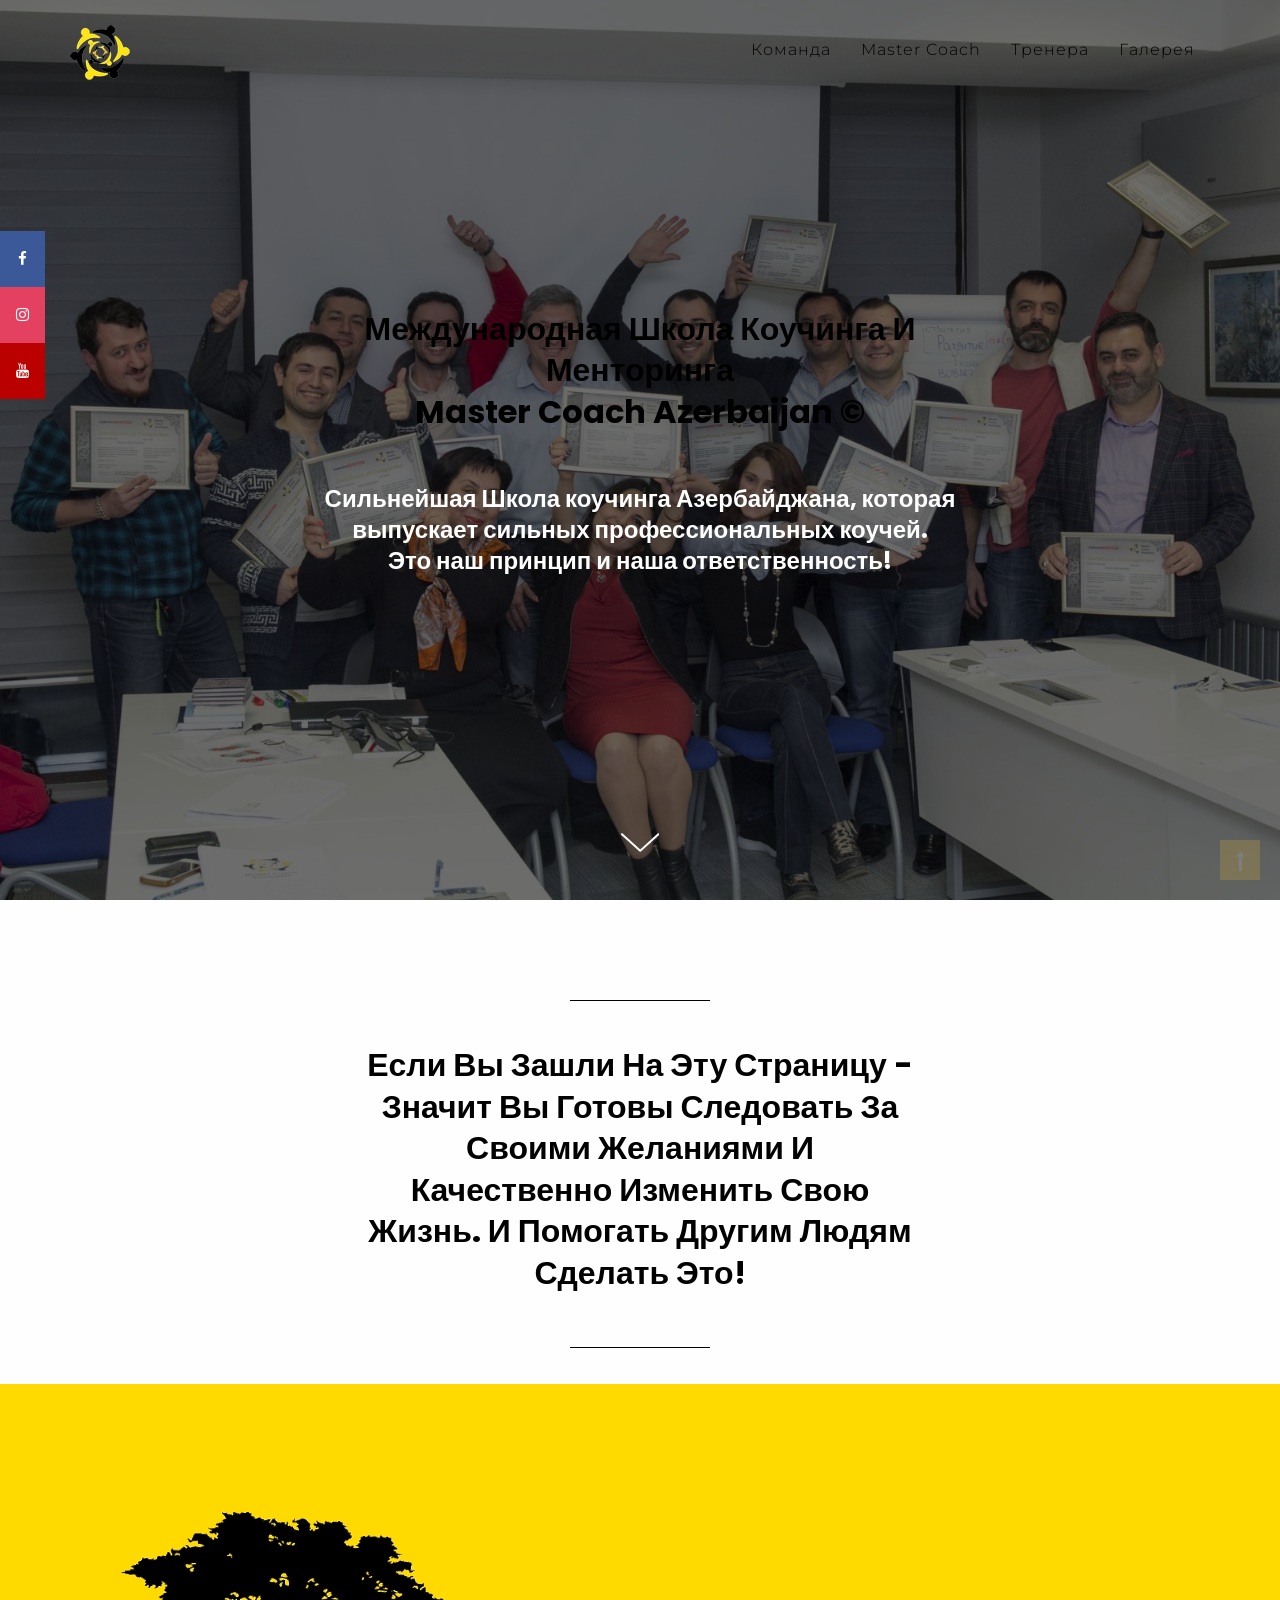
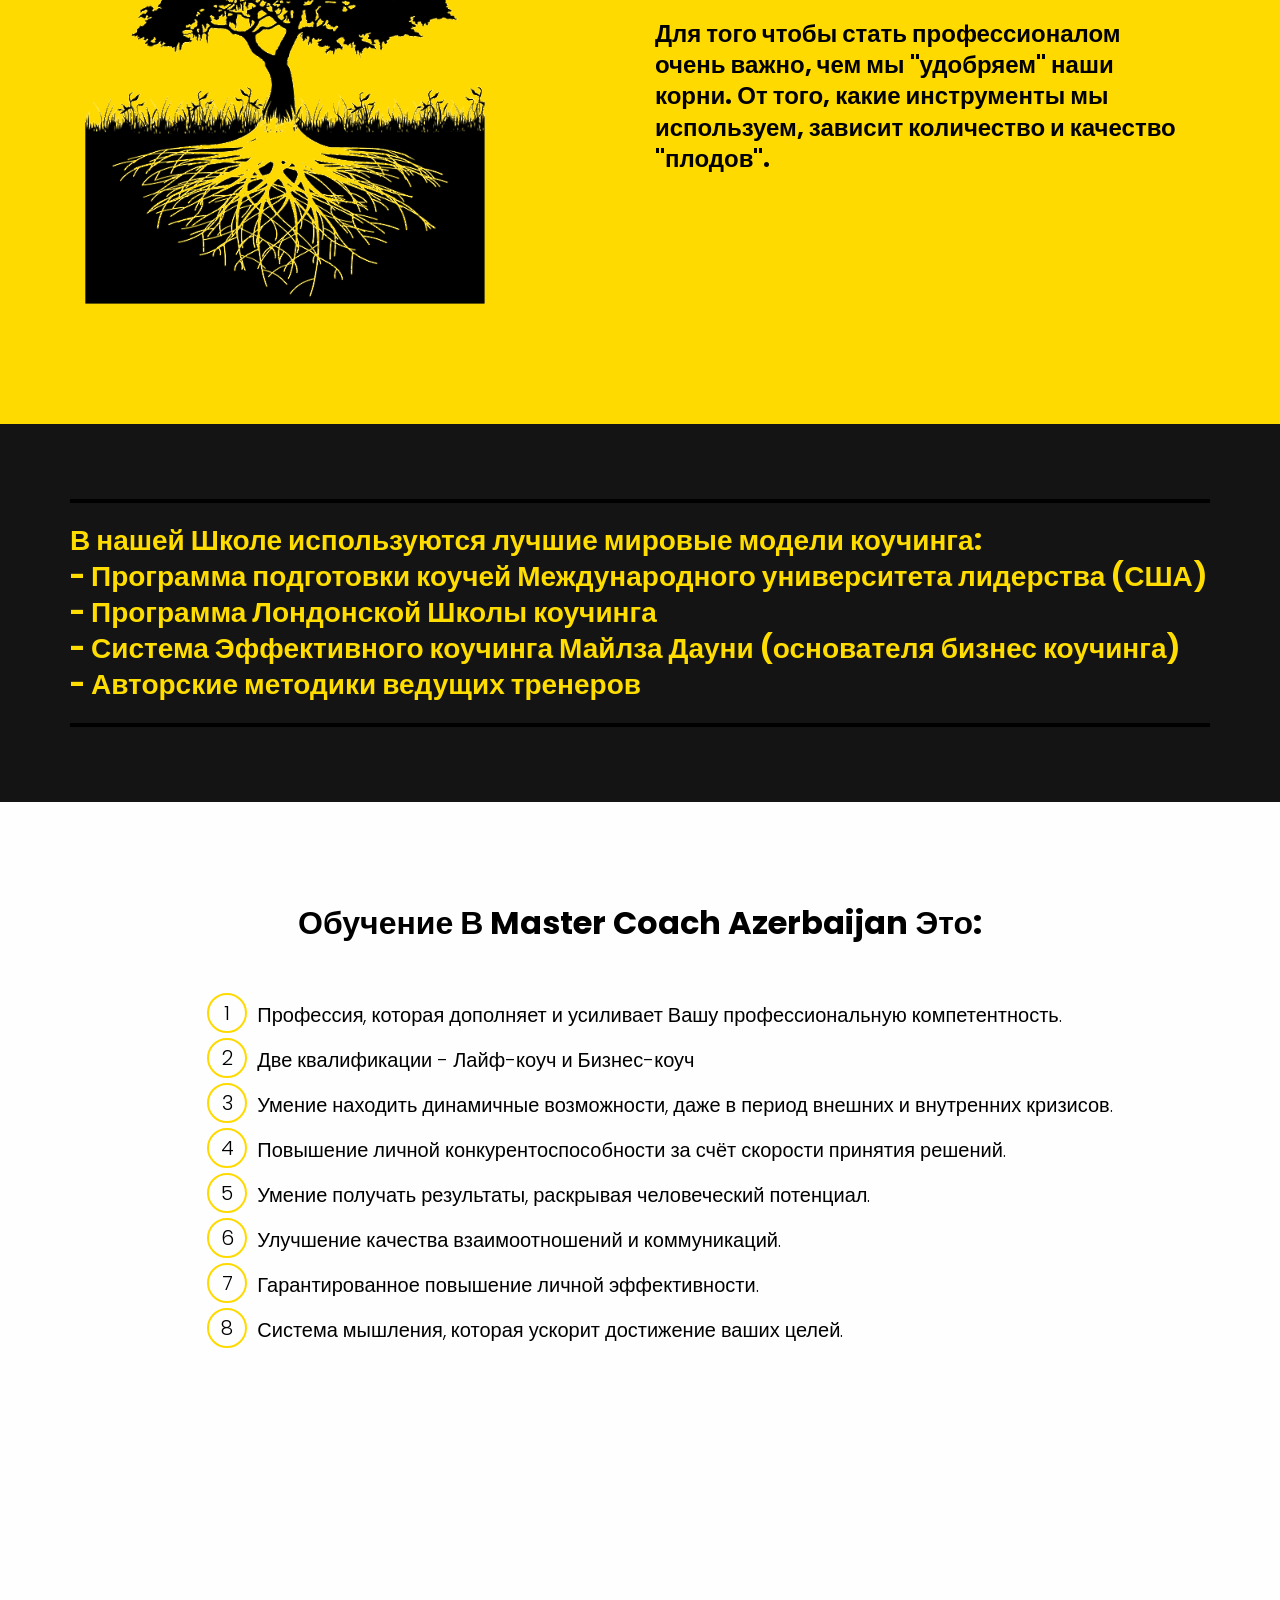
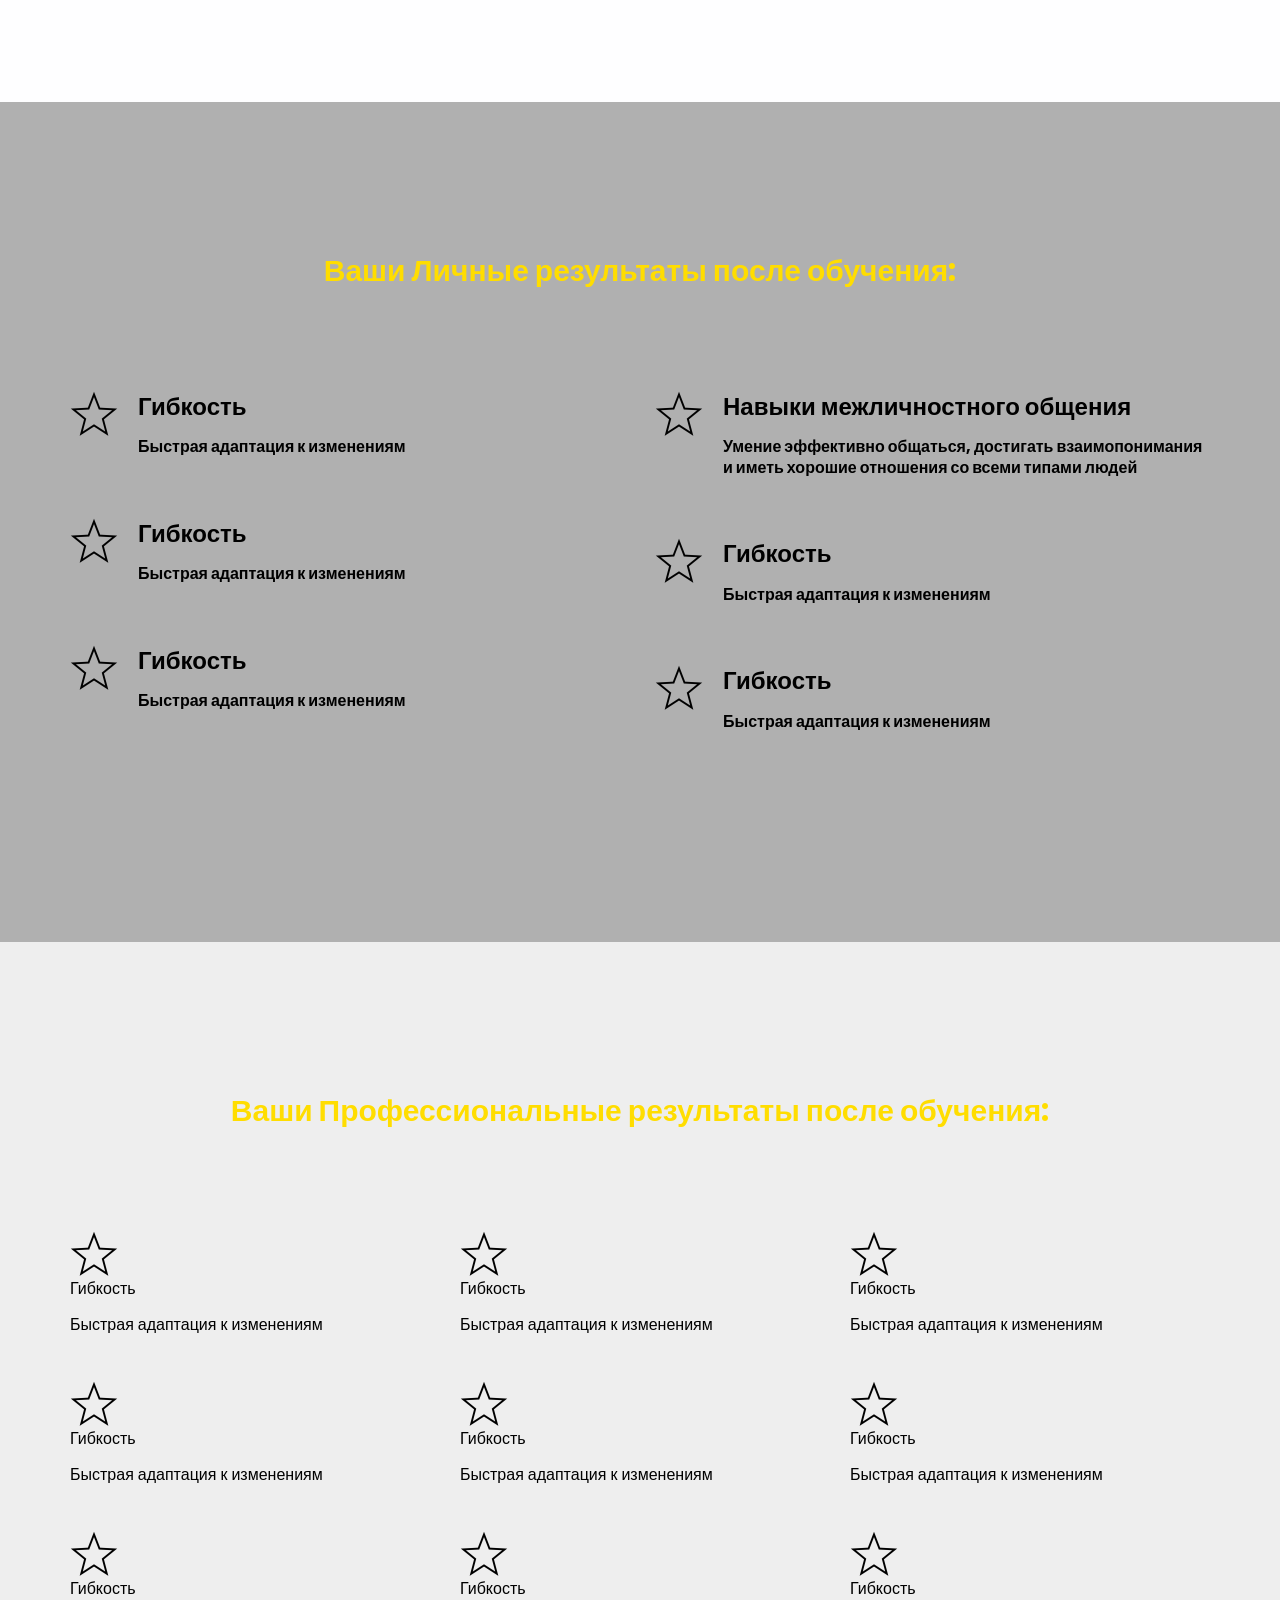
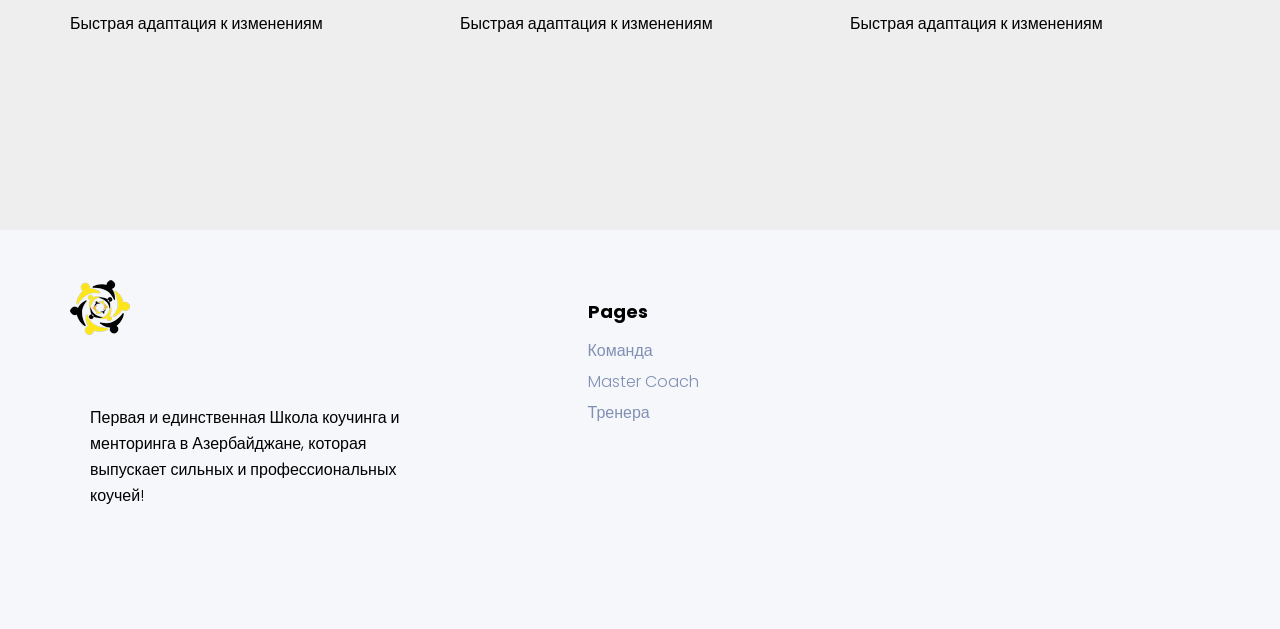
<file: about.html>
<!doctype html>
<html class="no-js" lang="zxx">
<head>
    <!--====== USEFULL META ======-->
    <meta charset="UTF-8">
    <meta http-equiv="X-UA-Compatible" content="IE=edge">
	<meta name="viewport" content="width=device-width, user-scalable=no" />
    <meta name="viewport" content="width=device-width, initial-scale=1">
    <meta name="description" content="Master Coach Azerbaijan" />
    <meta name="keywords" content="Master Coach Azerbaijan" />

    <!--====== TITLE TAG ======-->
    <title>Master Coach Azerbaijan</title>

    <!--====== FAVICON ICON =======-->
    <link rel="shortcut icon" type="image/ico" href="assets/img/favicon.png" />

    <!--====== STYLESHEETS ======-->
    <link type="text/css" rel="stylesheet" href="about-us.css" >
    <link type="text/css" rel="stylesheet" href="assets/css/plugins.css" >
    <link type="text/css" rel="stylesheet" href="assets/css/plugins/bx-slider.css" >
    <link type="text/css" rel="stylesheet" href="assets/css/theme.css" >
    <link type="text/css" rel="stylesheet" href="assets/css/icons.css" >

    <!--====== MAIN STYLESHEETS ======-->
    <link type="text/css" rel="stylesheet" href="style.css" >
    <link type="text/css" rel="stylesheet" href="assets/css/materialdesignicons.min.css">
    <link type="text/css" rel="stylesheet" href="assets/css/responsive.css" >

    <script src="assets/js/vendor/modernizr-2.8.3.min.js"></script>
    <!--[if lt IE 9]>
        <script src="//oss.maxcdn.com/html5shiv/3.7.2/html5shiv.min.js"></script>
        <script src="//oss.maxcdn.com/respond/1.4.2/respond.min.js"></script>
        <![endif]-->
</head>

<body class="home-two" data-spy="scroll" data-target=".mainmenu-area" data-offset="90">

    <!--[if lt IE 8]>
        <p class="browserupgrade">You are using an <strong>outdated</strong> browser. Please <a href="http://browsehappy.com/">upgrade your browser</a> to improve your experience.</p>
    <![endif]-->

    <!--- PRELOADER -->
    <div class="preeloader">
        <div class="preloader-spinner"></div>
    </div>

    <!--SCROLL TO TOP-->
    <a href="#scroolup" class="scrolltotop"><i class="fa fa-long-arrow-up"></i></a>

    <!--START TOP AREA-->
    <header class="top-area" id="home">
        <div class="header-top-area" id="scroolup">
            <!--MAINMENU AREA-->
            <div class="mainmenu-area" id="mainmenu-area">
                <div class="mainmenu-area-bg"></div>
                <nav class="navbar">
                    <div class="container">
                        <div class="navbar-header">
                            <a href="index.html" class="navbar-brand"><img src="assets/img/logo.png" alt="logo"></a>
                        </div>
                        <div class="mainmenu-and-right-button">
                            <div id="main-nav" class="stellarnav">
                                <ul id="nav" class="nav navbar-nav">
                                    <li><a href="team.html">Команда</a></li>
                                    <li><a href="master-coach.html">Master Coach</a></li>
                                    <li><a href="trainer.html">Тренера</a></li>
                                    <li><a href="gallery.html">Галерея</a></li>
                                </ul>
                            </div>
                        </div>
                    </div>
                </nav>
            </div>
            <!--END MAINMENU AREA END-->
        </div>
        
    </header>
    <!-- SLIDER BLOCK START-->
    

    <!-- SOCIAL ICONS -->
    <div class="icon-bar">
        <a href="#" class="facebook"><i class="fa fa-facebook"></i></a> 
        <a href="#" class="instagram"><i class="fa fa-instagram" aria-hidden="true"></i></a> 
        <a href="#" class="youtube"><i class="fa fa-youtube"></i></a> 
    </div>
    <!-- SOCIAL ICONS END -->
    <!-- SLIDER BLOCK END-->
    

 <!-- ==================================================
							vision-area
      ================================================== -->
	  <section class="vision-area">
          <div class="bg-image">
                <div class="area-title text-center">
                    <h2>Международная школа коучинга и менторинга<br>Master Coach Azerbaijan ©</h2>
                    <h4>Сильнейшая Школа коучинга Азербайджана, которая выпускает сильных профессиональных коучей. <br>Это наш принцип и наша ответственность!</h4>
                </div>
                <svg class="t-cover__arrow-svg arrow-bottom scroller" style="fill:#ffffff;" x="0px" y="0px" width="38.417px" height="18.592px" viewBox="0 0 38.417 18.592"><g><path d="M19.208,18.592c-0.241,0-0.483-0.087-0.673-0.261L0.327,1.74c-0.408-0.372-0.438-1.004-0.066-1.413c0.372-0.409,1.004-0.439,1.413-0.066L19.208,16.24L36.743,0.261c0.411-0.372,1.042-0.342,1.413,0.066c0.372,0.408,0.343,1.041-0.065,1.413L19.881,18.332C19.691,18.505,19.449,18.592,19.208,18.592z"></path></g></svg>
                <div class="container">
                    <div class="row">
                        <div class="col-md-12">
                            <div class="vision-dots">
                                <div class="main-block-vision owl-carousel">

                                </div>
                            </div>
                        </div>
                    </div>  
                </div>
          </div>
        
	  </section>
	  <!-- ==================================================
							End vision-area
      ================================================== -->
    <!--FEATURES TOP AREA-->
     


   <!--TESTMONIAL AREA TWO-->
   <section class="testimonials-style-two padding-100-40"  id="team">
        <div class="container">
            <div class="row">
                <div class="col-md-6 col-lg-6 col-md-offset-3 col-lg-offset-3 col-sm-12 col-xs-12">
                    <div class="area-title text-center">
                        <h2 class="about-titled">Если Вы зашли на эту страницу - значит Вы готовы следовать за своими желаниями и качественно изменить свою жизнь.
                             И помогать другим людям сделать это!</h2>
                    </div>
                </div>
            </div>
        </div>
    </section>
    <!--TESTMONIAL AREA TWO END-->

    <!--Team AREA Start-->
	<section class="team-area padding-top wow fadeIn tree-area">
        <div class="container">
            
            <div class="row  no-margin"  id="main-yellow">
                <div class="col-sm-12 col-md-6">
                    <img src="assets/img/tree.png" />
                </div>
                <div class="col-sm-12 col-md-6" style="height: inherit;">
                    <h4 style="font-size: 24px;">Для того чтобы стать профессионалом
                        очень важно, чем мы "удобряем" наши корни.
                        
                        От того, какие инструменты мы используем, зависит количество и качество "плодов".</h4>
                </div>
            </div>
            
        </div>
    </section>
    <!--Team AREA END-->

    <!--BLOG AREA-->
    <section class="blog-area wow fadeIn" id="news" style="background-color: #141414;">
        <div class="container">
            <div class="row">
                <div class="col-md-12 col-lg-12">
                    <div class="text-left">
                        В нашей Школе используются лучшие мировые модели коучинга:
                        <br>
                        - Программа подготовки коучей Международного университета лидерства (США)
                        <br>
                        - Программа Лондонской Школы коучинга
                        <br>
                        - Система Эффективного коучинга Майлза Дауни (основателя бизнес коучинга)
                        <br>
                        - Авторские методики ведущих тренеров
                    </div>
                </div>
            </div>
            
        </div>
    </section>
    <!--BLOG AREA END-->
    <!--BLOG AREA-->
    <section class="vision-area padding-100-40">
        <div class="area-title text-center">
            <h2>Обучение в Master Coach Azerbaijan это:</h2>
        </div>
        <div class="container">
            <div class="row">
                <div class="col-md-12">
                    <div class="vision-dots">
                        <div class="main-block-list">
                            <ol>
                                <li>Профессия, которая дополняет и усиливает Вашу профессиональную компетентность.</li>
                                <li>Две квалификации - Лайф-коуч и Бизнес-коуч</li>
                                <li>Умение находить динамичные возможности, даже в период внешних и внутренних кризисов.</li>
                                <li>Повышение личной конкурентоспособности за счёт скорости принятия решений.</li>
                                <li>Умение получать результаты, раскрывая человеческий потенциал.</li>
                                <li>Улучшение качества взаимоотношений и коммуникаций.</li>
                                <li>Гарантированное повышение личной эффективности.</li>
                                <li>Система мышления, которая ускорит достижение ваших целей.</li>
                            </ol>
                        </div>
                    </div>
                </div>
            </div>  
        </div>
    </section>
    <!--BLOG AREA END-->
     <!--BLOG AREA END-->
    <!--BLOG AREA-->
    <section class="coach-area">
        <div class="area-title-coach text-center">
            <h2>Ваши Личные результаты после обучения:</h2>
        </div>
        <div class="container">
            <div class="row">
                <div class="col-sm-12 col-md-6">
                    <div class="icon-block flex align-item-start">
                        <img src="assets/img/icon/starr.png" alt="">
                        <div class="icon-text">
                            <h3>Гибкость</h3>
                            <h4>Быстрая адаптация к изменениям </h4>
                        </div>
                    </div>
                    <div class="icon-block flex align-item-start">
                        <img src="assets/img/icon/starr.png" alt="">
                        <div class="icon-text">
                            <h3>Гибкость</h3>
                            <h4>Быстрая адаптация к изменениям </h4>
                        </div>
                    </div>
                    <div class="icon-block flex align-item-start">
                        <img src="assets/img/icon/starr.png" alt="">
                        <div class="icon-text">
                            <h3>Гибкость</h3>
                            <h4>Быстрая адаптация к изменениям </h4>
                        </div>
                    </div>
                </div>
                <div class="col-sm-12 col-md-6">
                    <div class="icon-block flex align-item-start">
                        <img src="assets/img/icon/starr.png" alt="">
                        <div class="icon-text">
                            <h3>Навыки межличностного общения</h3>
                            <h4>Умение эффективно общаться, достигать взаимопонимания и иметь хорошие отношения со всеми типами людей </h4>
                        </div>
                    </div>
                    <div class="icon-block flex align-item-start">
                        <img src="assets/img/icon/starr.png" alt="">
                        <div class="icon-text">
                            <h3>Гибкость</h3>
                            <h4>Быстрая адаптация к изменениям </h4>
                        </div>
                    </div>
                    <div class="icon-block flex align-item-start">
                        <img src="assets/img/icon/starr.png" alt="">
                        <div class="icon-text">
                            <h3>Гибкость</h3>
                            <h4>Быстрая адаптация к изменениям </h4>
                        </div>
                    </div>
                </div>
            </div>  
        </div>
    </section>
    <!--BLOG AREA END-->

    

    <!--BLOG AREA-->
    <section class="coach-area-sec">
        <div class="area-title-coach text-center">
            <h2>Ваши Профессиональные результаты после обучения:</h2>
        </div>
        <div class="container">
            <div class="row">
                <div class="col-sm-12 col-md-4">
                    <div class="icon-block">
                        <img src="assets/img/icon/starr.png" alt="">
                        <div class="icon-text-coach">
                            <h3>Гибкость</h3>
                            <h4>Быстрая адаптация к изменениям </h4>
                        </div>
                    </div>
                    <div class="icon-block">
                        <img src="assets/img/icon/starr.png" alt="">
                        <div class="icon-text-coach">
                            <h3>Гибкость</h3>
                            <h4>Быстрая адаптация к изменениям </h4>
                        </div>
                    </div>
                    <div class="icon-block">
                        <img src="assets/img/icon/starr.png" alt="">
                        <div class="icon-text-coach">
                            <h3>Гибкость</h3>
                            <h4>Быстрая адаптация к изменениям </h4>
                        </div>
                    </div>
                </div>
                <div class="col-sm-12 col-md-4">
                    <div class="icon-block">
                        <img src="assets/img/icon/starr.png" alt="">
                        <div class="icon-text-coach">
                            <h3>Гибкость</h3>
                            <h4>Быстрая адаптация к изменениям </h4>
                        </div>
                    </div>
                    <div class="icon-block">
                        <img src="assets/img/icon/starr.png" alt="">
                        <div class="icon-text-coach">
                            <h3>Гибкость</h3>
                            <h4>Быстрая адаптация к изменениям </h4>
                        </div>
                    </div>
                    <div class="icon-block">
                        <img src="assets/img/icon/starr.png" alt="">
                        <div class="icon-text-coach">
                            <h3>Гибкость</h3>
                            <h4>Быстрая адаптация к изменениям </h4>
                        </div>
                    </div>
                </div>
                <div class="col-sm-12 col-md-4">
                    <div class="icon-block">
                        <img src="assets/img/icon/starr.png" alt="">
                        <div class="icon-text-coach">
                            <h3>Гибкость</h3>
                            <h4>Быстрая адаптация к изменениям </h4>
                        </div>
                    </div>
                    <div class="icon-block">
                        <img src="assets/img/icon/starr.png" alt="">
                        <div class="icon-text-coach">
                            <h3>Гибкость</h3>
                            <h4>Быстрая адаптация к изменениям </h4>
                        </div>
                    </div>
                    <div class="icon-block">
                        <img src="assets/img/icon/starr.png" alt="">
                        <div class="icon-text-coach">
                            <h3>Гибкость</h3>
                            <h4>Быстрая адаптация к изменениям </h4>
                        </div>
                    </div>
                </div>
            </div>  
        </div>
    </section>
    <!--BLOG AREA END-->

    <!--FOOER AREA-->
    <footer class="footer-area sky-gray-bg padding-bottom padding-top-50 relative wow fadeIn">
        <div class="footer-bottom-area">
            <div class="container">
                <div class="row">
                    <div class="col-md-4 col-xs-12 sm-center xs-center sm-mb50 xs-mb50">
                        <div class="footer-logo mb50">
                            <a href="#"><img src="assets/img/logo.png" alt=""></a>
                        </div>
                        <div class="footer-about">
                            <p>Первая и единственная Школа коучинга и менторинга в 
                                Азербайджане, которая выпускает сильных и 
                                профессиональных коучей!</p>
                        </div>
                    </div>
                    <div class="col-md-7 col-md-offset-1 col-xs-12">
                        <div class="row">
                            <div class="col-md-12 col-sm-12 col-xs-12">
                                <div class="single-footer-widget">
                                    <h4>Pages</h4>
                                    <ul>
                                        <li><a href="#">Команда</a></li>
                                        <li><a href="#">Master Coach</a></li>
                                        <li><a href="trainer.html">Тренера</a></li>
                                    </ul>
                                </div>
                            </div>
                        </div>
                    </div>
                </div>
                
            </div>
        </div>
    </footer>
    <!--FOOER AREA END-->


    <!--====== SCRIPTS JS ======-->
    <script src="assets/js/plugins.js"></script>
    <script src="assets/js/main.js"></script>
    <script src="assets/js/about.js"></script>
</body>


<!-- Mirrored from www.bongobeyond.net/html/aimee/seoplus/index.html by HTTrack Website Copier/3.x [XR&CO'2014], Mon, 11 Feb 2019 16:35:33 GMT -->
</html>
</file>
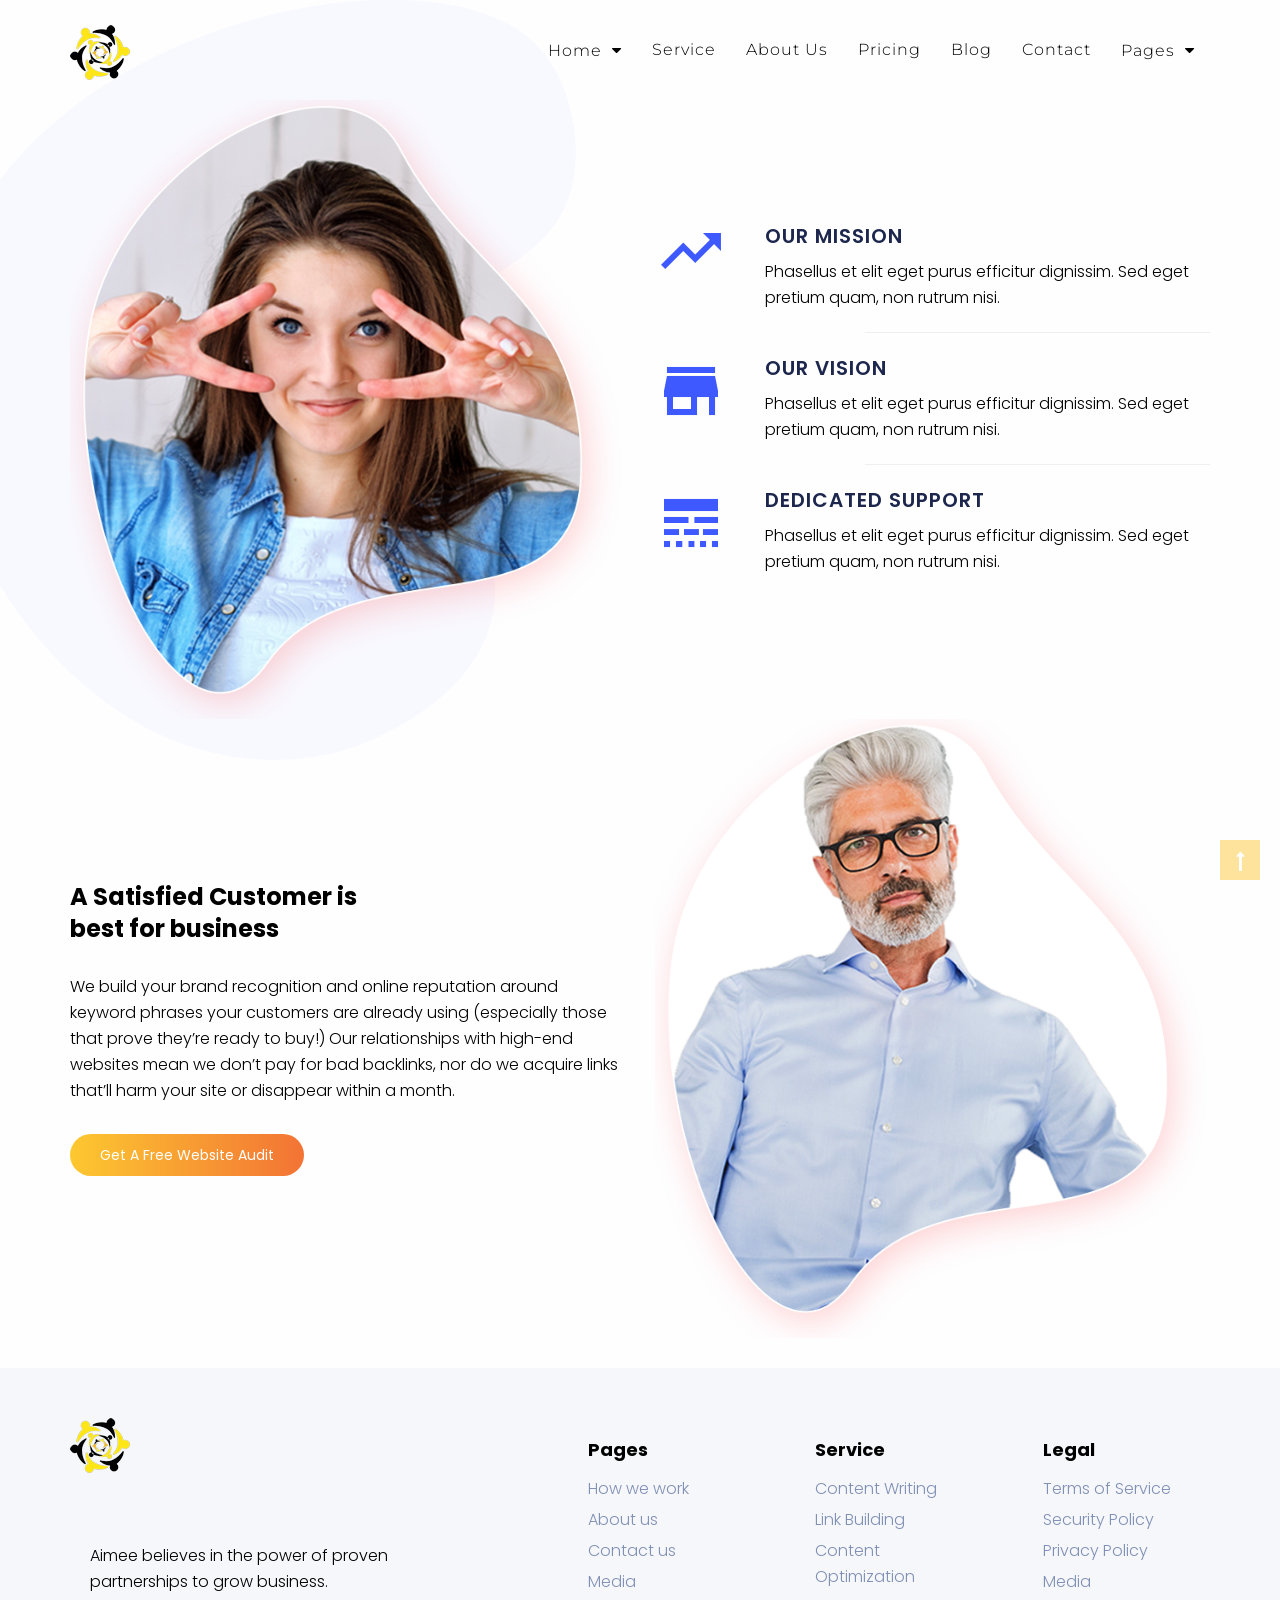
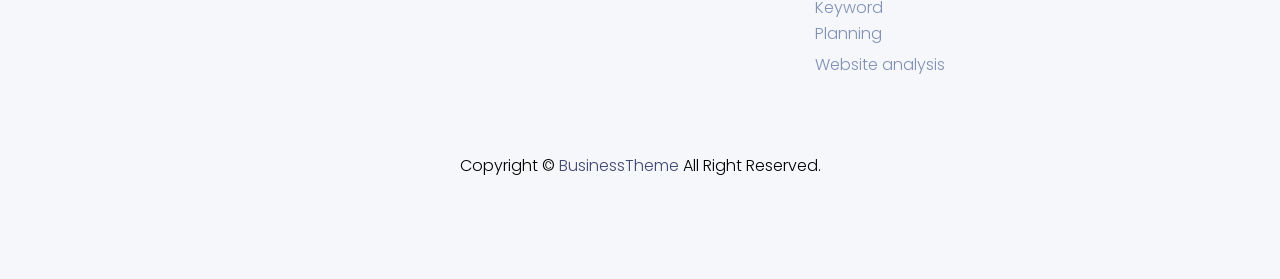
<file: aboutus.html>
<!doctype html>
<html class="no-js" lang="zxx">
<head>
    <!--====== USEFULL META ======-->
    <meta charset="UTF-8">
    <meta http-equiv="X-UA-Compatible" content="IE=edge">
	<meta name="viewport" content="width=device-width, user-scalable=no" />
    <meta name="viewport" content="width=device-width, initial-scale=1">
    <meta name="description" content="Aimee HTML5 Template is a simple SEO and Digital marketing Template" />
    <meta name="keywords" content="App, Landing, Business, Onepage, Html, Business" />

    <!--====== TITLE TAG ======-->
    <title>Aimee - Digital Marketing & SEO Template</title>

    <!--====== FAVICON ICON =======-->
    <link rel="shortcut icon" type="image/ico" href="assets/img/favicon.png" />

    <!--====== STYLESHEETS ======-->
    <link href="assets/css/plugins.css" rel="stylesheet">
    <link href="assets/css/plugins/bx-slider.css" rel="stylesheet">
    <link href="assets/css/theme.css" rel="stylesheet">
    <link href="assets/css/icons.css" rel="stylesheet">

    <!--====== MAIN STYLESHEETS ======-->
    <link href="style.css" rel="stylesheet">
    <link rel="stylesheet" href="assets/css/materialdesignicons.min.css">
    <link href="assets/css/responsive.css" rel="stylesheet">

    <script src="assets/js/vendor/modernizr-2.8.3.min.js"></script>
    <!--[if lt IE 9]>
        <script src="//oss.maxcdn.com/html5shiv/3.7.2/html5shiv.min.js"></script>
        <script src="//oss.maxcdn.com/respond/1.4.2/respond.min.js"></script>
        <![endif]-->
</head>

<body class="home-two" data-spy="scroll" data-target=".mainmenu-area" data-offset="90">

    <!--[if lt IE 8]>
        <p class="browserupgrade">You are using an <strong>outdated</strong> browser. Please <a href="http://browsehappy.com/">upgrade your browser</a> to improve your experience.</p>
    <![endif]-->

    <!--- PRELOADER -->
    <div class="preeloader">
        <div class="preloader-spinner"></div>
    </div>

    <!--SCROLL TO TOP-->
    <a href="#scroolup" class="scrolltotop"><i class="fa fa-long-arrow-up"></i></a>

    <!--START TOP AREA-->
    <header class="top-area" id="home">
        <div class="header-top-area" id="scroolup">
            <!--MAINMENU AREA-->
            <div class="mainmenu-area" id="mainmenu-area">
                <div class="mainmenu-area-bg"></div>
                <nav class="navbar">
                    <div class="container">
                        <div class="navbar-header">
                            <a href="index.html" class="navbar-brand"><img src="assets/img/logo.png" alt="logo"></a>
                        </div>
                        <div class="mainmenu-and-right-button">
                            <div id="main-nav" class="stellarnav">
                                <ul id="nav" class="nav navbar-nav">
                                    <li class="active"><a href="#home">Home</a>
                                        <ul>
                                            <li><a href="index.html"> Home Version 1</a></li>
                                            <li><a href="index-2.html"> Home Version 2</a></li>
                                        </ul>
                                    </li>
                                    <li><a href="#features">Service</a></li>
                                    <li><a href="#about">About Us</a></li>
                                    <li><a href="#pricing">Pricing</a></li>
                                    <li><a href="#news">Blog</a></li>
                                    <li><a href="#contact">Contact</a></li>
                                    <li><a href="#">Pages</a>
                                        <ul>
                                            <li><a href="blog.html">BLog</a></li>
                                            <li><a href="single-blog.html">Single Blog</a></li>
                                        </ul>
                                    </li>
                                </ul>
                            </div>
                        </div>
                    </div>
                </nav>
            </div>
            <!--END MAINMENU AREA END-->
        </div>
        
    </header>





    <!--ABOUT AREA-->

    <!--ABOUT AREA-->
    <section class="about-area sky-gray-bg padding-100-30 relative wow fadeIn" id="about">
        <div class="area-bg"></div>
        <div class="container">
            <div class="row flex-v-center">
                <div class="col-md-6 col-lg-6 col-sm-12 col-xs-12">
                    <div class="about-mockup right xs-mb50">
                        <img src="assets/img/about/about-2.png" alt="">
                    </div>
                </div>
                <div class="col-md-6 col-lg-6 col-sm-12 col-xs-12">
                    <div class="about-content">
                        <div class="single_goal pos_relative">
                            <i class="material-icons icon-round mdi mdi-trending-up"></i>

                            <h5 class="color_grad box-title">Our mission</h5>
                            <p>Phasellus et elit eget purus efficitur dignissim. Sed eget pretium quam, non rutrum nisi.</p>
                        </div>

                        <div class="single_goal pos_relative">
                            <i class="material-icons icon-round mdi mdi-store"></i>
                            <h5 class="color_grad box-title">Our vision</h5>
                            <p>Phasellus et elit eget purus efficitur dignissim. Sed eget pretium quam, non rutrum nisi.</p>
                        </div>

                        <div class="single_goal pos_relative">
                            <i class="material-icons icon-round mdi mdi-format-line-style"></i>
                            <h5 class="color_grad box-title">Dedicated support</h5>
                            <p>Phasellus et elit eget purus efficitur dignissim. Sed eget pretium quam, non rutrum nisi.</p>
                        </div>
                    </div>
                </div>
            </div>
            <div class="row flex-v-center">
                <div class="col-md-6 col-lg-6 col-sm-12 col-xs-12">
                    <div class="about-content xs-mb50">
                        <h3 class="mb30">A Satisfied Customer is best for business</h3>
                        <p>We build your brand recognition and online reputation around keyword phrases your customers are already using (especially those that prove they’re ready to buy!) Our relationships with high-end websites mean we don’t pay for bad backlinks, nor do we acquire links that’ll harm your site or disappear within a month.</p>
                        <a href="#" class="read-more mt30 inline-block">Get a Free Website Audit</a>
                    </div>
                </div>
                <div class="col-md-6 col-lg-6 col-sm-12 col-xs-12">
                    <div class="about-mockup">
                        <img src="assets/img/about/about-5.png" alt="">
                    </div>
                </div>
            </div>
        </div>
    </section>
    <!--ABOUT AREA END-->



   



 


    <!--FOOER AREA-->
    <footer class="footer-area sky-gray-bg padding-bottom padding-top-50 relative wow fadeIn">
        <div class="footer-bottom-area">
            <div class="container">
                <div class="row">
                    <div class="col-md-4 col-xs-12 sm-center xs-center sm-mb50 xs-mb50">
                        <div class="footer-logo mb50">
                            <a href="#"><img src="assets/img/logo.png" alt=""></a>
                        </div>
                        <div class="footer-about">
                            <p>Aimee believes in the power of proven partnerships to grow business.</p>
                        </div>
                    </div>
                    <div class="col-md-7 col-md-offset-1 col-xs-12">
                        <div class="row">
                            <div class="col-md-4 col-sm-4 col-xs-12">
                                <div class="single-footer-widget">
                                    <h4>Pages</h4>
                                    <ul>
                                        <li><a href="#">How we work</a></li>
                                        <li><a href="#">About us</a></li>
                                        <li><a href="#">Contact us</a></li>
                                        <li><a href="#">Media</a></li>
                                    </ul>
                                </div>
                            </div>
                            <div class="col-md-4 col-sm-4 col-xs-12">
                                <div class="single-footer-widget">
                                    <h4>Service</h4>
                                    <ul>
                                        <li><a href="#">Content Writing</a></li>
                                        <li><a href="#">Link Building</a></li>
                                        <li><a href="#">Content Optimization</a></li>
                                        <li><a href="#">Keyword Planning</a></li>
                                        <li><a href="#">Website analysis</a></li>
                                    </ul>
                                </div>
                            </div>
                            <div class="col-md-4 col-sm-4 col-xs-12">
                                <div class="single-footer-widget">
                                    <h4>Legal</h4>
                                    <ul>
                                        <li><a href="#">Terms of Service</a></li>
                                        <li><a href="#">Security Policy</a></li>
                                        <li><a href="#">Privacy Policy</a></li>
                                        <li><a href="#">Media</a></li>
                                    </ul>
                                </div>
                            </div>
                        </div>
                    </div>
                </div>
                <div class="row">
                    <div class="col-md-12">
                        <div class="footer-copyright mt50 center">
                            <p>Copyright &copy; <a href="#">BusinessTheme</a> All Right Reserved.</p>
                        </div>
                    </div>
                </div>
            </div>
        </div>
    </footer>
    <!--FOOER AREA END-->


    <!--====== SCRIPTS JS ======-->
    <script src="assets/js/plugins.js"></script>
    <script src="assets/js/main.js"></script>
</body>


<!-- Mirrored from www.bongobeyond.net/html/aimee/seoplus/index.html by HTTrack Website Copier/3.x [XR&CO'2014], Mon, 11 Feb 2019 16:35:33 GMT -->
</html>
</file>
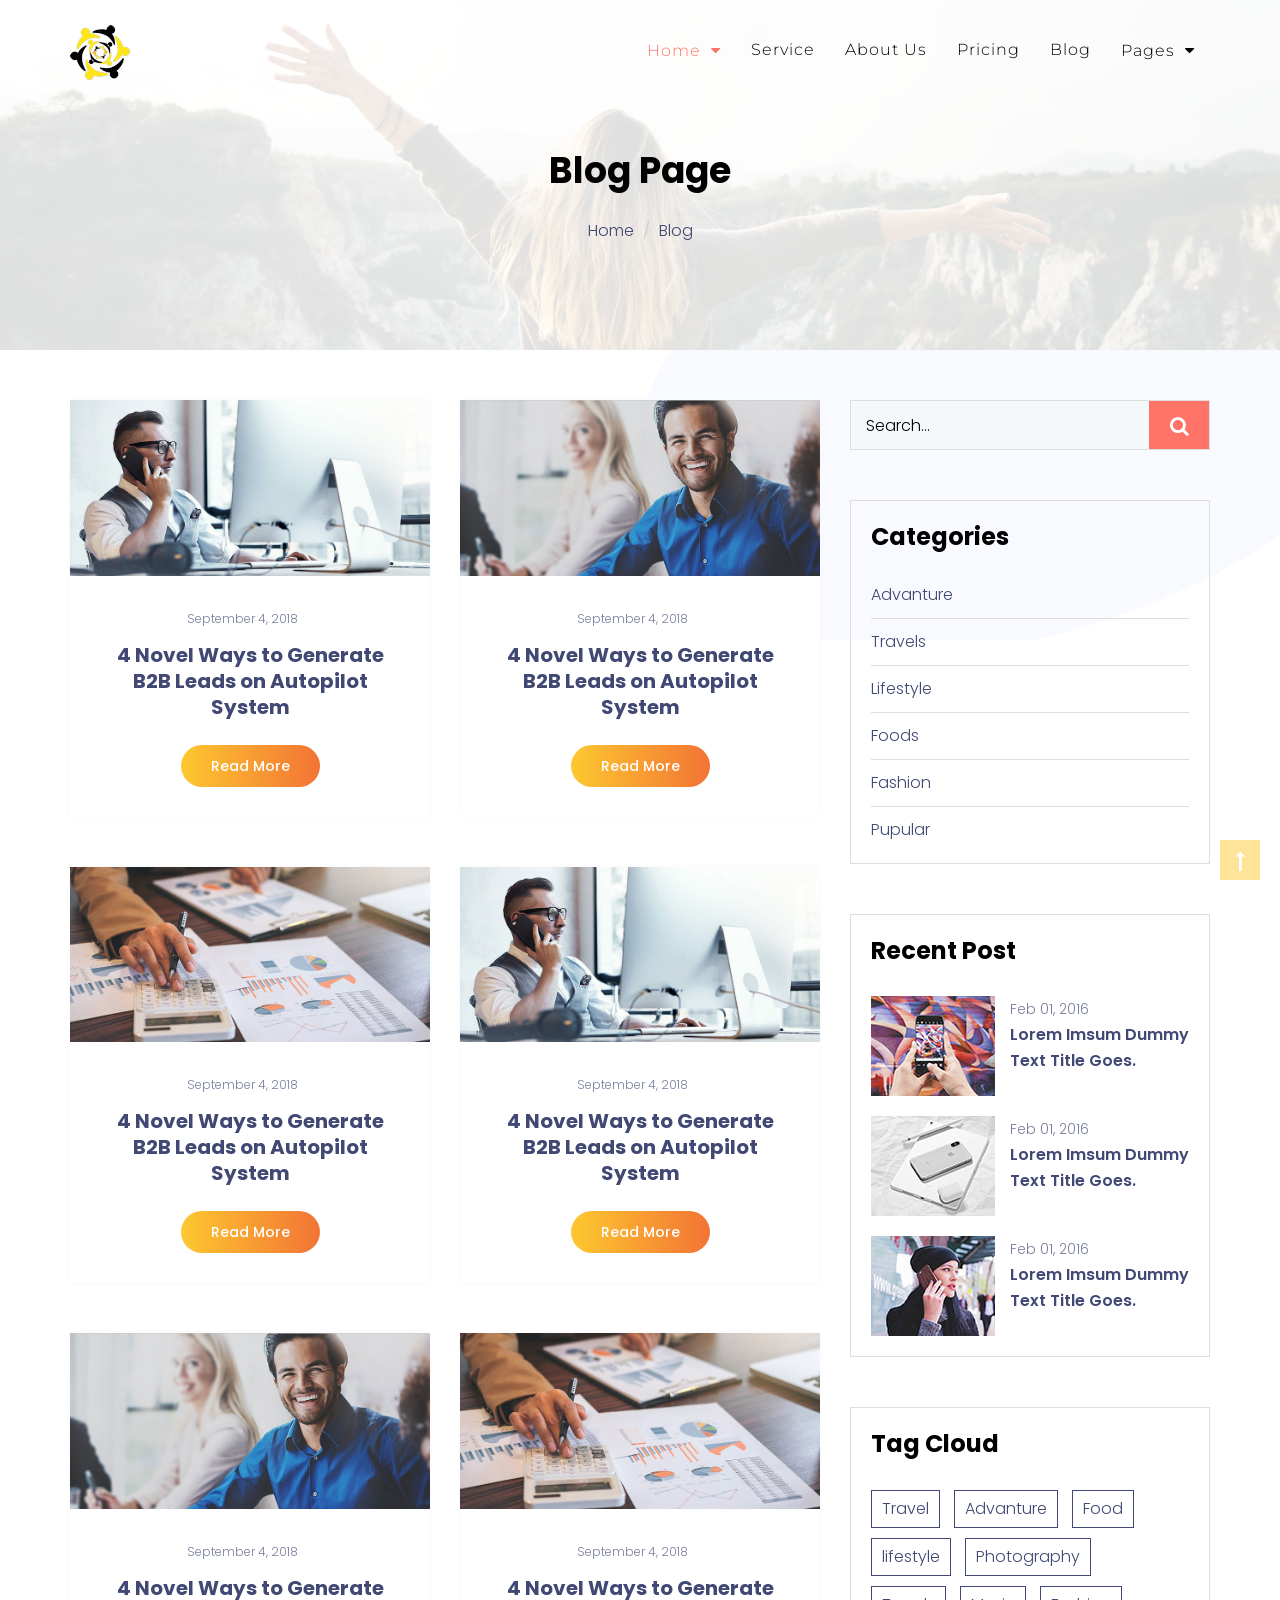
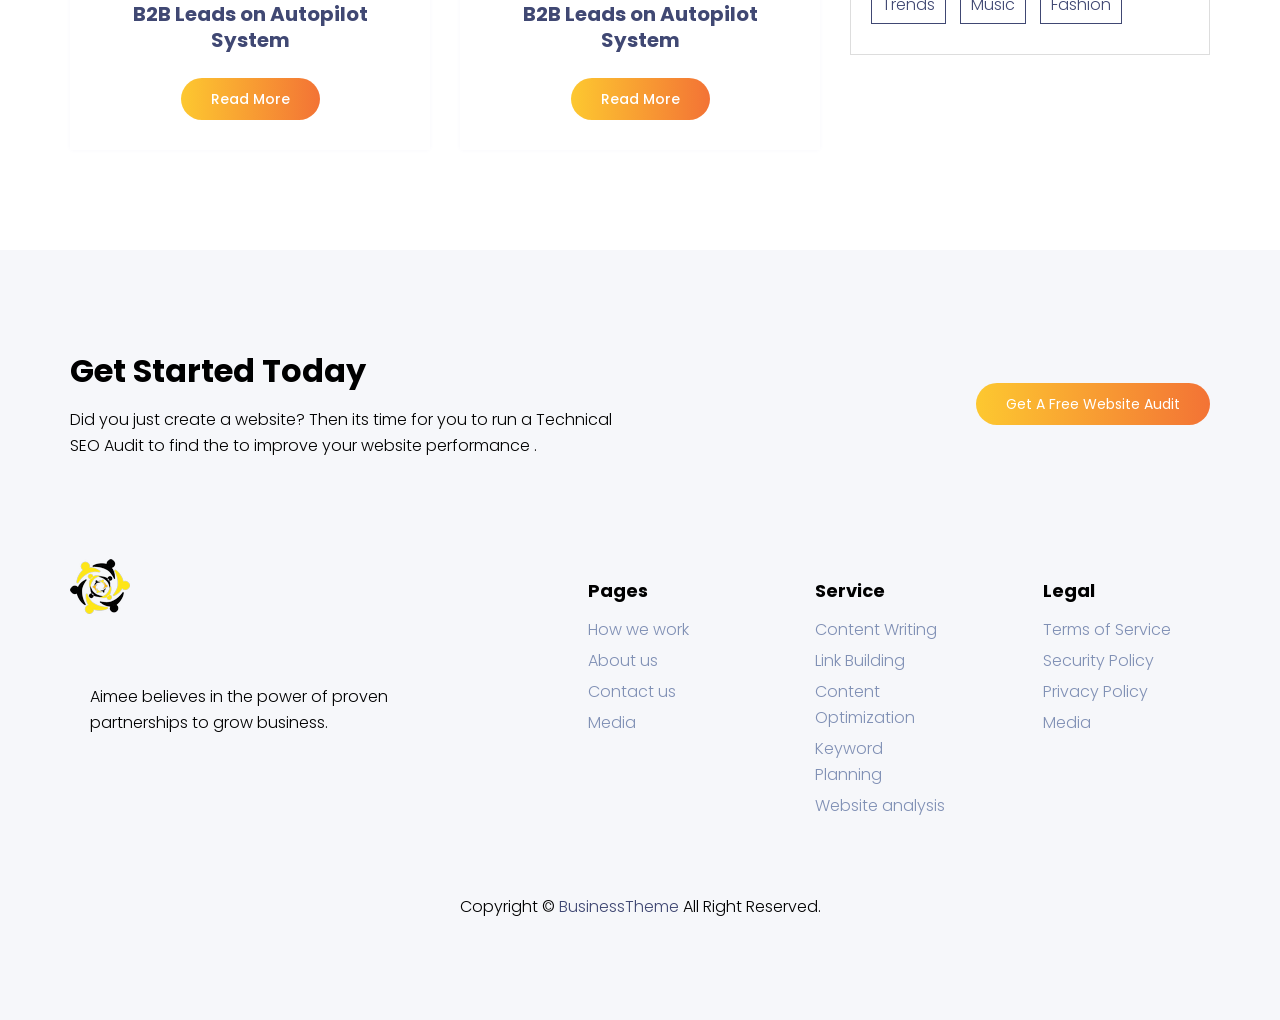
<file: blog.html>
<!doctype html>
<html lang="zxx">

<!-- Mirrored from www.bongobeyond.net/html/aimee/seoplus/blog.html by HTTrack Website Copier/3.x [XR&CO'2014], Mon, 11 Feb 2019 16:38:12 GMT -->
<head>
    <!--====== USEFULL META ======-->
    <meta charset="UTF-8">
    <meta http-equiv="X-UA-Compatible" content="IE=edge">
    <meta name="viewport" content="width=device-width, initial-scale=1">
    <meta name="description" content="Aimee HTML5 Template is a simple SEO and Digital marketing Template" />
    <meta name="keywords" content="App, Landing, Business, Onepage, Html, Business" />

    <!--====== TITLE TAG ======-->
    <title>Aimee -  Digital Marketing & SEO Template</title>

    <!--====== FAVICON ICON =======-->
    <link rel="shortcut icon" type="image/ico" href="assets/img/favicon.png" />

    <!--====== STYLESHEETS ======-->
    <link href="assets/css/plugins.css" rel="stylesheet">
    <link href="assets/css/theme.css" rel="stylesheet">
    <link href="assets/css/icons.css" rel="stylesheet">

    <!--====== MAIN STYLESHEETS ======-->
    <link href="style.css" rel="stylesheet">
    <link href="assets/css/responsive.css" rel="stylesheet">

    <script src="assets/js/vendor/modernizr-2.8.3.min.js"></script>
    <!--[if lt IE 9]>
        <script src="//oss.maxcdn.com/html5shiv/3.7.2/html5shiv.min.js"></script>
        <script src="//oss.maxcdn.com/respond/1.4.2/respond.min.js"></script>
        <![endif]-->
</head>

<body class="single-page" data-spy="scroll" data-target=".mainmenu-area" data-offset="90">

    <!--[if lt IE 8]>
        <p class="browserupgrade">You are using an <strong>outdated</strong> browser. Please <a href="http://browsehappy.com/">upgrade your browser</a> to improve your experience.</p>
    <![endif]-->

    <!--- PRELOADER -->
    <div class="preeloader">
        <div class="preloader-spinner"></div>
    </div>

    <!--SCROLL TO TOP-->
    <a href="#scroolup" class="scrolltotop"><i class="fa fa-long-arrow-up"></i></a>

    <!--START TOP AREA-->
    <header class="top-area single-page" id="home">
        <div class="header-top-area" id="scroolup">
            <!--MAINMENU AREA-->
            <div class="mainmenu-area" id="mainmenu-area">
                <div class="mainmenu-area-bg"></div>
                <nav class="navbar">
                    <div class="container">
                        <div class="navbar-header">
                            <a href="index.html" class="navbar-brand"><img src="assets/img/logo.png" alt="logo"></a>
                        </div>
                        <div class="mainmenu-and-right-button">
                            <div id="main-nav" class="stellarnav">
                                <ul id="nav" class="nav navbar-nav">
                                    <li class="active"><a href="index.html#home">Home</a>
                                        <ul>
                                            <li><a href="index.html"> Home Version 1</a></li>
                                            <li><a href="index-2.html"> Home Version 2</a></li>
                                        </ul>
                                    </li>
                                    <li><a href="index.html#features">Service</a></li>
                                    <li><a href="index.html#about">About Us</a></li>
                                    <li><a href="index.html#pricing">Pricing</a></li>
                                    <li><a href="index.html#news">Blog</a></li>
                                    <li><a href="index.html#">Pages</a>
                                        <ul>
                                            <li><a href="blog.html">BLog</a></li>
                                            <li><a href="single-blog.html">Single Blog</a></li>
                                        </ul>
                                    </li>
                                </ul>
                            </div>
                        </div>
                    </div>
                </nav>
            </div>
            <!--END MAINMENU AREA END-->
        </div>
        <div class="page-barner-area">
			<!--<img src="assets/img/banner.jpg" alt="">--->
            <div class="area-bg"></div>
            <div class="container">
                <div class="row">
                    <div class="col-md-12 col-lg-12 col-sm-12 col-xs-12">
                        <div class="barner-text mt50 center">
                            <h1>Blog Page</h1>
                            <ul class="breadcrumb no-bg mb0">
                                <li><a href="index.html">Home</a></li>
                                <li class="active"><a href="blog.html">Blog</a></li>
                            </ul>
                        </div>
                    </div>
                </div>
            </div>
        </div>
    </header>
    <!--END TOP AREA-->

    <!--BLOG AREA-->
    <section class="blog-feed-area padding-50-50" id="news">
        <div class="container">
            <div class="row">
                <div class="col-md-8 col-lg-8 col-sm-12 col-xs-12">
                    <div class="row">
                        <div class="col-md-6 col-lg-6 col-sm-6 col-xs-12">
                            <div class="single-blog-item mb50 wow fadeIn shadow">
                                <div class="blog-thumb">
                                    <a href="blog.html"><img src="assets/img/blog/blog-1.jpg" alt=""></a>
                                </div>
                                <div class="blog-details padding30">
                                    <p class="blog-meta font12"><a href="#">September 4, 2018 </a></p>
                                    <h3 class="blog-title mt10"><a href="blog.html">4 Novel Ways to Generate B2B Leads on Autopilot System</a></h3>
                                    <a class="read-more" href="blog.html">Read More</a>
                                </div>
                            </div>
                        </div>
                        <div class="col-md-6 col-lg-6 col-sm-6 col-xs-12">
                            <div class="single-blog-item mb50 wow fadeIn shadow">
                                <div class="blog-thumb">
                                    <a href="blog.html"><img src="assets/img/blog/blog-2.jpg" alt=""></a>
                                </div>
                                <div class="blog-details padding30">
                                    <p class="blog-meta font12"><a href="#">September 4, 2018 </a></p>
                                    <h3 class="blog-title mt10"><a href="blog.html">4 Novel Ways to Generate B2B Leads on Autopilot System</a></h3>
                                    <a class="read-more" href="blog.html">Read More</a>
                                </div>
                            </div>
                        </div>
                        <div class="col-md-6 col-lg-6 col-sm-6 col-xs-12">
                            <div class="single-blog-item mb50 wow fadeIn shadow">
                                <div class="blog-thumb">
                                    <a href="blog.html"><img src="assets/img/blog/blog-3.jpg" alt=""></a>
                                </div>
                                <div class="blog-details padding30">
                                    <p class="blog-meta font12"><a href="#">September 4, 2018 </a></p>
                                    <h3 class="blog-title mt10"><a href="blog.html">4 Novel Ways to Generate B2B Leads on Autopilot System</a></h3>
                                    <a class="read-more" href="blog.html">Read More</a>
                                </div>
                            </div>
                        </div>
                        <div class="col-md-6 col-lg-6 col-sm-6 col-xs-12">
                            <div class="single-blog-item mb50 wow fadeIn shadow">
                                <div class="blog-thumb">
                                    <a href="blog.html"><img src="assets/img/blog/blog-1.jpg" alt=""></a>
                                </div>
                                <div class="blog-details padding30">
                                    <p class="blog-meta font12"><a href="#">September 4, 2018 </a></p>
                                    <h3 class="blog-title mt10"><a href="blog.html">4 Novel Ways to Generate B2B Leads on Autopilot System</a></h3>
                                    <a class="read-more" href="blog.html">Read More</a>
                                </div>
                            </div>
                        </div>
                        <div class="col-md-6 col-lg-6 col-sm-6 col-xs-12">
                            <div class="single-blog-item mb50 wow fadeIn shadow">
                                <div class="blog-thumb">
                                    <a href="blog.html"><img src="assets/img/blog/blog-2.jpg" alt=""></a>
                                </div>
                                <div class="blog-details padding30">
                                    <p class="blog-meta font12"><a href="#">September 4, 2018 </a></p>
                                    <h3 class="blog-title mt10"><a href="blog.html">4 Novel Ways to Generate B2B Leads on Autopilot System</a></h3>
                                    <a class="read-more" href="blog.html">Read More</a>
                                </div>
                            </div>
                        </div>
                        <div class="col-md-6 col-lg-6 col-sm-6 col-xs-12">
                            <div class="single-blog-item mb50 wow fadeIn shadow">
                                <div class="blog-thumb">
                                    <a href="blog.html"><img src="assets/img/blog/blog-3.jpg" alt=""></a>
                                </div>
                                <div class="blog-details padding30">
                                    <p class="blog-meta font12"><a href="#">September 4, 2018 </a></p>
                                    <h3 class="blog-title mt10"><a href="blog.html">4 Novel Ways to Generate B2B Leads on Autopilot System</a></h3>
                                    <a class="read-more" href="blog.html">Read More</a>
                                </div>
                            </div>
                        </div>
                    </div>
                </div>
                <div class="col-md-4 col-lg-4 col-sm-12 col-xs-12">
                    <div class="widgets-area wow fadeIn">
                        <div class="single-sidebar-widget widget_search mb50">
                            <form class="search-form" action="#">
                                <input name="s" id="search" placeholder="Search..." type="search">
                                <button type="submit"><i class="fa fa-search"></i></button>
                            </form>
                        </div>
                        <div class="single-sidebar-widgets widget_categories padding20 mb50 border">
                            <h3>Categories</h3>
                            <ul>
                                <li><a href="#">Advanture</a></li>
                                <li><a href="#">Travels</a></li>
                                <li><a href="#">Lifestyle</a></li>
                                <li><a href="#">Foods</a></li>
                                <li><a href="#">Fashion</a></li>
                                <li><a href="#">Pupular</a></li>
                            </ul>
                        </div>
                        <div class="single-sidebar-widgets widget_recent_entries padding20 mb50 border">
                            <h3>Recent Post</h3>
                            <ul>
                                <li>
                                    <a href="single-blog.html" class="alignleft"><img src="assets/img/blog/thumb-1.jpg" alt=""></a>
                                    <p class="blog-meta font14 mb0"><a href="#">Feb 01, 2016 </a></p>
                                    <p class="font600"><a href="single-blog.html">Lorem Imsum Dummy Text Title Goes.</a></p>
                                </li>
                                <li>
                                    <a href="single-blog.html" class="alignleft"><img src="assets/img/blog/thumb-2.jpg" alt=""></a>
                                    <p class="blog-meta font14 mb0"><a href="#">Feb 01, 2016 </a></p>
                                    <p class="font600"><a href="single-blog.html">Lorem Imsum Dummy Text Title Goes.</a></p>
                                </li>
                                <li>
                                    <a href="single-blog.html" class="alignleft"><img src="assets/img/blog/thumb-3.jpg" alt=""></a>
                                    <p class="blog-meta font14 mb0"><a href="#">Feb 01, 2016 </a></p>
                                    <p class="font600"><a href="single-blog.html">Lorem Imsum Dummy Text Title Goes.</a></p>
                                </li>
                            </ul>
                        </div>
                        <div class="single-sidebar-widgets tagcloud padding20 mb50 border">
                            <h3>Tag Cloud</h3>
                            <a href="#">Travel</a>
                            <a href="#">Advanture</a>
                            <a href="#">Food</a>
                            <a href="#">lifestyle</a>
                            <a href="#">Photography</a>
                            <a href="#">Trends</a>
                            <a href="#">Music</a>
                            <a href="#">Fashion</a>
                        </div>
                    </div>
                </div>
            </div>
            <div class="row">
            </div>
        </div>
    </section>
    <!--BLOG AREA END-->

    <!--FOOER AREA-->
    <footer class="footer-area sky-gray-bg section-padding relative">
        <div class="footer-top-area padding-bottom">
            <div class="container">
                <div class="row">
                    <div class="col-md-12">
                        <div class="call-to-action flex-v-center">
                            <div class="cta-content width50p xs-width100p">
                                <h3 class="font32 xs-font24">Get Started Today </h3>
                                <p>Did you just create a website? Then its time for you to run a Technical SEO Audit to find the to improve your website performance .</p>
                            </div>
                            <div class="cta-button width50p xs-width100p right xs-left xs-mt30"><a href="#" class="read-more">Get a Free Website Audit</a></div>
                        </div>
                    </div>
                </div>
            </div>
        </div>
        <div class="footer-bottom-area">
            <div class="container">
                <div class="row">
                    <div class="col-md-4 col-xs-12 sm-center xs-center sm-mb50 xs-mb50">
                        <div class="footer-logo mb50">
                            <a href="#"><img src="assets/img/logo.png" alt=""></a>
                        </div>
                        <div class="footer-about">
                            <p>Aimee believes in the power of proven partnerships to grow business.</p>
                        </div>
                    </div>
                    <div class="col-md-7 col-md-offset-1 col-xs-12">
                        <div class="row">
                            <div class="col-md-4 col-sm-4 col-xs-12">
                                <div class="single-footer-widget">
                                    <h4>Pages</h4>
                                    <ul>
                                        <li><a href="#">How we work</a></li>
                                        <li><a href="#">About us</a></li>
                                        <li><a href="#">Contact us</a></li>
                                        <li><a href="#">Media</a></li>
                                    </ul>
                                </div>
                            </div>
                            <div class="col-md-4 col-sm-4 col-xs-12">
                                <div class="single-footer-widget">
                                    <h4>Service</h4>
                                    <ul>
                                        <li><a href="#">Content Writing</a></li>
                                        <li><a href="#">Link Building</a></li>
                                        <li><a href="#">Content Optimization</a></li>
                                        <li><a href="#">Keyword Planning</a></li>
                                        <li><a href="#">Website analysis</a></li>
                                    </ul>
                                </div>
                            </div>
                            <div class="col-md-4 col-sm-4 col-xs-12">
                                <div class="single-footer-widget">
                                    <h4>Legal</h4>
                                    <ul>
                                        <li><a href="#">Terms of Service</a></li>
                                        <li><a href="#">Security Policy</a></li>
                                        <li><a href="#">Privacy Policy</a></li>
                                        <li><a href="#">Media</a></li>
                                    </ul>
                                </div>
                            </div>
                        </div>
                    </div>
                </div>
                <div class="row">
                    <div class="col-md-12">
                        <div class="footer-copyright mt50 center">
                            <p>Copyright &copy; <a href="#"> BusinessTheme</a> All Right Reserved.</p>
                        </div>
                    </div>
                </div>
            </div>
        </div>
    </footer>
    <!--FOOER AREA END-->


    <!--====== SCRIPTS JS ======-->
    <script src="assets/js/plugins.js"></script>
    <script src="assets/js/main.js"></script>
</body>

<!-- Mirrored from www.bongobeyond.net/html/aimee/seoplus/blog.html by HTTrack Website Copier/3.x [XR&CO'2014], Mon, 11 Feb 2019 16:38:19 GMT -->
</html>
</file>
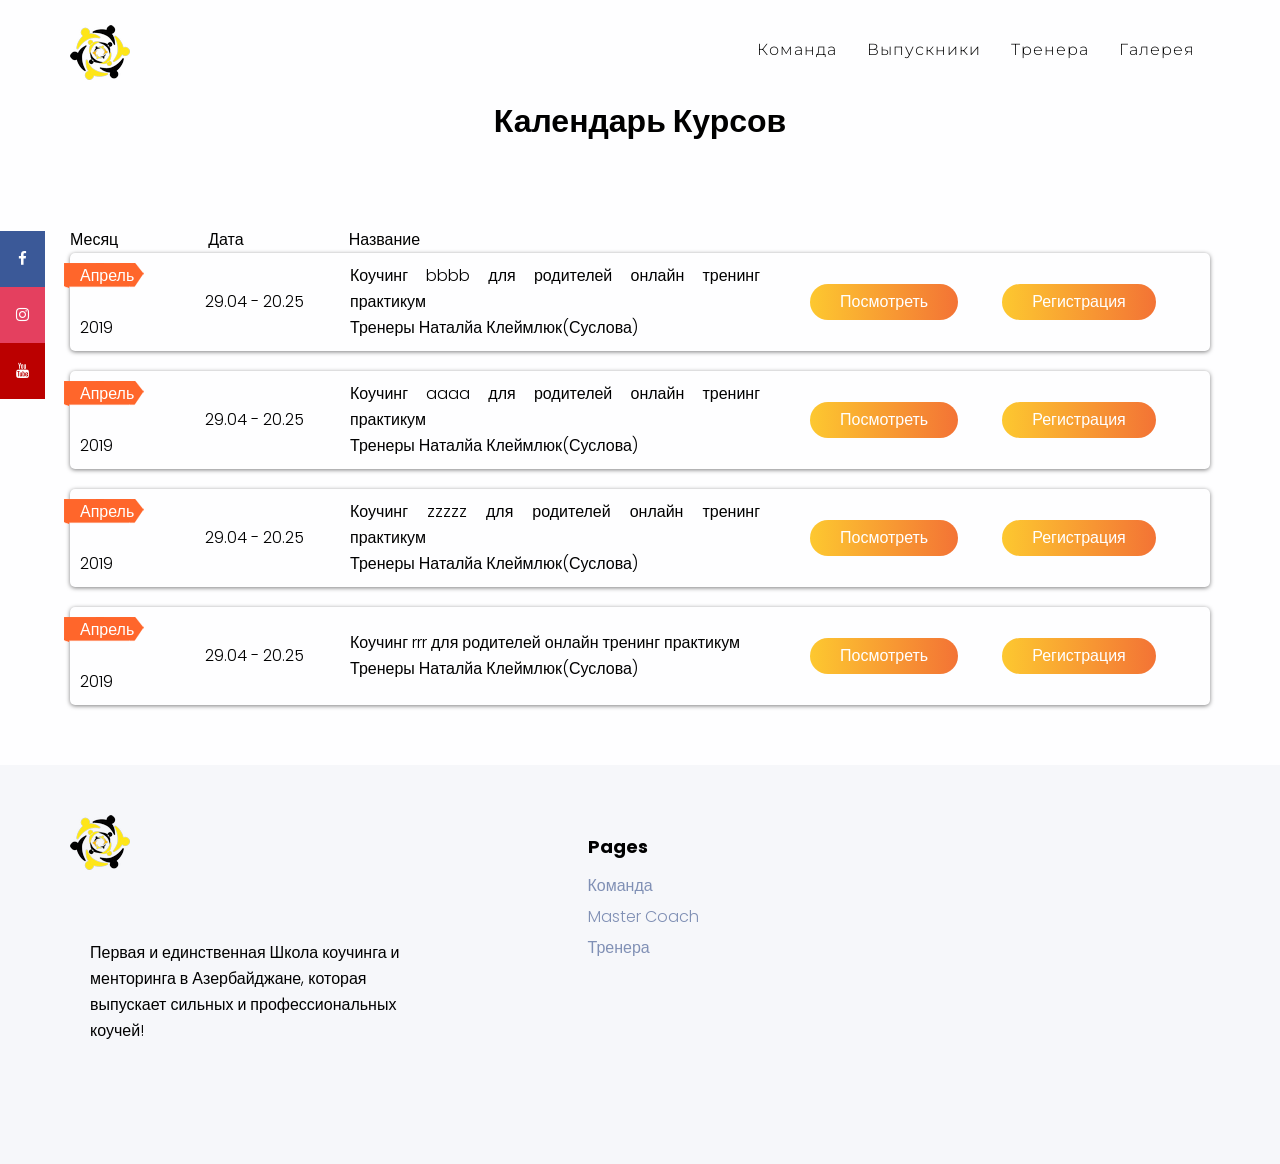
<file: calendar.html>
<!doctype html>
<html class="no-js" lang="zxx">
<head>
    <!--====== USEFULL META ======-->
    <meta charset="UTF-8">
    <meta http-equiv="X-UA-Compatible" content="IE=edge">
	<meta name="viewport" content="width=device-width, user-scalable=no" />
    <meta name="viewport" content="width=device-width, initial-scale=1">
    <meta name="description" content="Master Coach Azerbaijan" />
    <meta name="keywords" content="Master Coach Azerbaijan" />

    <!--====== TITLE TAG ======-->
    <title>Master Coach Azerbaijan</title>

    <!--====== FAVICON ICON =======-->
    <link rel="shortcut icon" type="image/ico" href="assets/img/favicon.png" />

    <!--====== STYLESHEETS ======-->
    <link type="text/css" rel="stylesheet" href="assets/css/plugins.css" >
    <link type="text/css" rel="stylesheet" href="assets/css/plugins/bx-slider.css" >
    <link type="text/css" rel="stylesheet" href="assets/css/theme.css" >
    <link type="text/css" rel="stylesheet" href="assets/css/icons.css" >
    <link type="text/css" rel="stylesheet" href="assets/css/calendar.css" >
    <!--====== MAIN STYLESHEETS ======-->
    <link type="text/css" rel="stylesheet" href="style.css" >
    <link type="text/css" rel="stylesheet" href="assets/css/materialdesignicons.min.css">
    <link type="text/css" rel="stylesheet" href="assets/css/responsive.css" >

    <script src="assets/js/vendor/modernizr-2.8.3.min.js"></script>
    <!--[if lt IE 9]>
        <script src="//oss.maxcdn.com/html5shiv/3.7.2/html5shiv.min.js"></script>
        <script src="//oss.maxcdn.com/respond/1.4.2/respond.min.js"></script>
        <![endif]-->
</head>

<body class="home-two" data-spy="scroll" data-target=".mainmenu-area" data-offset="90">

    <!--[if lt IE 8]>
        <p class="browserupgrade">You are using an <strong>outdated</strong> browser. Please <a href="http://browsehappy.com/">upgrade your browser</a> to improve your experience.</p>
    <![endif]-->

    <!--- PRELOADER -->
    <div class="preeloader">
        <div class="preloader-spinner"></div>
    </div>

    <!--SCROLL TO TOP-->
    <a href="#scroolup" class="scrolltotop"><i class="fa fa-long-arrow-up"></i></a>

    <!--START TOP AREA-->
    <header class="top-area" id="home">
        <div class="header-top-area" id="scroolup">
            <!--MAINMENU AREA-->
            <div class="mainmenu-area" id="mainmenu-area">
                <div class="mainmenu-area-bg"></div>
                <nav class="navbar">
                    <div class="container">
                        <div class="navbar-header">
                            <a href="index.html" class="navbar-brand"><img src="assets/img/logo.png" alt="logo"></a>
                        </div>
                        <div class="mainmenu-and-right-button">
                            <div id="main-nav" class="stellarnav">
                                <ul id="nav" class="nav navbar-nav">
                                    <li><a href="team.html">Команда</a></li>
                                    <li><a href="master-coach.html">Выпускники</a></li>
                                    <li><a href="trainer.html">Тренера</a></li>
                                    <li><a href="gallery.html">Галерея</a></li>
                                </ul>
                            </div>
                        </div>
                    </div>
                </nav>
            </div>
            <!--END MAINMENU AREA END-->
        </div>
        
    </header>
    <!-- SLIDER BLOCK START-->
    

    <!-- SOCIAL ICONS -->
    <div class="icon-bar">
        <a href="#" class="facebook"><i class="fa fa-facebook"></i></a> 
        <a href="#" class="instagram"><i class="fa fa-instagram" aria-hidden="true"></i></a> 
        <a href="#" class="youtube"><i class="fa fa-youtube"></i></a> 
    </div>
    <!-- SOCIAL ICONS END -->
    <!--ABOUT AREA-->

    <!-- Modal -->
    <div id="myModal" class="modal fade" role="dialog">
    <div class="modal-dialog">

        <!-- Modal content-->
        <div class="modal-content">
        <div class="modal-header">
            <button type="button" class="close" data-dismiss="modal">&times;</button>
            <h4 class="modal-title">Modal Header</h4>
        </div>
        <div class="modal-body">
            <form action="post">
                <input id="hidden-input" type="hidden" value="">
                <div class="form-group">
                    <label for="name">Name:</label>
                    <input type="text" id="name" name="name" placeholder="Имя">
                </div>
                <div class="form-group">
                    <label for="surname">Surname:</label>
                    <input type="text" id="surname" name="surname" placeholder="Фамилия">
                </div>
                <div class="form-group">
                    <label for="email">Surname:</label>
                    <input type="email" id="email" name="email" placeholder="Ваш Меил">
                </div>
                <div class="form-group">
                    <label for="phone">Surname:</label>
                    <input type="number" id="number" name="phone" placeholder="Номер">
                </div>
                <input type="submit" value="Отправить">
            </form>
        </div>
        <div class="modal-footer">
            <button type="button" class="btn btn-default" data-dismiss="modal">Close</button>
        </div>
        </div>

    </div>
    </div>
   
    

    <!--BLOG AREA-->
    <section class="blog-area padding-100-40 wow fadeIn" id="news">
        <div class="container">
            <div class="row">
                <div class="col-md-12 col-lg-12">
                    <div class="area-title text-center">
                        <h2>Календарь курсов</h2>
                    </div>
                </div>
            </div>
            <div class="row">
                <div class="col-md-12 col-lg-12 col-sm-12 col-xs-12">
                    <ul class="names">
                        <li>Месяц</li>
                        <li>Дата</li>
                        <li>Название</li>
                    </ul>
                    <ul class="list-graduates">
                        <li class="main-list">
                            
                            <span>
                                <div class="month">Апрель</div><br>2019</span>
                            <span>29.04 - 20.25</span>
                            <span class="inputtext">Коучинг bbbb для родителей онлайн тренинг практикум<br>
                                Тренеры Наталйа Клеймлюк(Суслова)</span>

                            <div class="anchors">
                                <a href="graduate.html"><button >Посмотреть</button></a>
                                <a href="javascript:void(0);"><button type="button"  data-toggle="modal" data-target="#myModal">Регистрация</button></a>
                            </div>
                        </li>
                        <li class="main-list">
                            
                            <span><div class="month">Апрель</div><br>2019</span>
                            <span>29.04 - 20.25</span>
                            <span class="inputtext">Коучинг aaaa для родителей онлайн тренинг практикум<br>
                                  Тренеры Наталйа Клеймлюк(Суслова)</span>
                            
                            <div class="anchors">
                                <a href="master-coach.html"><button>Посмотреть</button></a>
                                <a href="javascript:void(0);"><button type="button"  data-toggle="modal" data-target="#myModal">Регистрация</button></a>
                            </div>
                        </li>
                        <li class="main-list">
                              
                            <span><div class="month">Апрель</div><br>2019</span>
                            <span>29.04 - 20.25</span>
                            <span class="inputtext">Коучинг zzzzz для родителей онлайн тренинг практикум<br>
                                Тренеры Наталйа Клеймлюк(Суслова)</span>
                            
                            <div class="anchors">
                                <a href="master-coach.html"><button>Посмотреть</button></a>
                                <a href="javascript:void(0);"><button type="button"  data-toggle="modal" data-target="#myModal">Регистрация</button></a>
                            </div>
                        </li>
                        <li class="main-list">
                              
                            <span><div class="month">Апрель</div><br>2019</span>
                            <span>29.04 - 20.25</span>
                            <span class="inputtext">Коучинг rrr для родителей онлайн тренинг практикум<br>
                                Тренеры Наталйа Клеймлюк(Суслова)</span>
                            <div class="anchors">
                                <a href="master-coach.html"><button>Посмотреть</button></a>
                                <a href="javascript:void(0);"><button type="button"  data-toggle="modal" data-target="#myModal">Регистрация</button></a>
                            </div>
                            
                        </li>
                    </ul>
                </div>
            </div>
        </div>
    </section>
    <!--BLOG AREA END-->
    

    <!--FOOER AREA-->
    <footer class="footer-area sky-gray-bg padding-bottom padding-top-50 relative wow fadeIn">
        <div class="footer-bottom-area">
            <div class="container">
                <div class="row">
                    <div class="col-md-4 col-xs-12 sm-center xs-center sm-mb50 xs-mb50">
                        <div class="footer-logo mb50">
                            <a href="#"><img src="assets/img/logo.png" alt=""></a>
                        </div>
                        <div class="footer-about">
                            <p>Первая и единственная Школа коучинга и менторинга в 
                                Азербайджане, которая выпускает сильных и 
                                профессиональных коучей!</p>
                        </div>
                    </div>
                    <div class="col-md-7 col-md-offset-1 col-xs-12">
                        <div class="row">
                            <div class="col-md-12 col-sm-12 col-xs-12">
                                <div class="single-footer-widget">
                                    <h4>Pages</h4>
                                    <ul>
                                        <li><a href="#">Команда</a></li>
                                        <li><a href="#">Master Coach</a></li>
                                        <li><a href="trainer.html">Тренера</a></li>
                                    </ul>
                                </div>
                            </div>
                        </div>
                    </div>
                </div>
                
            </div>
        </div>
    </footer>
    <!--FOOER AREA END-->


    <!--====== SCRIPTS JS ======-->
    <script src="assets/js/plugins.js"></script>
    <script src="assets/js/main.js"></script>
    <script src="assets/js/calendar.js"></script>
</body>


<!-- Mirrored from www.bongobeyond.net/html/aimee/seoplus/index.html by HTTrack Website Copier/3.x [XR&CO'2014], Mon, 11 Feb 2019 16:35:33 GMT -->
</html>
</file>
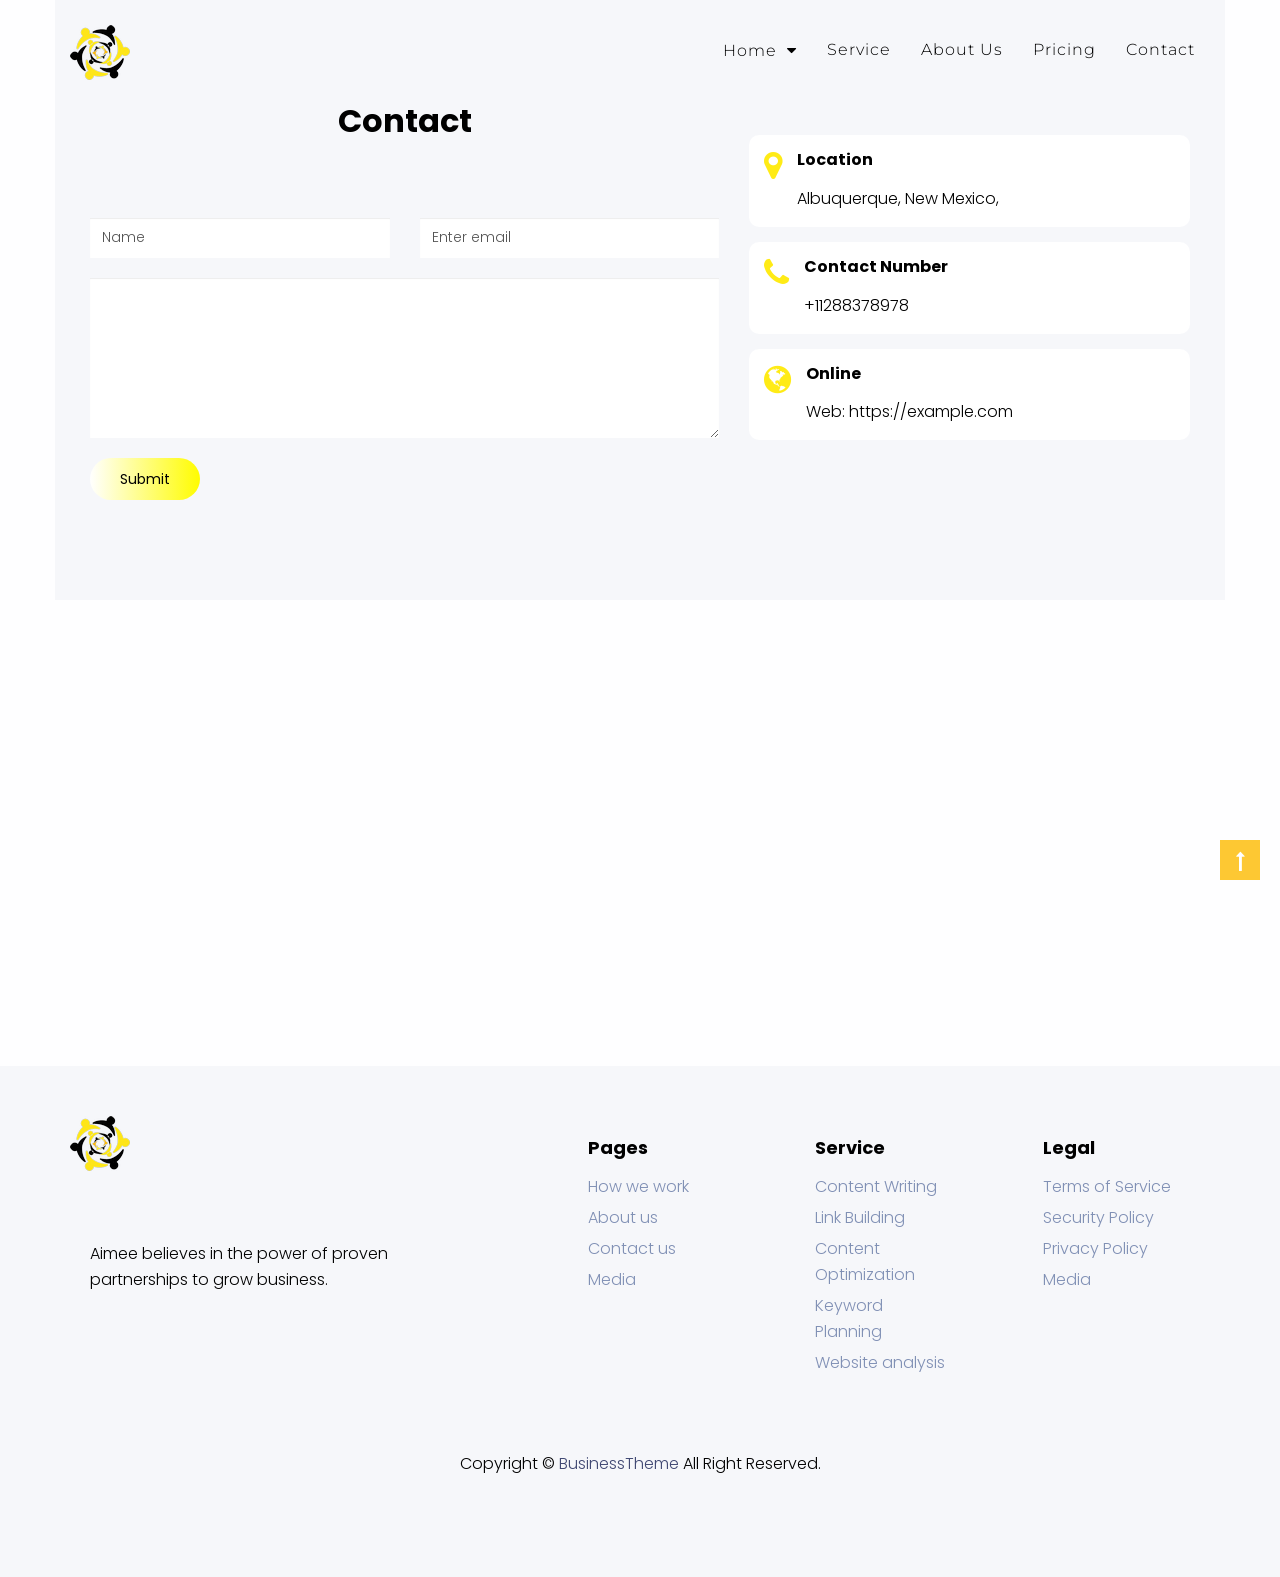
<file: contact.html>
<!doctype html>
<html class="no-js" lang="zxx">
<head>
    <!--====== USEFULL META ======-->
    <meta charset="UTF-8">
    <meta http-equiv="X-UA-Compatible" content="IE=edge">
	<meta name="viewport" content="width=device-width, user-scalable=no" />
    <meta name="viewport" content="width=device-width, initial-scale=1">
    <meta name="description" content="Aimee HTML5 Template is a simple SEO and Digital marketing Template" />
    <meta name="keywords" content="App, Landing, Business, Onepage, Html, Business" />

    <!--====== TITLE TAG ======-->
    <title>Aimee - Digital Marketing & SEO Template</title>

    <!--====== FAVICON ICON =======-->
    <link rel="shortcut icon" type="image/ico" href="assets/img/favicon.png" />

    <!--====== STYLESHEETS ======-->
    <link href="assets/css/plugins.css" rel="stylesheet">
    <link href="assets/css/plugins/bx-slider.css" rel="stylesheet">
    <link href="assets/css/theme.css" rel="stylesheet">
    <link href="assets/css/icons.css" rel="stylesheet">

    <!--====== MAIN STYLESHEETS ======-->
    <link href="contact.css" rel="stylesheet">
    <link href="style.css" rel="stylesheet">
    <link rel="stylesheet" href="assets/css/materialdesignicons.min.css">
    <link href="assets/css/responsive.css" rel="stylesheet">

    <script src="assets/js/vendor/modernizr-2.8.3.min.js"></script>
    <!--[if lt IE 9]>
        <script src="//oss.maxcdn.com/html5shiv/3.7.2/html5shiv.min.js"></script>
        <script src="//oss.maxcdn.com/respond/1.4.2/respond.min.js"></script>
        <![endif]-->
</head>

<body class="home-two" data-spy="scroll" data-target=".mainmenu-area" data-offset="90">

    <!--[if lt IE 8]>
        <p class="browserupgrade">You are using an <strong>outdated</strong> browser. Please <a href="http://browsehappy.com/">upgrade your browser</a> to improve your experience.</p>
    <![endif]-->

    <!--- PRELOADER -->
    <div class="preeloader">
        <div class="preloader-spinner"></div>
    </div>

    <!--SCROLL TO TOP-->
    <a href="#scroolup" class="scrolltotop"><i class="fa fa-long-arrow-up"></i></a>

    <!--START TOP AREA-->
    <header class="top-area" id="home">
        <div class="header-top-area" id="scroolup">
            <!--MAINMENU AREA-->
            <div class="mainmenu-area" id="mainmenu-area">
                <div class="mainmenu-area-bg"></div>
                <nav class="navbar">
                    <div class="container">
                        <div class="navbar-header">
                            <a href="index.html" class="navbar-brand"><img src="assets/img/logo.png" alt="logo"></a>
                        </div>
                        <div class="mainmenu-and-right-button">
                            <div id="main-nav" class="stellarnav">
                                <ul id="nav" class="nav navbar-nav">
                                    <li class="active"><a href="#home">Home</a>
                                        <ul>
                                            <li><a href="index.html"> Home Version 1</a></li>
                                            <li><a href="index-2.html"> Home Version 2</a></li>
                                        </ul>
                                    </li>
                                    <li><a href="#features">Service</a></li>
                                    <li><a href="#about">About Us</a></li>
                                    <li><a href="#pricing">Pricing</a></li>
                                    <li><a href="#contact">Contact</a></li>
                                </ul>
                            </div>
                        </div>
                    </div>
                </nav>
            </div>
            <!--END MAINMENU AREA END-->
        </div>
        
    </header>

    <!--Contact area Start -->

    <div class="container" id="contact">
        <div class="row contact-form">
            <div class="col-md-7">
                <div class="row">
                   <div class="col-md-12">
                        <div class="area-title text-center">
							<h2>Contact</h2>
						</div>
                       <br>
                   </div>
                    <div class="col-md-6">
                        <input class="form-control" type="text" placeholder="Name">
                    </div>
                    <div class="col-md-6">
                        <input type="email" class="form-control" placeholder="Enter email">
                    </div>
                    <div class="col-md-12">
                        <textarea class="form-control" id="exampleFormControlTextarea1" rows="3"></textarea>
                    </div>
                    <div class="col-md-12">
                        <button class="read-more" type="submit">Submit</button>
                    </div>
                </div>
            </div>
            <div class="col-md-5 contact_details">
                <div class="contact-address">
                    <i class="fa fa-map-marker fa-2x" aria-hidden="true"></i>
                    <h5>Location</h5>
                    <p>Albuquerque, New Mexico,<br>
                </div>
                <div class="contact-address">
                    <i class="fa fa-phone fa-2x"></i>
                    <h5>Contact Number</h5>
                    <p>+11288378978</p>
                </div>
                <div class="contact-address">
                    <i class="fa fa-globe fa-2x"></i>
                    <h5>Online</h5>
                    <p>Web: https://example.com</p>
                </div>
            </div>
        </div>
    </div>
    <!--CONTACT AREA END-->


    <div class="container p-0">
        <div style="overflow:hidden;width: 100%;height: 440px;">
            <iframe width="700" height="440" src="https://maps.google.com/maps?width=700&amp;height=440&amp;hl=en&amp;q=Azerbaijan%20%2C%20Baku+(Google%20Map)&amp;ie=UTF8&amp;t=&amp;z=10&amp;iwloc=B&amp;output=embed" frameborder="0" scrolling="no" marginheight="0" marginwidth="0"></iframe>
            <div><small><a href="http://www.googlemapsgenerator.com/ru/">googlemapsgen (ru)</a></small></div>
            <div><small><a href="http://eurodisneyaanbiedingen.nl/wat-kun-je-allemaal-doen-in-disneyland-parijs/">http://eurodisneyaanbiedingen.nl/wat-kun-je-allemaal-doen-in-disneyland-parijs/</a></small></div>
            <style>#gmap_canvas img{max-width:none!important;background:none!important}</style>
         </div>
         <br />
    </div>
    <!--FOOER AREA-->
    <footer class="footer-area sky-gray-bg padding-bottom padding-top-50 relative wow fadeIn">
        <div class="footer-bottom-area">
            <div class="container">
                <div class="row">
                    <div class="col-md-4 col-xs-12 sm-center xs-center sm-mb50 xs-mb50">
                        <div class="footer-logo mb50">
                            <a href="#"><img src="assets/img/logo.png" alt=""></a>
                        </div>
                        <div class="footer-about">
                            <p>Aimee believes in the power of proven partnerships to grow business.</p>
                        </div>
                    </div>
                    <div class="col-md-7 col-md-offset-1 col-xs-12">
                        <div class="row">
                            <div class="col-md-4 col-sm-4 col-xs-12">
                                <div class="single-footer-widget">
                                    <h4>Pages</h4>
                                    <ul>
                                        <li><a href="#">How we work</a></li>
                                        <li><a href="#">About us</a></li>
                                        <li><a href="#">Contact us</a></li>
                                        <li><a href="#">Media</a></li>
                                    </ul>
                                </div>
                            </div>
                            <div class="col-md-4 col-sm-4 col-xs-12">
                                <div class="single-footer-widget">
                                    <h4>Service</h4>
                                    <ul>
                                        <li><a href="#">Content Writing</a></li>
                                        <li><a href="#">Link Building</a></li>
                                        <li><a href="#">Content Optimization</a></li>
                                        <li><a href="#">Keyword Planning</a></li>
                                        <li><a href="#">Website analysis</a></li>
                                    </ul>
                                </div>
                            </div>
                            <div class="col-md-4 col-sm-4 col-xs-12">
                                <div class="single-footer-widget">
                                    <h4>Legal</h4>
                                    <ul>
                                        <li><a href="#">Terms of Service</a></li>
                                        <li><a href="#">Security Policy</a></li>
                                        <li><a href="#">Privacy Policy</a></li>
                                        <li><a href="#">Media</a></li>
                                    </ul>
                                </div>
                            </div>
                        </div>
                    </div>
                </div>
                <div class="row">
                    <div class="col-md-12">
                        <div class="footer-copyright mt50 center">
                            <p>Copyright &copy; <a href="#">BusinessTheme</a> All Right Reserved.</p>
                        </div>
                    </div>
                </div>
            </div>
        </div>
    </footer>
    <!--FOOER AREA END-->


    <!--====== SCRIPTS JS ======-->
    <script src="assets/js/plugins.js"></script>
    <script src="assets/js/main.js"></script>
</body>


<!-- Mirrored from www.bongobeyond.net/html/aimee/seoplus/index.html by HTTrack Website Copier/3.x [XR&CO'2014], Mon, 11 Feb 2019 16:35:33 GMT -->
</html>
</file>
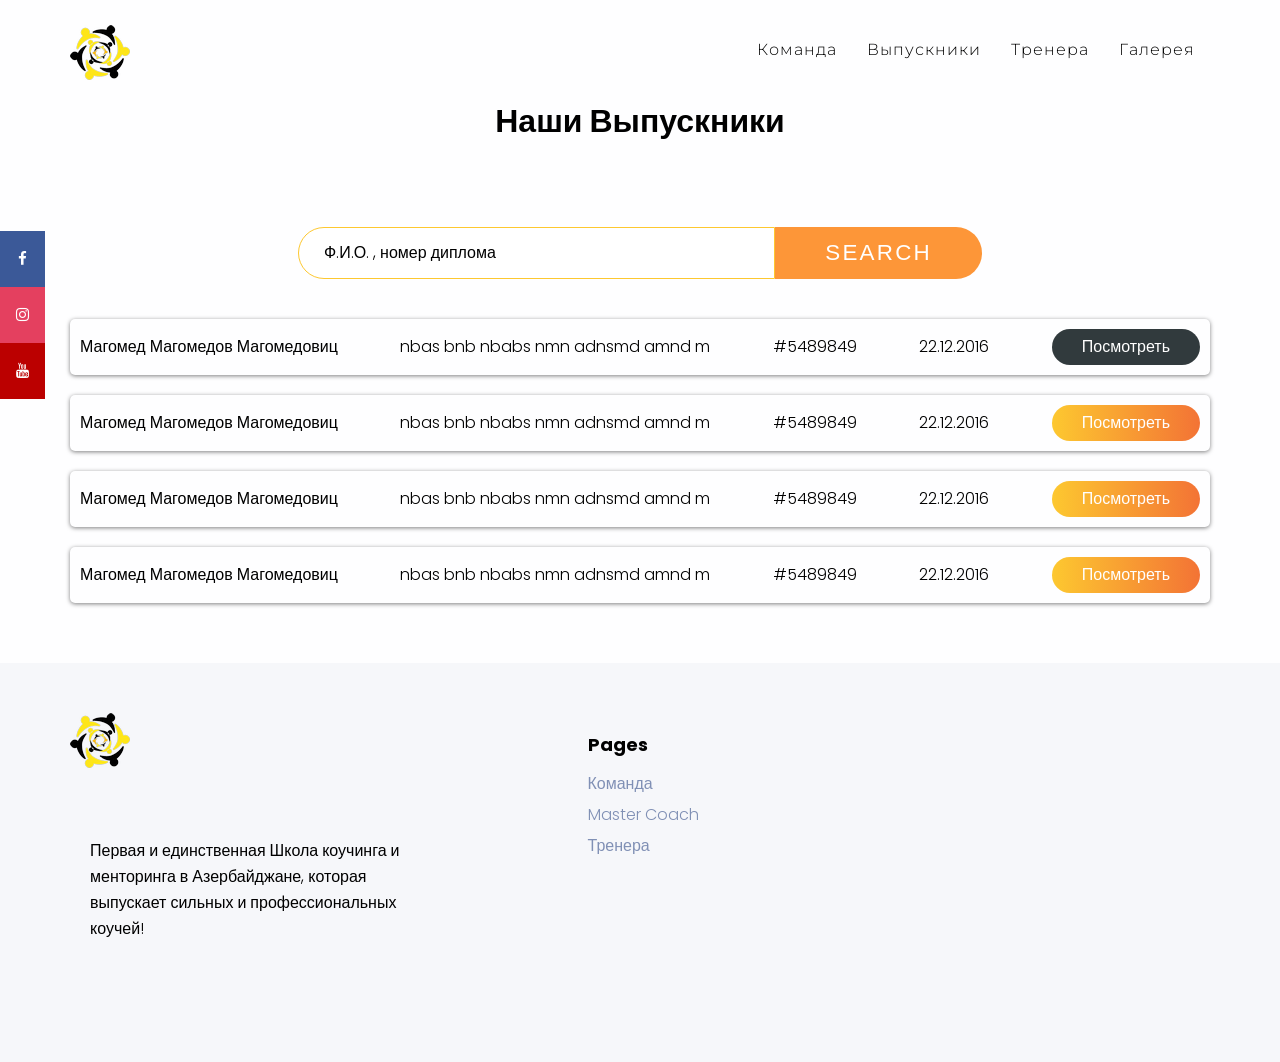
<file: graduates.html>
<!doctype html>
<html class="no-js" lang="zxx">
<head>
    <!--====== USEFULL META ======-->
    <meta charset="UTF-8">
    <meta http-equiv="X-UA-Compatible" content="IE=edge">
	<meta name="viewport" content="width=device-width, user-scalable=no" />
    <meta name="viewport" content="width=device-width, initial-scale=1">
    <meta name="description" content="Master Coach Azerbaijan" />
    <meta name="keywords" content="Master Coach Azerbaijan" />

    <!--====== TITLE TAG ======-->
    <title>Master Coach Azerbaijan</title>

    <!--====== FAVICON ICON =======-->
    <link rel="shortcut icon" type="image/ico" href="assets/img/favicon.png" />

    <!--====== STYLESHEETS ======-->
    <link type="text/css" rel="stylesheet" href="assets/css/plugins.css" >
    <link type="text/css" rel="stylesheet" href="assets/css/plugins/bx-slider.css" >
    <link type="text/css" rel="stylesheet" href="assets/css/theme.css" >
    <link type="text/css" rel="stylesheet" href="assets/css/icons.css" >
    <link type="text/css" rel="stylesheet" href="graduate.css" >
    <!--====== MAIN STYLESHEETS ======-->
    <link type="text/css" rel="stylesheet" href="style.css" >
    <link type="text/css" rel="stylesheet" href="assets/css/materialdesignicons.min.css">
    <link type="text/css" rel="stylesheet" href="assets/css/responsive.css" >

    <script src="assets/js/vendor/modernizr-2.8.3.min.js"></script>
    <!--[if lt IE 9]>
        <script src="//oss.maxcdn.com/html5shiv/3.7.2/html5shiv.min.js"></script>
        <script src="//oss.maxcdn.com/respond/1.4.2/respond.min.js"></script>
        <![endif]-->
</head>

<body class="home-two" data-spy="scroll" data-target=".mainmenu-area" data-offset="90">

    <!--[if lt IE 8]>
        <p class="browserupgrade">You are using an <strong>outdated</strong> browser. Please <a href="http://browsehappy.com/">upgrade your browser</a> to improve your experience.</p>
    <![endif]-->

    <!--- PRELOADER -->
    <div class="preeloader">
        <div class="preloader-spinner"></div>
    </div>

    <!--SCROLL TO TOP-->
    <a href="#scroolup" class="scrolltotop"><i class="fa fa-long-arrow-up"></i></a>

    <!--START TOP AREA-->
    <header class="top-area" id="home">
        <div class="header-top-area" id="scroolup">
            <!--MAINMENU AREA-->
            <div class="mainmenu-area" id="mainmenu-area">
                <div class="mainmenu-area-bg"></div>
                <nav class="navbar">
                    <div class="container">
                        <div class="navbar-header">
                            <a href="index.html" class="navbar-brand"><img src="assets/img/logo.png" alt="logo"></a>
                        </div>
                        <div class="mainmenu-and-right-button">
                            <div id="main-nav" class="stellarnav">
                                <ul id="nav" class="nav navbar-nav">
                                    <li><a href="team.html">Команда</a></li>
                                    <li><a href="master-coach.html">Выпускники</a></li>
                                    <li><a href="trainer.html">Тренера</a></li>
                                    <li><a href="gallery.html">Галерея</a></li>
                                </ul>
                            </div>
                        </div>
                    </div>
                </nav>
            </div>
            <!--END MAINMENU AREA END-->
        </div>
        
    </header>
    <!-- SLIDER BLOCK START-->
    

    <!-- SOCIAL ICONS -->
    <div class="icon-bar">
        <a href="#" class="facebook"><i class="fa fa-facebook"></i></a> 
        <a href="#" class="instagram"><i class="fa fa-instagram" aria-hidden="true"></i></a> 
        <a href="#" class="youtube"><i class="fa fa-youtube"></i></a> 
    </div>
    <!-- SOCIAL ICONS END -->
    

 
    

    <!--ABOUT AREA-->
    


    

   
    

    <!--BLOG AREA-->
    <section class="blog-area padding-100-40 wow fadeIn" id="news">
        <div class="container">
            <div class="row">
                <div class="col-md-12 col-lg-12">
                    <div class="area-title text-center">
                        <h2>Наши Выпускники</h2>
                    </div>
                </div>
            </div>
            <div class="row">
                <div class="col-md-12 col-lg-12 col-sm-12 col-xs-12">
                    <form action="post">
                        <input type="text" placeholder="Ф.И.О. , номер диплома" />
                        <input type="submit" value="search" />
                    </form>
                    <ul class="list-graduates">
                        <li>
                            <span>Магомед Магомедов Магомедовиц</span>
                            <span>nbas bnb  nbabs nmn adnsmd amnd m </span>
                            <span>#5489849</span>
                            <span>22.12.2016</span>
                            <a class="inactive" href="graduate.html"><button disabled>Посмотреть</button></a>
                        </li>
                        <li>
                            <span>Магомед Магомедов Магомедовиц</span>
                            <span>nbas bnb  nbabs nmn adnsmd amnd m </span>
                            <span>#5489849</span>
                            <span>22.12.2016</span>
                            <a href="graduate.html"><button>Посмотреть</button></a>
                        </li>
                        <li>
                            <span>Магомед Магомедов Магомедовиц</span>
                            <span>nbas bnb  nbabs nmn adnsmd amnd m </span>
                            <span>#5489849</span>
                            <span>22.12.2016</span>
                            <a href="graduate.html"><button>Посмотреть</button></a>
                        </li>
                        <li>
                            <span>Магомед Магомедов Магомедовиц</span>
                            <span>nbas bnb  nbabs nmn adnsmd amnd m </span>
                            <span>#5489849</span>
                            <span>22.12.2016</span>
                            <a href="graduate.html"><button>Посмотреть</button></a>
                        </li>
                    </ul>
                </div>
            </div>
        </div>
    </section>
    <!--BLOG AREA END-->
    

    <!--FOOER AREA-->
    <footer class="footer-area sky-gray-bg padding-bottom padding-top-50 relative wow fadeIn">
        <div class="footer-bottom-area">
            <div class="container">
                <div class="row">
                    <div class="col-md-4 col-xs-12 sm-center xs-center sm-mb50 xs-mb50">
                        <div class="footer-logo mb50">
                            <a href="#"><img src="assets/img/logo.png" alt=""></a>
                        </div>
                        <div class="footer-about">
                            <p>Первая и единственная Школа коучинга и менторинга в 
                                Азербайджане, которая выпускает сильных и 
                                профессиональных коучей!</p>
                        </div>
                    </div>
                    <div class="col-md-7 col-md-offset-1 col-xs-12">
                        <div class="row">
                            <div class="col-md-12 col-sm-12 col-xs-12">
                                <div class="single-footer-widget">
                                    <h4>Pages</h4>
                                    <ul>
                                        <li><a href="#">Команда</a></li>
                                        <li><a href="#">Master Coach</a></li>
                                        <li><a href="trainer.html">Тренера</a></li>
                                    </ul>
                                </div>
                            </div>
                        </div>
                    </div>
                </div>
                
            </div>
        </div>
    </footer>
    <!--FOOER AREA END-->


    <!--====== SCRIPTS JS ======-->
    <script src="assets/js/plugins.js"></script>
    <script src="assets/js/main.js"></script>
</body>


<!-- Mirrored from www.bongobeyond.net/html/aimee/seoplus/index.html by HTTrack Website Copier/3.x [XR&CO'2014], Mon, 11 Feb 2019 16:35:33 GMT -->
</html>
</file>
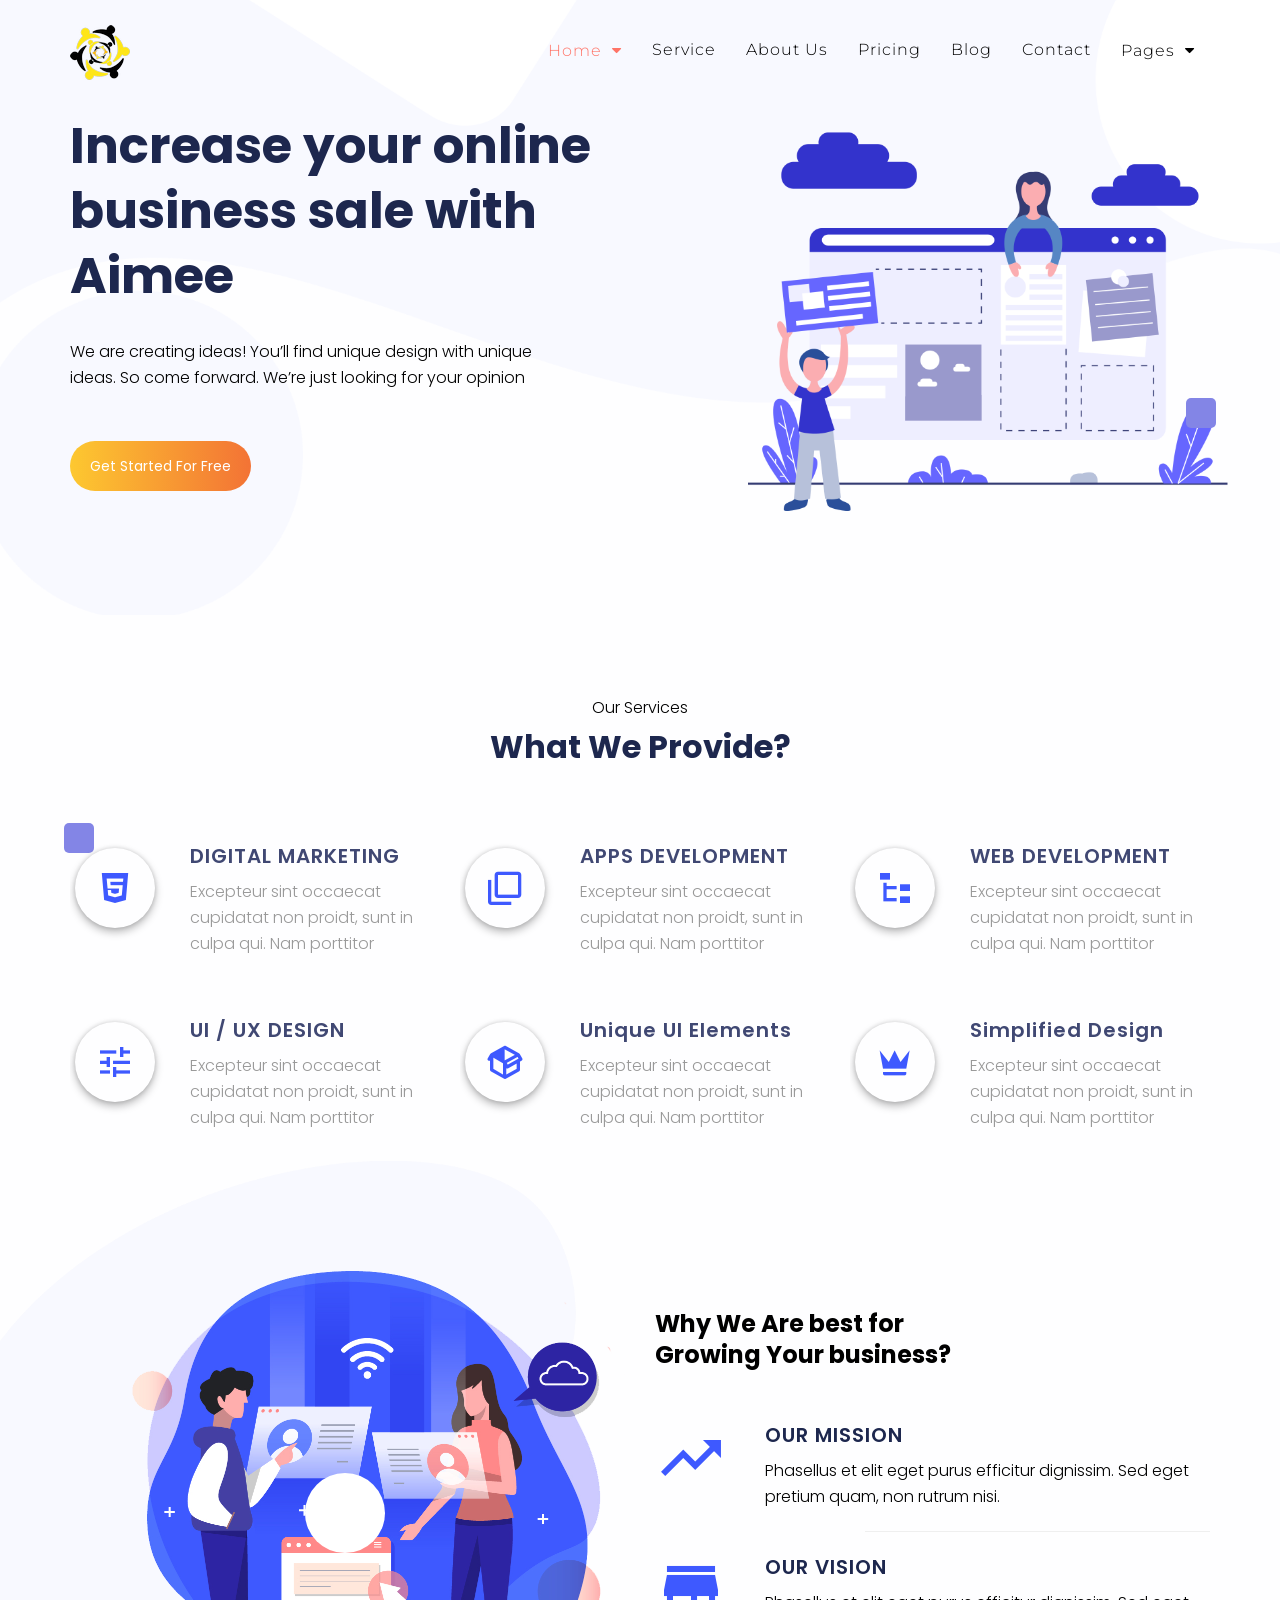
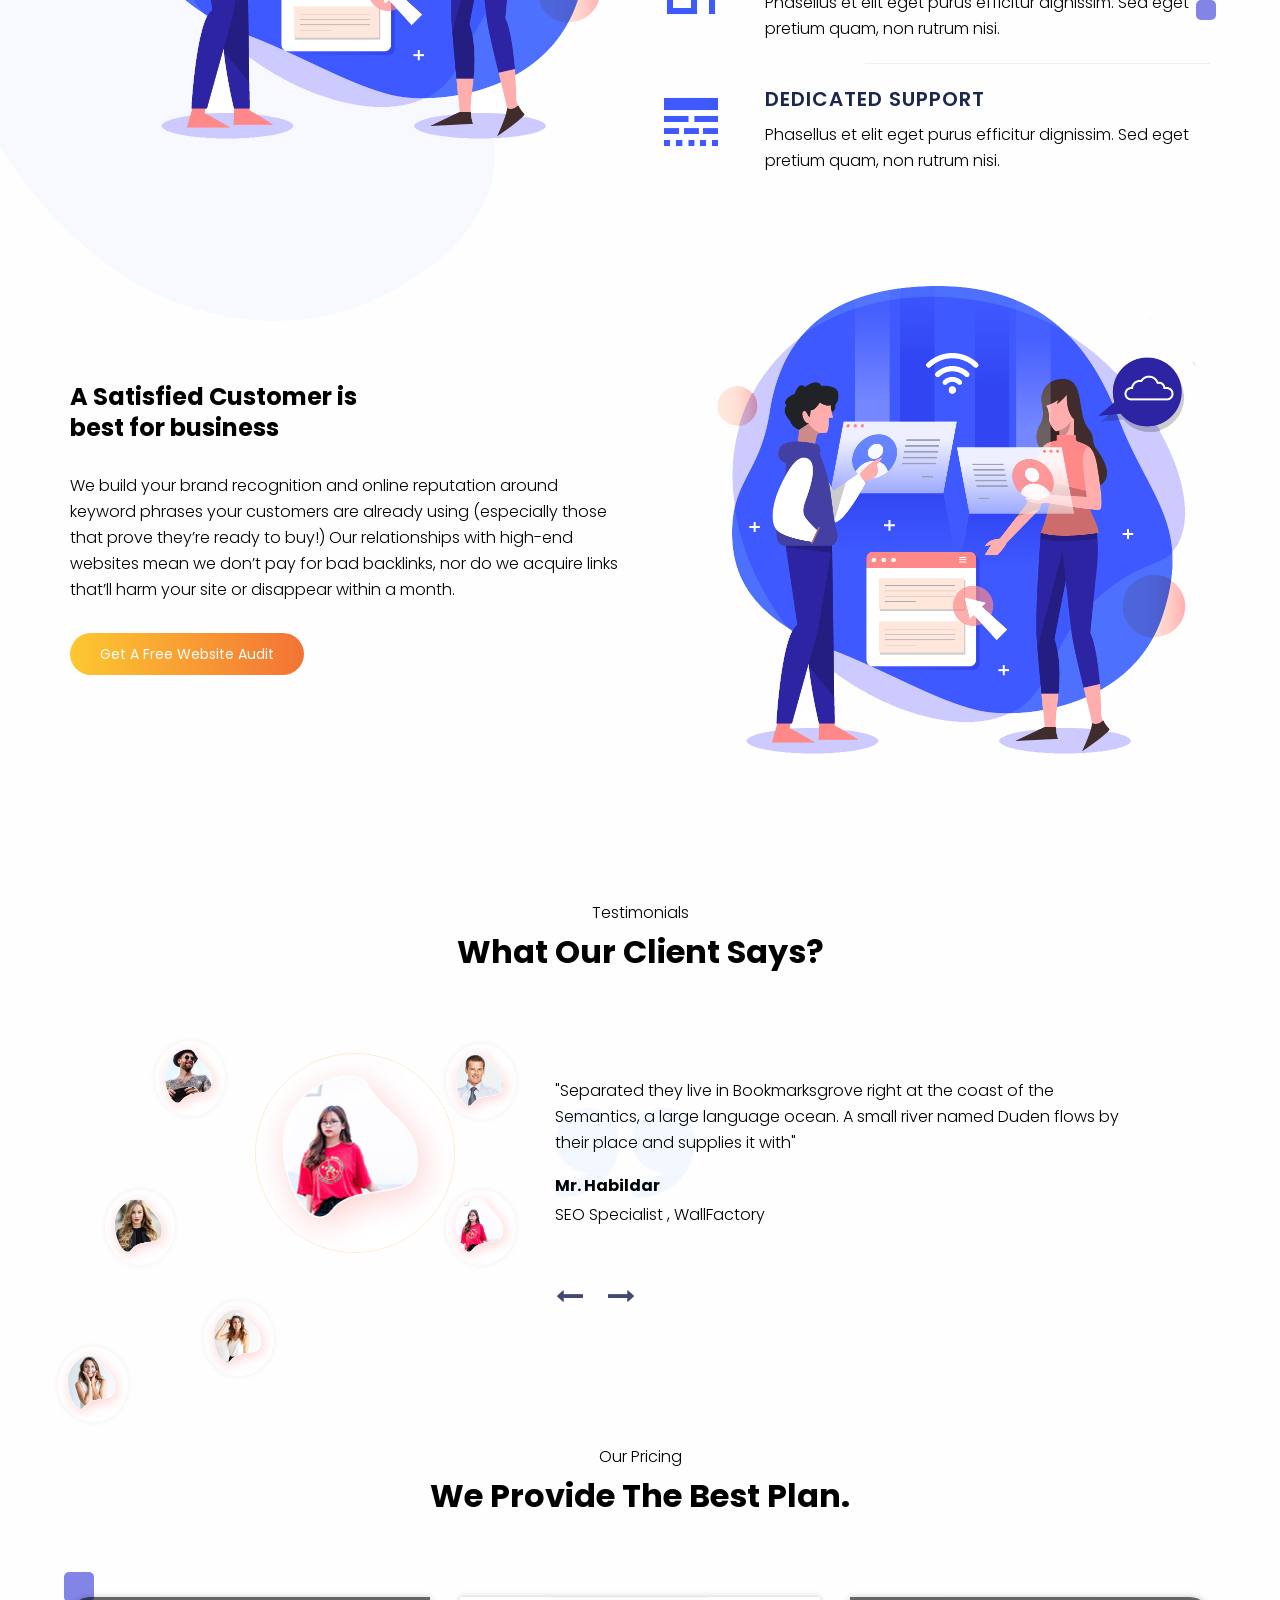
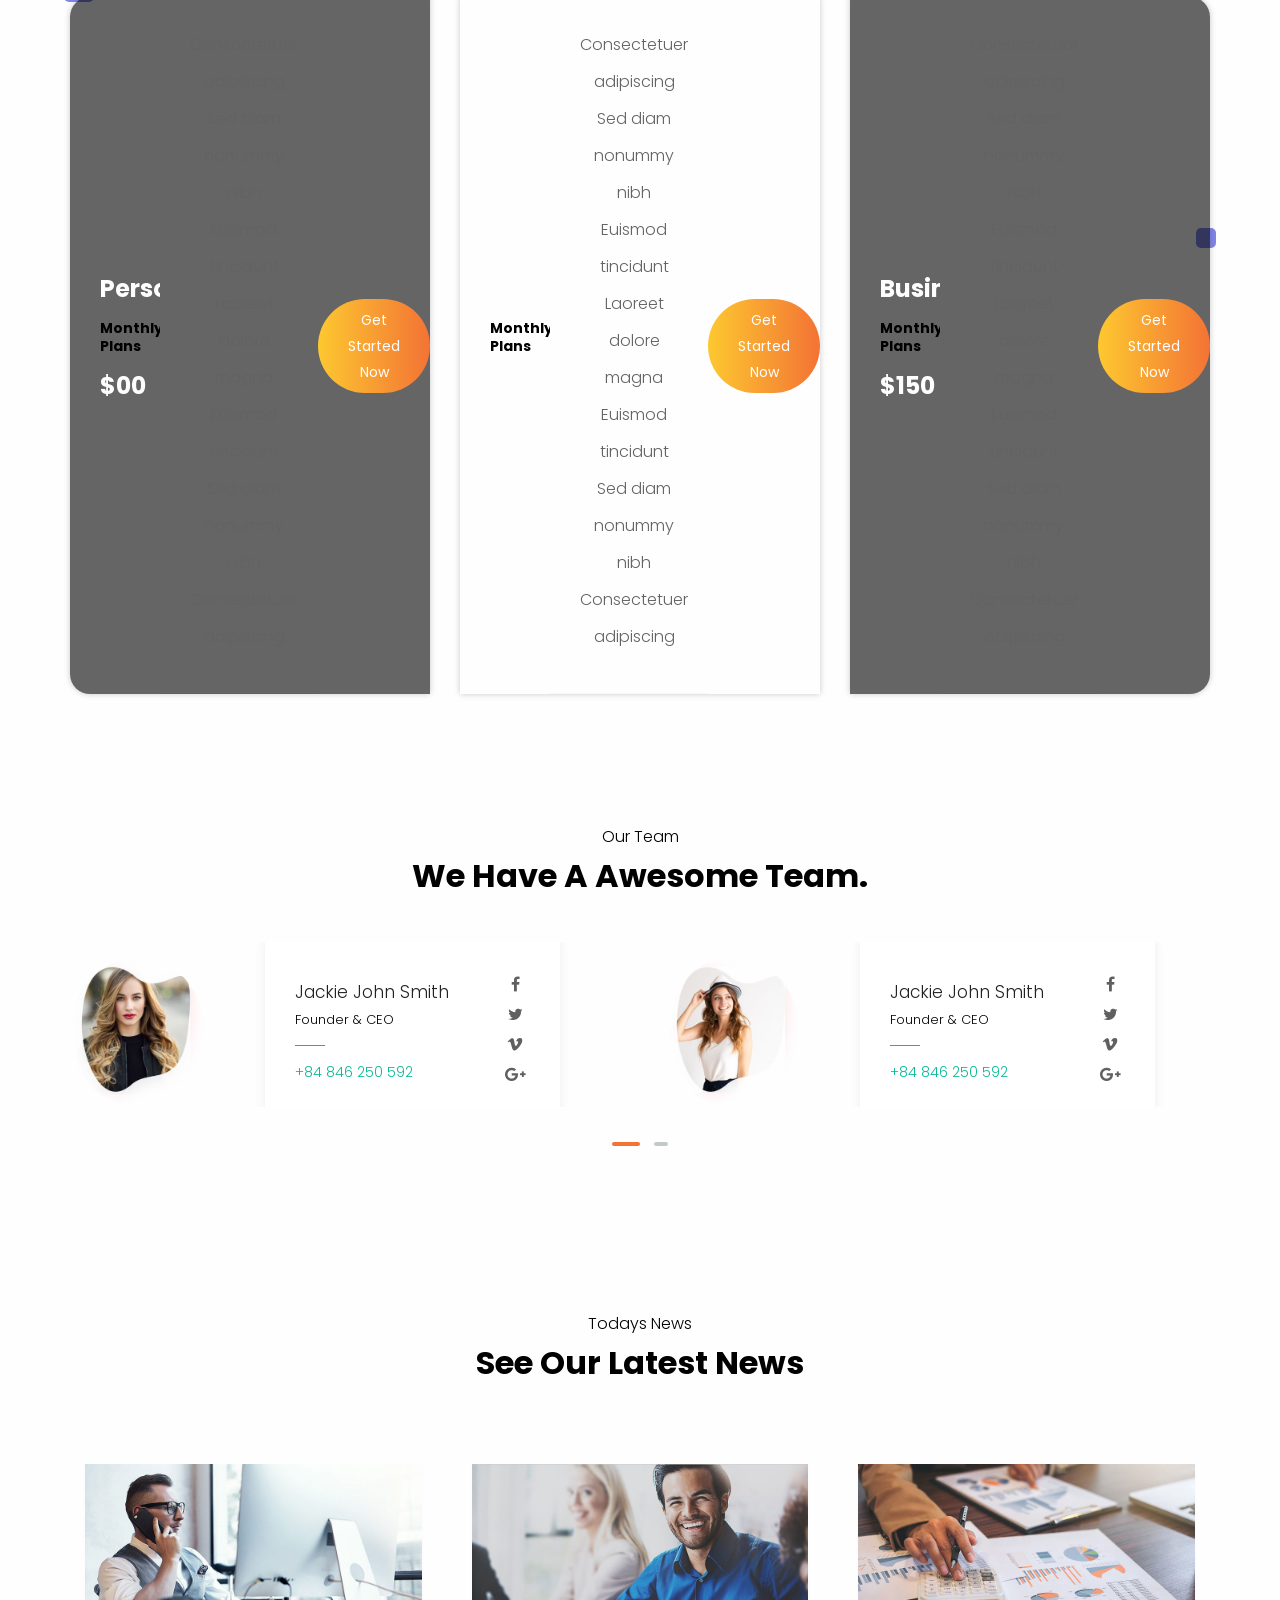
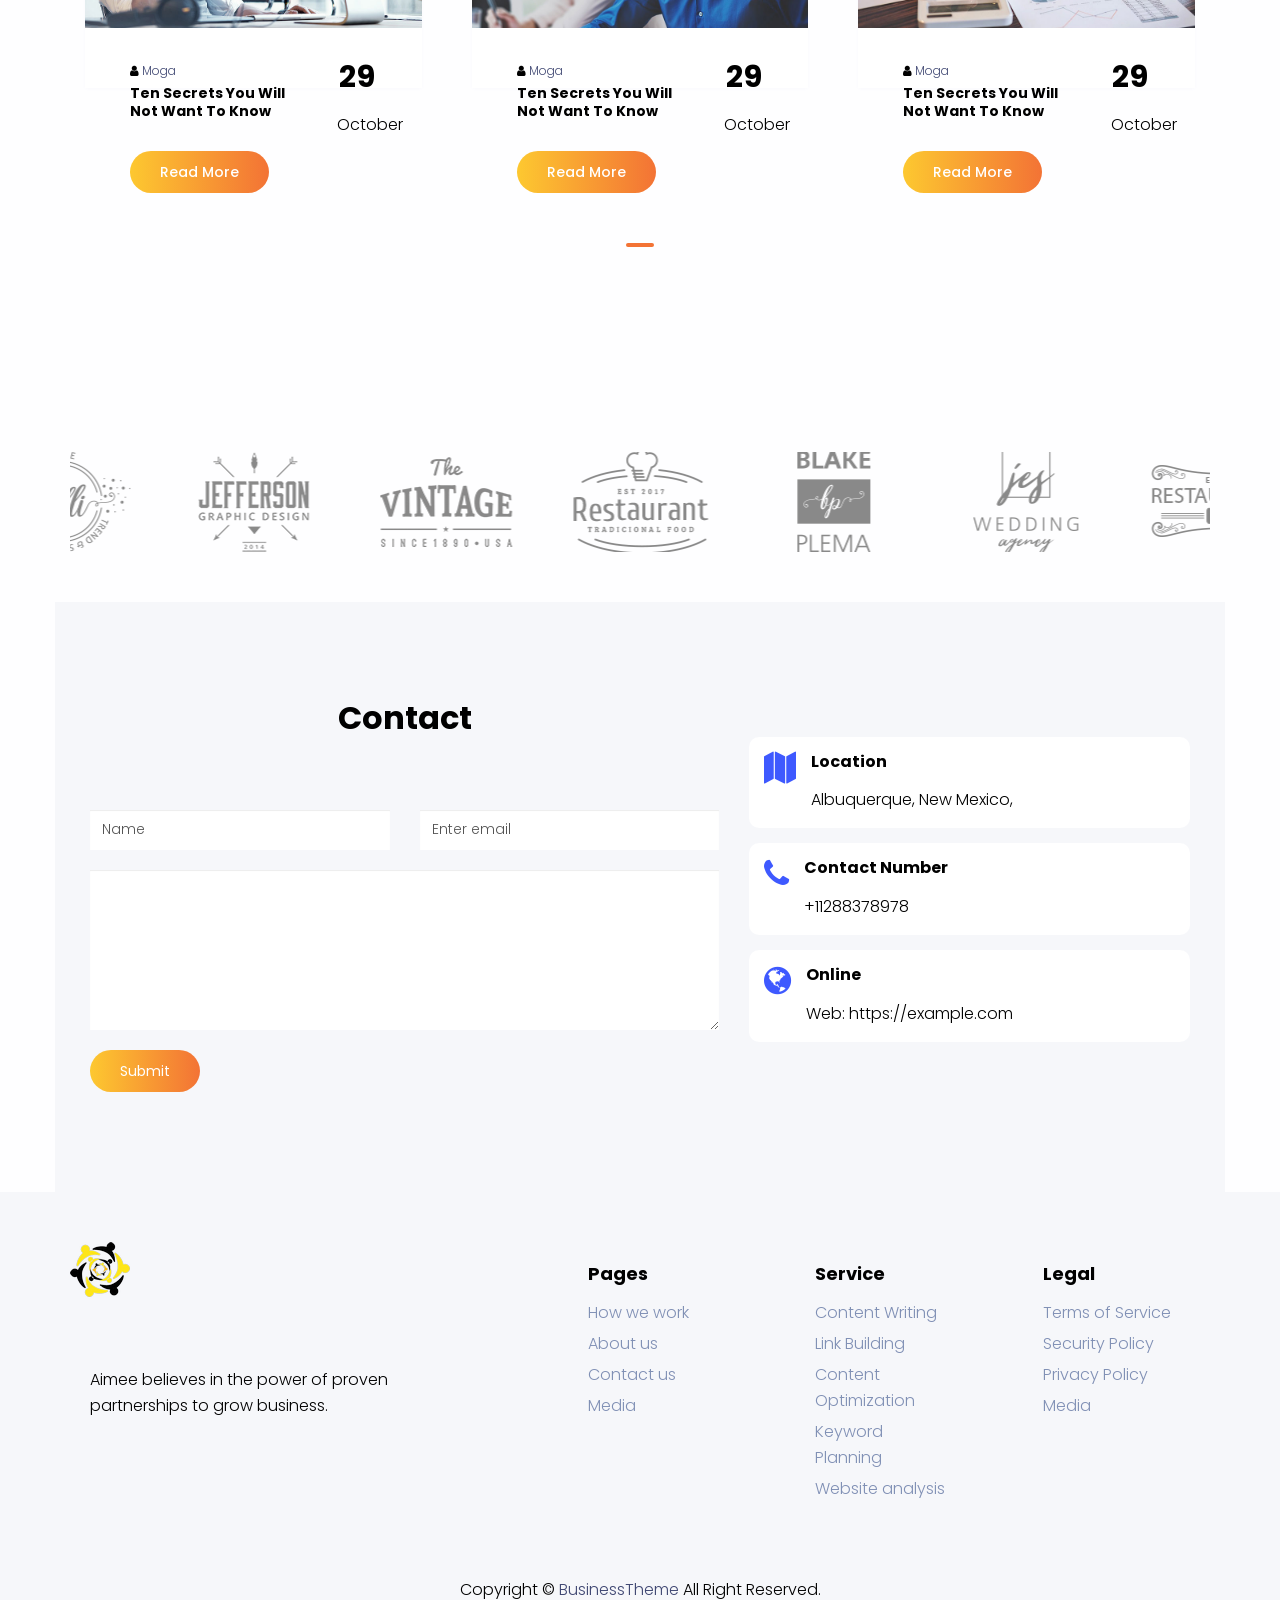
<file: index-2.html>
<!doctype html>
<html lang="zxx">

<!-- Mirrored from www.bongobeyond.net/html/aimee/seoplus/index-2.html by HTTrack Website Copier/3.x [XR&CO'2014], Mon, 11 Feb 2019 16:37:07 GMT -->
<head>
    <!--====== USEFULL META ======-->
    <meta charset="UTF-8">
    <meta http-equiv="X-UA-Compatible" content="IE=edge">
	<meta name="viewport" content="width=device-width, user-scalable=no" />
    <meta name="viewport" content="width=device-width, initial-scale=1">
    <meta name="description" content="Aimee HTML5 Template is a simple SEO and Digital marketing Template" />
    <meta name="keywords" content="App, Landing, Business, Onepage, Html, Business" />

    <!--====== TITLE TAG ======-->
    <title>Aimee -  Digital Marketing & SEO Template</title>

    <!--====== FAVICON ICON =======-->
    <link rel="shortcut icon" type="image/ico" href="assets/img/favicon.png" />

    <!--====== STYLESHEETS ======-->
    <link href="assets/css/plugins.css" rel="stylesheet">
    <link href="assets/css/magnific-popup.css" rel="stylesheet">
    <link href="assets/css/theme.css" rel="stylesheet">
    <link href="assets/css/icons.css" rel="stylesheet">

    <!--====== MAIN STYLESHEETS ======-->
    <link href="style.css" rel="stylesheet">
    <link href="assets/css/responsive.css" rel="stylesheet">
	<link rel="stylesheet" href="assets/css/materialdesignicons.min.css">
    <script src="assets/js/vendor/modernizr-2.8.3.min.js"></script>
    <!--[if lt IE 9]>
        <script src="//oss.maxcdn.com/html5shiv/3.7.2/html5shiv.min.js"></script>
        <script src="//oss.maxcdn.com/respond/1.4.2/respond.min.js"></script>
        <![endif]-->
</head>

<body data-spy="scroll" data-target=".mainmenu-area" data-offset="90">


    <!--[if lt IE 8]>
        <p class="browserupgrade">You are using an <strong>outdated</strong> browser. Please <a href="http://browsehappy.com/">upgrade your browser</a> to improve your experience.</p>
    <![endif]-->

    <!--- PRELOADER -->
    <div class="preeloader">
        <div class="preloader-spinner"></div>
    </div>

    <!--SCROLL TO TOP-->
    <a href="#scroolup" class="scrolltotop"><i class="fa fa-long-arrow-up"></i></a>

    <!--START TOP AREA-->
    <header class="top-area home3_top_area" id="home">
		<span class="floating triangle1"></span>
        <div class="header-top-area" id="scroolup">
            <!--MAINMENU AREA-->
            <div class="mainmenu-area" id="mainmenu-area">
                <div class="mainmenu-area-bg"></div>
                <nav class="navbar">
                    <div class="container">
                        <div class="navbar-header">
                            <a href="index.html" class="navbar-brand"><img src="assets/img/logo.png" alt="logo"></a>
                        </div>
                        <div class="mainmenu-and-right-button">
                            <div id="main-nav" class="stellarnav">
                                <ul id="nav" class="nav navbar-nav">
                                    <li class="active"><a href="#home">Home</a>
                                        <ul>
                                            <li><a href="index.html"> Home Version 1</a></li>
                                            <li><a href="index-2.html"> Home Version 2</a></li>
                                        </ul>
                                    </li>
                                    <li><a href="#features">Service</a></li>
                                    <li><a href="#about">About Us</a></li>
                                    <li><a href="#pricing">Pricing</a></li>
                                    <li><a href="#news">Blog</a></li>
									<li><a href="#contact">Contact</a></li>
                                    <li><a href="#">Pages</a>
                                        <ul>
                                            <li><a href="blog.html">BLog</a></li>
                                            <li><a href="single-blog.html">Single Blog</a></li>
                                        </ul>
                                    </li>
                                </ul>
                            </div>
                        </div>
                    </div>
                </nav>
            </div>
            <!--END MAINMENU AREA END-->
        </div>
    </header>
    <section class="bnr-2">
        <div class="container">
            <div class="welcome-area">
                <div class="welcome-text">
                    <h1 class="color_grad wow fadeInUp" data-wow-delay="0.2s">Increase your online business sale with Aimee</h1>
                    <p class="wow fadeInUp" data-wow-delay="0.3s">We are creating ideas! You’ll find unique design with unique ideas. So come forward. We’re just looking for your opinion</p>
                    <div class="home-button mt60 xs-mt40 wow fadeInUp" data-wow-delay="0.4s">
                        <a class="left" href="#">Get Started for free</a>
                    </div>
                </div>
            </div>
        </div>
    </section>

    <!--FEATURES TOP AREA-->
    <section class="features-top-area padding-top wow fadeIn" id="features">
		<span class="triangle3 floating"></span>
		<span class="triangle4 floating"></span>
        <div class="container">
            <div class="row">
                <div class="col-md-8 col-lg-8 col-md-offset-2 col-lg-offset-2 col-sm-12 col-xs-12">
                    <div class="area-title text-center">
						<p>Our Services</p>
                        <h2 class="color_grad">What We Provide?</h2>
                    </div>
                </div>
            </div>
            <div class="row">
                <div class="col-md-6 col-lg-4 col-xl-4 single-service-widget features-block wow animated fadeInUp">
                    <div class="media">
                        <div class="media-left">
                            <i class="material-icons pulse-shrink mdi mdi-language-html5"></i>
                        </div>
                        <div class="media-body">
                            <h2 class="box-title"><a href="#">DIGITAL MARKETING</a></h2>
                            <p>Excepteur sint occaecat cupidatat non proidt, sunt in culpa qui. Nam porttitor </p>
                        </div>
                    </div>
                </div>
                <div class="col-md-6 col-lg-4 col-xl-4 single-service-widget features-block wow animated fadeInUp">
                    <div class="media">
                        <div class="media-left">
                            <i class="material-icons pulse-shrink mdi mdi-checkbox-multiple-blank-outline"></i>
                        </div>
                        <div class="media-body">
                            <h2 class="box-title"><a href="#">APPS DEVELOPMENT</a></h2>
                            <p>Excepteur sint occaecat cupidatat non proidt, sunt in culpa qui. Nam porttitor </p>
                        </div>
                    </div>
                </div>
                <div class="col-md-6 col-lg-4 col-xl-4 single-service-widget features-block wow animated fadeInUp">
                    <div class="media">
                        <div class="media-left">
                            <i class="material-icons pulse-shrink mdi mdi-file-tree"></i>
                        </div>
                        <div class="media-body">
                            <h2 class="box-title"><a href="#">WEB DEVELOPMENT</a></h2>
                            <p>Excepteur sint occaecat cupidatat non proidt, sunt in culpa qui. Nam porttitor </p>
                        </div>
                    </div>
                </div>
                <div class="col-md-6 col-lg-4 col-xl-4 single-service-widget features-block wow animated fadeInUp">
                    <div class="media">
                        <div class="media-left">
                            <i class="material-icons pulse-shrink mdi mdi-tune"></i>
                        </div>
                        <div class="media-body">
                            <h2 class="box-title"><a href="#">UI / UX DESIGN</a></h2>
                            <p>Excepteur sint occaecat cupidatat non proidt, sunt in culpa qui. Nam porttitor </p>
                        </div>
                    </div>
                </div>
                <div class="col-md-6 col-lg-4 col-xl-4 single-service-widget features-block wow animated fadeInUp">
                    <div class="media">
                        <div class="media-left">
                            <i class="material-icons pulse-shrink mdi mdi-package-variant"></i>
                        </div>
                        <div class="media-body">
                            <h2 class="box-title"><a href="#">Unique UI Elements</a></h2>
                            <p>Excepteur sint occaecat cupidatat non proidt, sunt in culpa qui. Nam porttitor </p>
                        </div>
                    </div>
                </div>
                <div class="col-md-6 col-lg-4 col-xl-4 single-service-widget features-block wow animated fadeInUp">
                    <div class="media">
                        <div class="media-left">
                            <i class="material-icons pulse-shrink mdi mdi-crown"></i>
                        </div>
                        <div class="media-body">
                            <h2 class="box-title"><a href="#">Simplified Design</a></h2>
                            <p>Excepteur sint occaecat cupidatat non proidt, sunt in culpa qui. Nam porttitor </p>
                        </div>
                    </div>
                </div>
            </div>
        </div>
    </section>
    <!--FEATURES TOP AREA END-->

    <!--ABOUT AREA-->
    <section class="about-area sky-gray-bg padding-100-20 relative wow fadeIn" id="about">
        <div class="area-bg"></div>
        <div class="container">
            <div class="row ">
                <div class="col-md-6 col-lg-6 col-sm-12 col-xs-12">
                    <div class="about-mockup right xs-mb50">
                        <div class="video-area-wrapper">
							<div class="img-wrapper">
								<img src="assets/img/about/about-4.png" alt="video section image">
								<a href="#popup-video" class="video-link open-popup-link"><i class="fa fa-play"></i></a>
								<div id="popup-video" class="mfp-video mfp-hide">
								  <video loop controls preload="none" width="100%"><source src="http://clips.vorwaerts-gmbh.de/VfE_html5.mp4" type="video/mp4"></video>
								</div>
							</div>
						</div>
                    </div>
					
                </div>
                <div class="col-md-6 col-lg-6 col-sm-12 col-xs-12 our_mission_text">
                    <div class="about-content">
						<h3 class="mb30">Why We Are best for Growing Your business?</h3>
						<div class="single_goal pos_relative">
							<i class="material-icons icon-round mdi mdi-trending-up"></i>
							
							<h5 class="color_grad box-title">Our mission</h5>
							<p>Phasellus et elit eget purus efficitur dignissim. Sed eget pretium quam, non rutrum nisi.</p>
						</div>

						<div class="single_goal pos_relative">
							<i class="material-icons icon-round mdi mdi-store"></i>
							<h5 class="color_grad box-title">Our vision</h5>
							<p>Phasellus et elit eget purus efficitur dignissim. Sed eget pretium quam, non rutrum nisi.</p>
						</div>

						<div class="single_goal pos_relative">
							<i class="material-icons icon-round mdi mdi-format-line-style"></i>
							<h5 class="color_grad box-title">Dedicated support</h5>
							<p>Phasellus et elit eget purus efficitur dignissim. Sed eget pretium quam, non rutrum nisi.</p>
						</div>
                    </div>
                </div>
            </div>
            <div class="row flex-v-center padding-top">
                <div class="col-md-6 col-lg-6 col-sm-12 col-xs-12">
                    <div class="about-content xs-mb50">
                        <h3 class="mb30">A Satisfied Customer is best for business</h3>
                        <p>We build your brand recognition and online reputation around keyword phrases your customers are already using (especially those that prove they’re ready to buy!) Our relationships with high-end websites mean we don’t pay for bad backlinks, nor do we acquire links that’ll harm your site or disappear within a month.</p>
                        <a href="#" class="read-more mt30 inline-block">Get a Free Website Audit</a>
                    </div>
                </div>
                <div class="col-md-6 col-lg-6 col-sm-12 col-xs-12">
                    <div class="about-mockup">
                        <img src="assets/img/about/about-4.png" alt="">
                    </div>
                </div>
            </div>
        </div>
    </section>
    <!--ABOUT AREA END-->

   <!--TESTMONIAL AREA TWO-->
    <section class="testimonials-style-two padding-100-40">
        <div class="container">
            <div class="row">
                <div class="col-md-6 col-lg-6 col-md-offset-3 col-lg-offset-3 col-sm-12 col-xs-12">
                    <div class="area-title text-center">
						<p>Testimonials</p>
                        <h2>What Our Client Says?</h2>
                    </div>
                </div>
            </div>
            <div class="row">
                <div class="col-md-12">
                    <div class="testmonial-style-two">
                        <div id="testimonials-slider-pager" class="hidden-xs">
                            <a href="#" class="pager-item active" data-slide-index="0"><img src="assets/img/testmonial/testmonial-1.jpg" alt="" /></a>
                            <a href="#" class="pager-item" data-slide-index="1"><img src="assets/img/testmonial/testmonial-2.jpg" alt="" /></a>
                            <a href="#" class="pager-item" data-slide-index="2"><img src="assets/img/testmonial/testmonial-3.jpg" alt="" /></a>
                            <a href="#" class="pager-item" data-slide-index="3"><img src="assets/img/testmonial/testmonial-4.jpg" alt="" /></a>
                            <a href="#" class="pager-item" data-slide-index="4"><img src="assets/img/testmonial/testmonial-5.jpg" alt="" /></a>
                            <a href="#" class="pager-item" data-slide-index="5"><img src="assets/img/testmonial/testmonial-6.jpg" alt="" /></a>
                        </div>
                        <div class="testimonials-slider">
                            <ul class="slider">
                                <li class="slide-item">
                                    <div class="single-testimonials">
                                        <div class="author-image">
                                            <img src="assets/img/testmonial/testmonial-1.jpg" alt="" />
                                        </div>
                                        <div class="author-content">
                                            <img src="assets/img/quotes.png" alt="" />
                                            <p>"Separated they live in Bookmarksgrove right at the coast of the Semantics, a large language ocean. A small river named Duden flows by their place and supplies it with"</p>
                                            <h3>Mr. Habildar</h3>
                                            <p>SEO Specialist , WallFactory</p>
                                        </div>
                                    </div>
                                </li>
                                <li class="slide-item">
                                    <div class="single-testimonials">
                                        <div class="author-image">
                                            <img src="assets/img/testmonial/testmonial-2.jpg" alt="" />
                                        </div>
                                        <div class="author-content">
                                            <img src="assets/img/quotes.png" alt="" />
                                            <p>"Separated they live in Bookmarksgrove right at the coast of the Semantics, a large language ocean. A small river named Duden flows by their place and supplies it with"</p>
                                            <h3>Mr. Thaowla</h3>
                                            <p>SEO Analyst , WallFactory</p>
                                        </div>
                                    </div>
                                </li>
                                <li class="slide-item">
                                    <div class="single-testimonials">
                                        <div class="author-image">
                                            <img src="assets/img/testmonial/testmonial-3.jpg" alt="" />
                                        </div>
                                        <div class="author-content">
                                            <img src="assets/img/quotes.png" alt="" />
                                            <p>"Separated they live in Bookmarksgrove right at the coast of the Semantics, a large language ocean. A small river named Duden flows by their place and supplies it with"</p>
                                            <h3>Mr. Kabila</h3>
                                            <p>Support Engr. , WallFactory</p>
                                        </div>
                                    </div>
                                </li>
                                <li class="slide-item">
                                    <div class="single-testimonials">
                                        <div class="author-image">
                                            <img src="assets/img/testmonial/testmonial-4.jpg" alt="" />
                                        </div>
                                        <div class="author-content">
                                            <img src="assets/img/quotes.png" alt="" />
                                            <p>"Separated they live in Bookmarksgrove right at the coast of the Semantics, a large language ocean. A small river named Duden flows by their place and supplies it with"</p>
                                            <h3>Mr. Chiku</h3>
                                            <p>Designer , WallFactory</p>
                                        </div>
                                    </div>
                                </li>
                                <li class="slide-item">
                                    <div class="single-testimonials">
                                        <div class="author-image">
                                            <img src="assets/img/testmonial/testmonial-5.jpg" alt="" />
                                        </div>
                                        <div class="author-content">
                                            <img src="assets/img/quotes.png" alt="" />
                                            <p>"Separated they live in Bookmarksgrove right at the coast of the Semantics, a large language ocean. A small river named Duden flows by their place and supplies it with"</p>
                                            <h3>Mr. Ketu</h3>
                                            <p>Developer , WallFactory</p>
                                        </div>
                                    </div>
                                </li>
                                <li class="slide-item">
                                    <div class="single-testimonials">
                                        <div class="author-image">
                                            <img src="assets/img/testmonial/testmonial-6.jpg" alt="" />
                                        </div>
                                        <div class="author-content">
                                            <img src="assets/img/quotes.png" alt="" />
                                            <p>"Separated they live in Bookmarksgrove right at the coast of the Semantics, a large language ocean. A small river named Duden flows by their place and supplies it with"</p>
                                            <h3>Mr. Bala</h3>
                                            <p>SEO Analyst , WallFactory</p>
                                        </div>
                                    </div>
                                </li>
                            </ul>
                        </div>
                    </div>
                </div>
            </div>
        </div>
    </section>
    <!--TESTMONIAL AREA TWO END-->
	<!--PRICING AREA AREA-->
    <section class="pricing-area pricingTbl_common pricingTbl7 padding-100-50" id="pricing">
		<span class="floating triangle5"></span>
		<span class="floating triangle6"></span>
        <div class="container">
            <div class="row">
                <div class="col-md-6 col-lg-6 col-md-offset-3 col-lg-offset-3 col-sm-12 col-xs-12">
                    <div class="area-title text-center">
						<p>Our Pricing</p>
                        <h2>We Provide The Best Plan.</h2>
                    </div>
                </div>
            </div>
            <div class="row">
                <div class="col-lg-4 col-md-6 col-sm-6 single_price">
                    <div class="single_tbl tbl1">
                        <div class="tbl_header pos_relative">
                            <div class="overlay"></div>
                            <h3 class="font24">Personal</h3>
                            <h5>Monthly Plans</h5>
                            <h3 class="font24">$00</h3>
                        </div>
                        <div class="tbl_body">
                            <ul>
                                <li>Consectetuer adipiscing</li>
                                <li>Sed diam nonummy nibh</li>
                                <li>Euismod tincidunt</li>
                                <li>Laoreet dolore magna</li>
								<li>Euismod tincidunt</li>
								<li>Sed diam nonummy nibh</li>
								<li>Consectetuer adipiscing</li>
                            </ul>
                        </div>
                        <a href="#" class="read-more radius_50">Get Started Now</a>
                    </div>
                </div>

                <!--table-2-->
                <div class="col-lg-4 col-md-6 col-sm-6 single_price">
                    <div class="single_tbl tbl2">
                        <div class="tbl_header pos_relative">
                            <div class="overlay"></div>
                            <h3 class="font24">Corporate</h3>
                            <h5>Monthly Plans</h5>
                            <h3 class="font24">$30</h3>
                        </div>
                        <div class="tbl_body">
                            <ul>
                                <li>Consectetuer adipiscing</li>
                                <li>Sed diam nonummy nibh</li>
                                <li>Euismod tincidunt</li>
                                <li>Laoreet dolore magna</li>
								<li>Euismod tincidunt</li>
								<li>Sed diam nonummy nibh</li>
								<li>Consectetuer adipiscing</li>
                            </ul>
                        </div>
                        <a href="#" class="read-more radius_50">Get Started Now</a>
                    </div>
                </div>

                <!--table-3-->
                <div class="col-lg-4 col-md-6 col-sm-6 single_price">
                    <div class="single_tbl tbl4">
                        <div class="tbl_header pos_relative">
                            <div class="overlay"></div>
                            <h3 class="font24">Business</h3>
                            <h5>Monthly Plans</h5>
                            <h3 class="font24">$150</h3>
                        </div>
                        <div class="tbl_body">
                            <ul>
                                <li>Consectetuer adipiscing</li>
                                <li>Sed diam nonummy nibh</li>
                                <li>Euismod tincidunt</li>
                                <li>Laoreet dolore magna</li>
								<li>Euismod tincidunt</li>
								<li>Sed diam nonummy nibh</li>
								<li>Consectetuer adipiscing</li>
                            </ul>
                        </div>
                        <a href="#" class="read-more radius_50">Get Started Now</a>
                    </div>
                </div>
                <!--/col-->
            </div>
        </div>
    </section>
    <!--PRICING AREA AREA END-->
	
    <!--Team AREA Start-->
	<section class="team-area padding-top wow fadeIn" id="team">
        <div class="container">
            <div class="row">
                <div class="col-md-6 col-lg-6 col-md-offset-3 col-lg-offset-3 col-sm-12 col-xs-12">
                    <div class="area-title text-center">
						<p>Our Team</p>
                        <h2>We Have A Awesome Team.</h2>
                    </div>
                </div>
            </div>
            <div class="row">
                <div class="row team-slider no-margin">
					<div class="col-md-12 col-lg-12 col-sm-12 col-xs-12 no-padding">
						<div class="team_common pos_relative">
                            <div class="member_img">
                                <a href="#"><img src="assets/img/team/1.png" alt="member image"></a>
                            </div>
                            <div class="member_info pos_relative transition_3s">
                                <a href="#" class="d_inline pb_5">Jackie John Smith</a><br>
                                <span class="d_block transition_3s">Founder & CEO</span><br>
                                <span class="line d_block transition_3s"></span><br>
                                <a href="tel:+84846250592" class="mobile_number transition_3s">+84 846 250 592</a>

                                <ul class="social_contact">
                                    <li><a href="#" title="Facebook" target="_blank"><i class="fa fa-facebook"></i></a></li>
                                    <li><a href="#" title="Twitter" target="_blank"><i class="fa fa-twitter"></i></a></li>
                                    <li><a href="#" title="Vimeo" target="_blank"><i class="fa fa-vimeo"></i></a></li>
                                    <li><a href="#" title="Google-plus" target="_blank"><i class="fa fa-google-plus"></i></a></li>
                                </ul>
                            </div>
                        </div>
					</div>
					<div class="col-md-12 col-lg-12 col-sm-12 col-xs-12 no-padding">
						<div class="team_common pos_relative">
                            <div class="member_img">
                                <a href="#"><img src="assets/img/team/2.png" alt="member image"></a>
                            </div>
                            <div class="member_info pos_relative transition_3s">
                                <a href="#" class="d_inline pb_5">Jackie John Smith</a><br>
                                <span class="d_block transition_3s">Founder & CEO</span><br>
                                <span class="line d_block transition_3s"></span><br>
                                <a href="tel:+84846250592" class="mobile_number transition_3s">+84 846 250 592</a>

                                <ul class="social_contact">
                                    <li><a href="#" title="Facebook" target="_blank"><i class="fa fa-facebook"></i></a></li>
                                    <li><a href="#" title="Twitter" target="_blank"><i class="fa fa-twitter"></i></a></li>
                                    <li><a href="#" title="Vimeo" target="_blank"><i class="fa fa-vimeo"></i></a></li>
                                    <li><a href="#" title="Google-plus" target="_blank"><i class="fa fa-google-plus"></i></a></li>
                                </ul>
                            </div>
                        </div>
					</div>
					<div class="col-md-12 col-lg-12 col-sm-12 col-xs-12 no-padding">
						<div class="team_common pos_relative">
                            <div class="member_img">
                                <a href="#"><img src="assets/img/team/3.png" alt="member image"></a>
                            </div>
                            <div class="member_info pos_relative transition_3s">
                                <a href="#" class="d_inline pb_5">Jackie John Smith</a><br>
                                <span class="d_block transition_3s">Founder & CEO</span><br>
                                <span class="line d_block transition_3s"></span><br>
                                <a href="tel:+84846250592" class="mobile_number transition_3s">+84 846 250 592</a>

                                <ul class="social_contact">
                                    <li><a href="#" title="Facebook" target="_blank"><i class="fa fa-facebook"></i></a></li>
                                    <li><a href="#" title="Twitter" target="_blank"><i class="fa fa-twitter"></i></a></li>
                                    <li><a href="#" title="Vimeo" target="_blank"><i class="fa fa-vimeo"></i></a></li>
                                    <li><a href="#" title="Google-plus" target="_blank"><i class="fa fa-google-plus"></i></a></li>
                                </ul>
                            </div>
                        </div>
					</div>
				</div>
            </div>
        </div>
    </section>
    <!--Team AREA END-->

    <!--BLOG AREA-->
    <!--BLOG AREA-->
    <section class="blog-area padding-100-40 wow fadeIn" id="news">
        <div class="container">
            <div class="row">
                <div class="col-md-6 col-lg-6 col-md-offset-3 col-lg-offset-3 col-sm-12 col-xs-12">
                    <div class="area-title text-center">
                        <p>Todays News</p>
                        <h2>See our latest news</h2>
                    </div>
                </div>
            </div>
            <div class="row blog-slider">
                <div class="col-md-6 col-lg-4 col-sm-6 col-xs-12">
                    <div class="single-blog-item mb50 shadow">
                        <div class="blog-thumb">
                            <a href="blog.html"><img src="assets/img/blog/blog-1.jpg" alt=""></a>
                        </div>
                        <div class="post-item-content padding30">
							<div class="col-lg-9 col-md-12">
								<p><i class="fa fa-user"></i> <a href="#" class="link">Moga</a></p>
								<a href="#">
									<h5>Ten Secrets You Will Not Want To Know</h5>
								</a>
								<a class="read-more" href="blog.html">Read More</a>
							</div>
							<div class="col-lg-3 text-center">
								<h2 class="post-date" data-titles="29">29</h2>
								<span>October</span>
							</div>
							
                        </div>
                    </div>
                </div>
                <div class="col-md-6 col-lg-4 col-sm-6 col-xs-12">
                    <div class="single-blog-item mb50 shadow">
                        <div class="blog-thumb">
                            <a href="blog.html"><img src="assets/img/blog/blog-2.jpg" alt=""></a>
                        </div>
                        <div class="post-item-content padding30">
							<div class="col-lg-9 col-md-12">
								<p><i class="fa fa-user"></i> <a href="#" class="link">Moga</a></p>
								<a href="#">
									<h5>Ten Secrets You Will Not Want To Know</h5>
								</a>
								<a class="read-more" href="blog.html">Read More</a>
							</div>
							<div class="col-lg-3 text-center">
								<h2 class="post-date" data-titles="29">29</h2>
								<span>October</span>
							</div>
							
                        </div>
                    </div>
                </div>
                <div class="col-md-6 col-lg-4 col-sm-6 col-xs-12">
                    <div class="single-blog-item mb50 shadow">
                        <div class="blog-thumb">
                            <a href="blog.html"><img src="assets/img/blog/blog-3.jpg" alt=""></a>
                        </div>
                        <div class="post-item-content padding30">
							<div class="col-lg-9 col-md-12">
								<p><i class="fa fa-user"></i> <a href="#" class="link">Moga</a></p>
								<a href="#">
									<h5>Ten Secrets You Will Not Want To Know</h5>
								</a>
								<a class="read-more" href="blog.html">Read More</a>
							</div>
							<div class="col-lg-3 text-center">
								<h2 class="post-date" data-titles="29">29</h2>
								<span>October</span>
							</div>
							
                        </div>
                    </div>
                </div>
            </div>
        </div>
    </section>
    <!--BLOG AREA END-->
	 <!--CLIENT AREA-->
    <section class="client-area padding-100-50 wow fadeIn">
        <div class="container">
            <div class="row">
                <div class="col-md-12">
                    <div class="client-list client-slider">
                        <div class="single-client"><img src="assets/img/client/client-6.png" alt=""></div>
                        <div class="single-client"><img src="assets/img/client/client-7.png" alt=""></div>
                        <div class="single-client"><img src="assets/img/client/client-8.png" alt=""></div>
                        <div class="single-client"><img src="assets/img/client/client-9.png" alt=""></div>
                        <div class="single-client"><img src="assets/img/client/client-10.png" alt=""></div>
                        <div class="single-client"><img src="assets/img/client/client-11.png" alt=""></div>
                        <div class="single-client"><img src="assets/img/client/client-12.png" alt=""></div>
                        <div class="single-client"><img src="assets/img/client/client-13.png" alt=""></div>
                    </div>
                </div>
            </div>
        </div>
    </section>
    <!--CLIENT AREA END-->
    <!--Contact area Start -->

    <div class="container" id="contact">
        <div class="row contact-form">
            <div class="col-md-7">
                <div class="row">
                   <div class="col-md-12">
                        <div class="area-title text-center">
							<h2>Contact</h2>
						</div>
                       <br>
                   </div>
                    <div class="col-md-6">
                        <input class="form-control" type="text" placeholder="Name">
                    </div>
                    <div class="col-md-6">
                        <input type="email" class="form-control" placeholder="Enter email">
                    </div>
                    <div class="col-md-12">
                        <textarea class="form-control" id="exampleFormControlTextarea1" rows="3"></textarea>
                    </div>
                    <div class="col-md-12">
                        <button class="read-more" type="submit">Submit</button>
                    </div>
                </div>
            </div>
            <div class="col-md-5 contact_details">
                <div class="contact-address">
                    <i class="fa fa-map fa-2x"></i>
                    <h5>Location</h5>
                    <p>Albuquerque, New Mexico,<br>
                </div>
                <div class="contact-address">
                    <i class="fa fa-phone fa-2x"></i>
                    <h5>Contact Number</h5>
                    <p>+11288378978</p>
                </div>
                <div class="contact-address">
                    <i class="fa fa-globe fa-2x"></i>
                    <h5>Online</h5>
                    <p>Web: https://example.com</p>
                </div>
            </div>
        </div>
    </div>
    <!--CONTACT AREA END-->

    <!--FOOER AREA-->
    <footer class="footer-area sky-gray-bg padding-bottom padding-top-50 relative wow fadeIn">
        <div class="footer-bottom-area">
            <div class="container">
                <div class="row">
                    <div class="col-md-4 col-xs-12 sm-center xs-center sm-mb50 xs-mb50">
                        <div class="footer-logo mb50">
                            <a href="#"><img src="assets/img/logo.png" alt=""></a>
                        </div>
                        <div class="footer-about">
                            <p>Aimee believes in the power of proven partnerships to grow business.</p>
                        </div>
                    </div>
                    <div class="col-md-7 col-md-offset-1 col-xs-12">
                        <div class="row">
                            <div class="col-md-4 col-sm-4 col-xs-12">
                                <div class="single-footer-widget">
                                    <h4>Pages</h4>
                                    <ul>
                                        <li><a href="#">How we work</a></li>
                                        <li><a href="#">About us</a></li>
                                        <li><a href="#">Contact us</a></li>
                                        <li><a href="#">Media</a></li>
                                    </ul>
                                </div>
                            </div>
                            <div class="col-md-4 col-sm-4 col-xs-12">
                                <div class="single-footer-widget">
                                    <h4>Service</h4>
                                    <ul>
                                        <li><a href="#">Content Writing</a></li>
                                        <li><a href="#">Link Building</a></li>
                                        <li><a href="#">Content Optimization</a></li>
                                        <li><a href="#">Keyword Planning</a></li>
                                        <li><a href="#">Website analysis</a></li>
                                    </ul>
                                </div>
                            </div>
                            <div class="col-md-4 col-sm-4 col-xs-12">
                                <div class="single-footer-widget">
                                    <h4>Legal</h4>
                                    <ul>
                                        <li><a href="#">Terms of Service</a></li>
                                        <li><a href="#">Security Policy</a></li>
                                        <li><a href="#">Privacy Policy</a></li>
                                        <li><a href="#">Media</a></li>
                                    </ul>
                                </div>
                            </div>
                        </div>
                    </div>
                </div>
                <div class="row">
                    <div class="col-md-12">
                        <div class="footer-copyright mt50 center">
                            <p>Copyright &copy; <a href="#">BusinessTheme</a> All Right Reserved.</p>
                        </div>
                    </div>
                </div>
            </div>
        </div>
    </footer>
    <!--FOOER AREA END-->


    <!--====== SCRIPTS JS ======-->
    <script src="assets/js/plugins.js"></script>
    <script src="assets/js/main.js"></script>
</body>


<!-- Mirrored from www.bongobeyond.net/html/aimee/seoplus/index-2.html by HTTrack Website Copier/3.x [XR&CO'2014], Mon, 11 Feb 2019 16:38:12 GMT -->
</html>
</file>
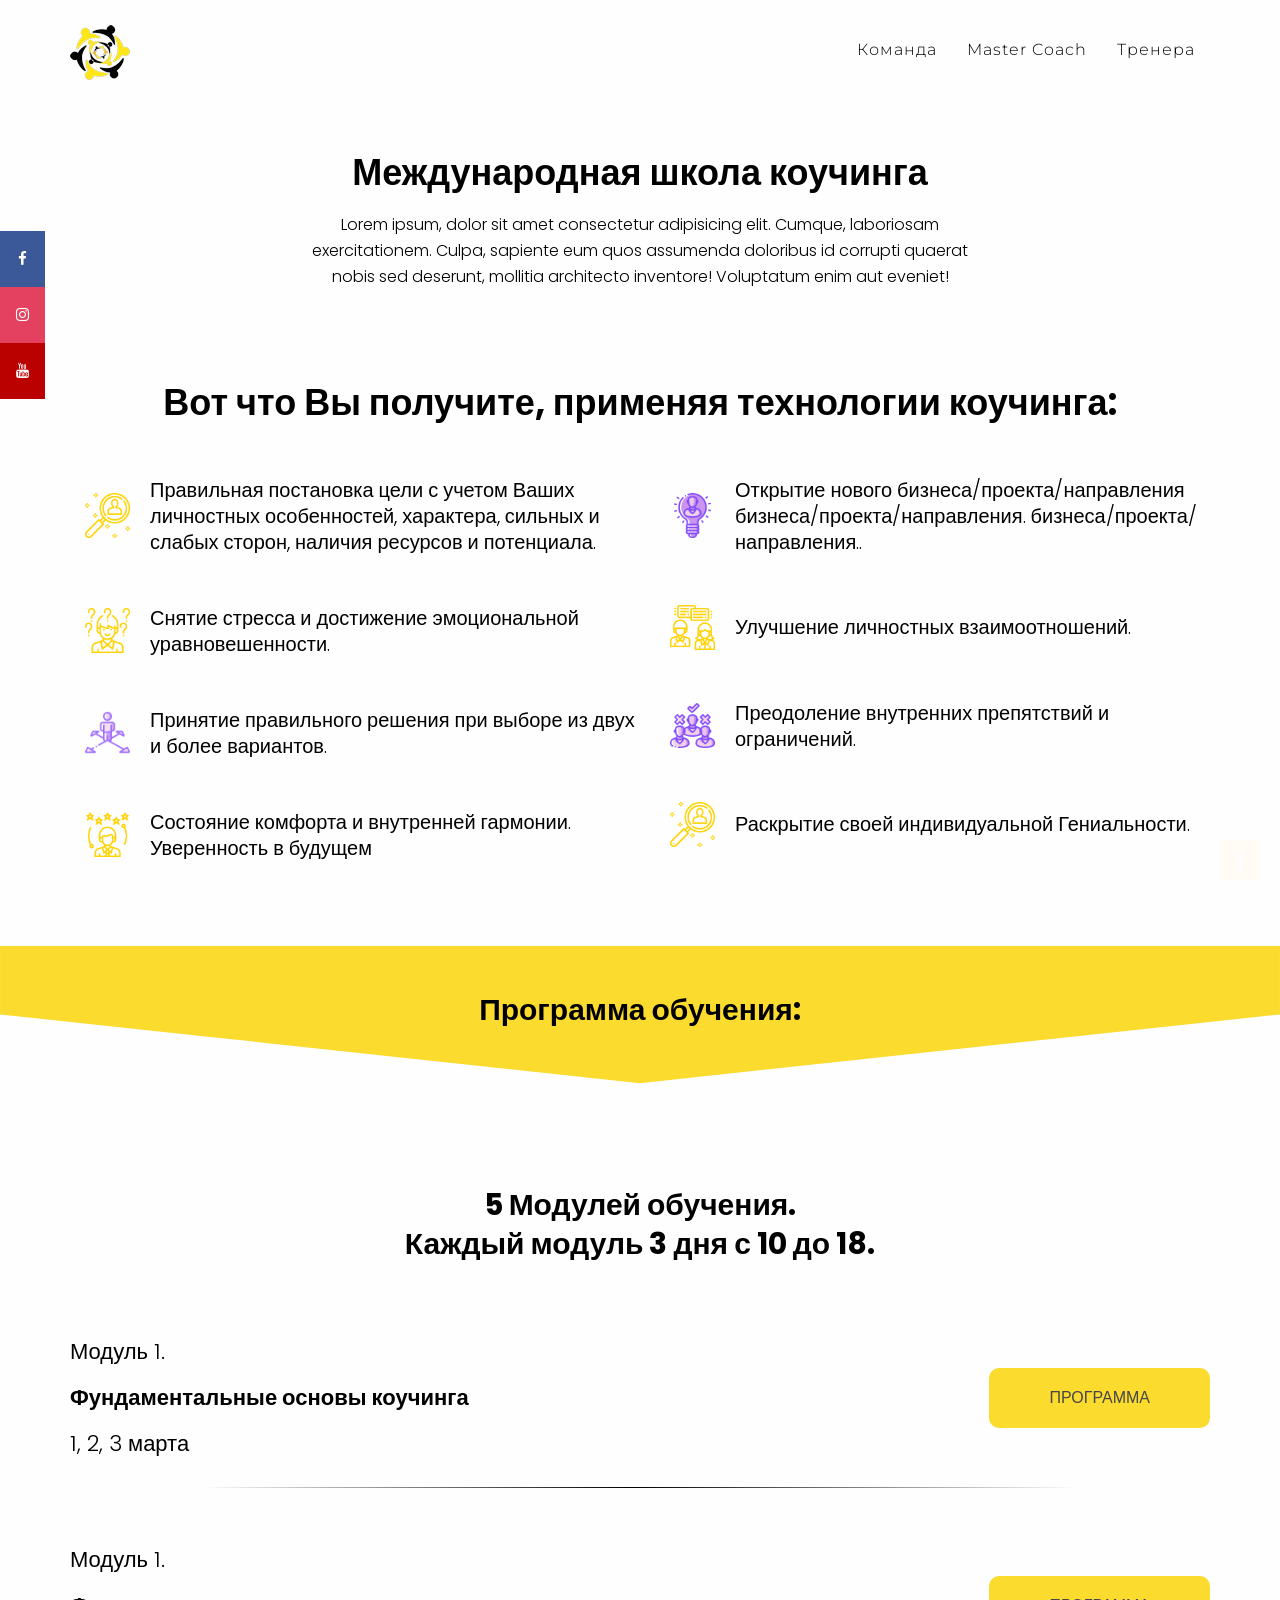
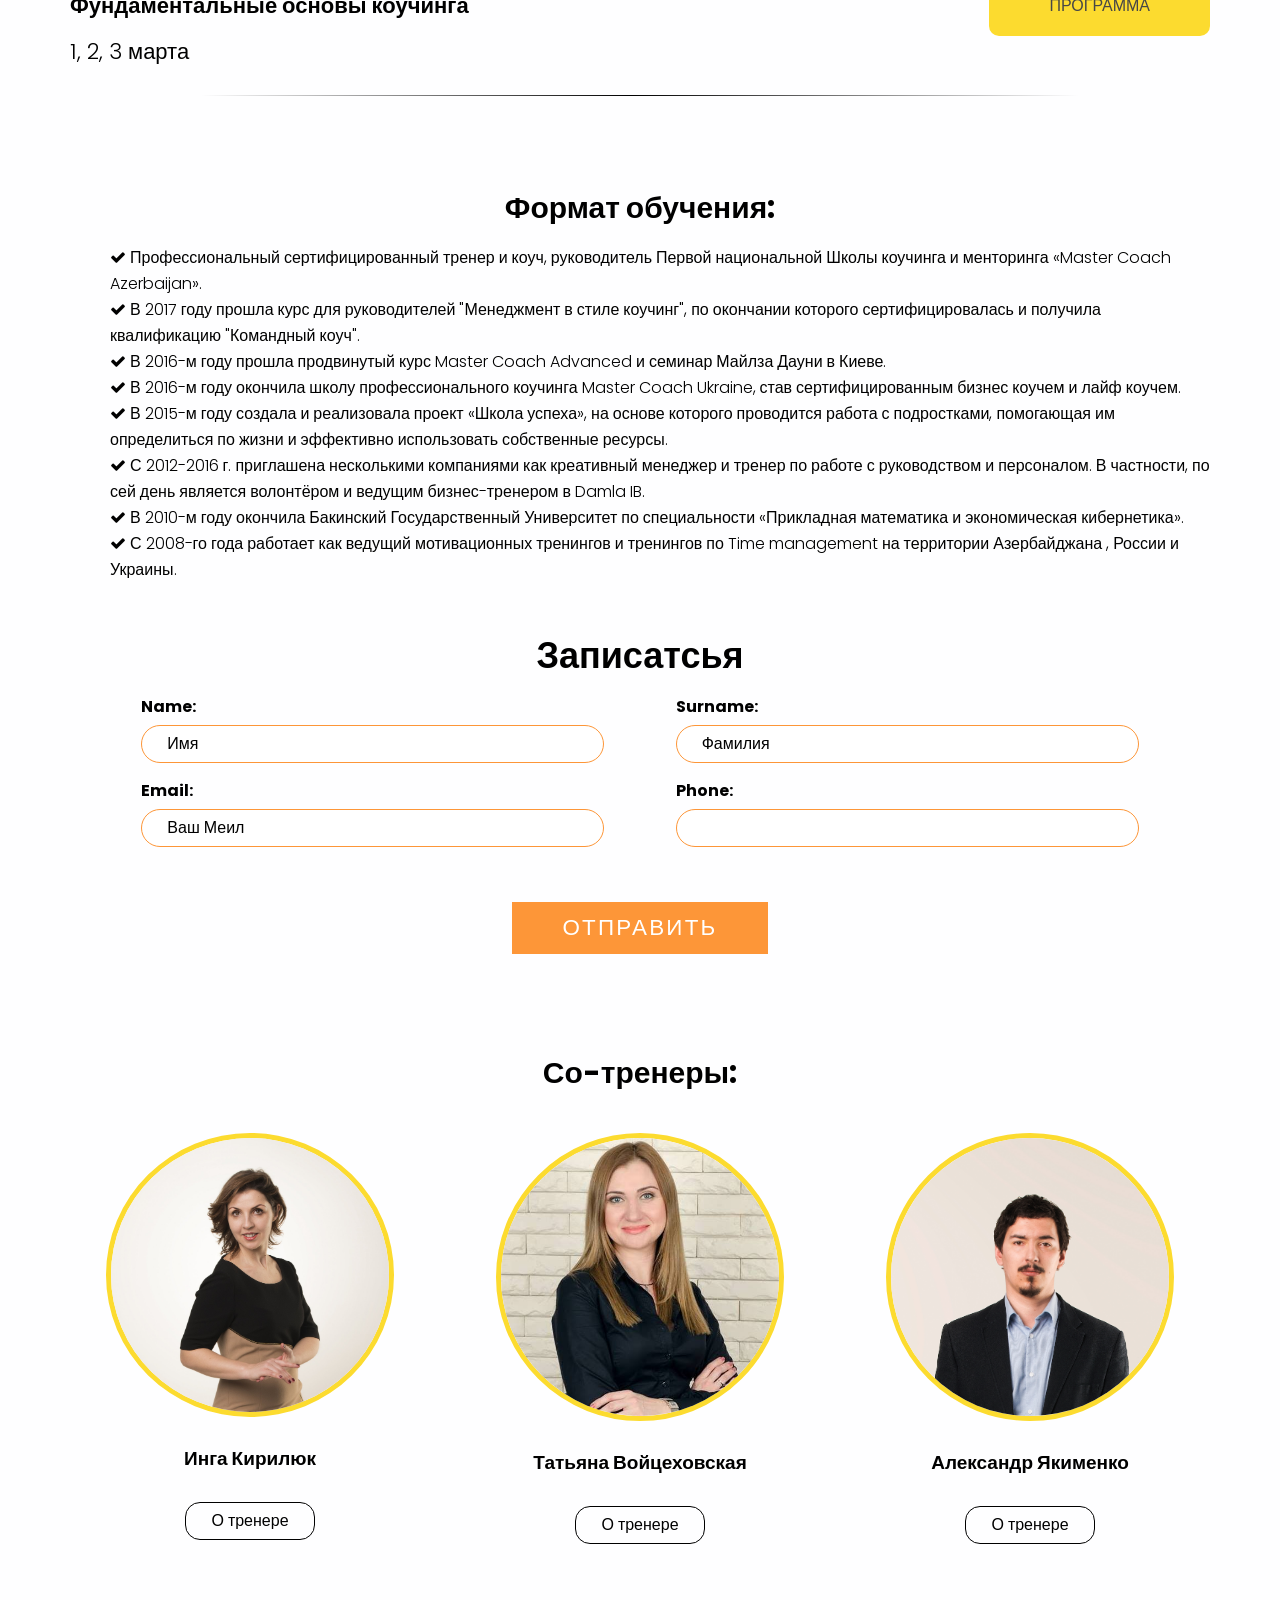
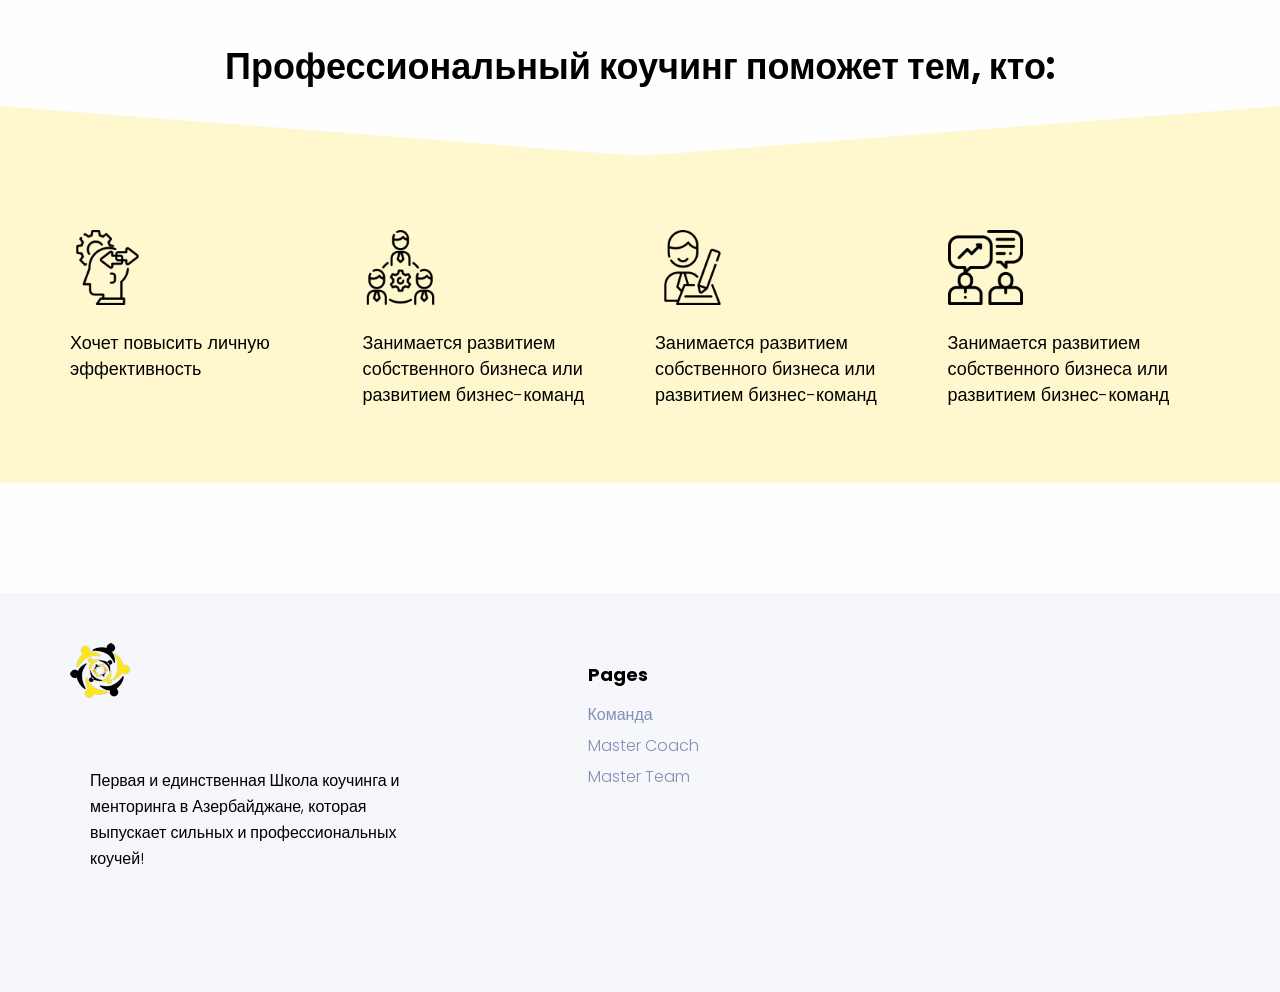
<file: master-coach.html>
<!doctype html>
<html class="no-js" lang="zxx">
<head>
    <!--====== USEFULL META ======-->
    <meta charset="UTF-8">
    <meta http-equiv="X-UA-Compatible" content="IE=edge">
	<meta name="viewport" content="width=device-width, user-scalable=no" />
    <meta name="viewport" content="width=device-width, initial-scale=1">
    <meta name="description" content="Master Coach Azerbaijan" />
    <meta name="keywords" content="Master Coach Azerbaijan" />

    <!--====== TITLE TAG ======-->
    <title>Master Coach Azerbaijan</title>

    <!--====== FAVICON ICON =======-->
    <link rel="shortcut icon" type="image/ico" href="assets/img/favicon.png" />

    <!--====== STYLESHEETS ======-->
    <link href="assets/css/plugins.css" rel="stylesheet">
    <link href="assets/css/plugins/bx-slider.css" rel="stylesheet">
    <link href="assets/css/theme.css" rel="stylesheet">
    <link href="assets/css/icons.css" rel="stylesheet">

    <!--====== MAIN STYLESHEETS ======-->
    <link href="style.css" rel="stylesheet">
    <link rel="stylesheet" href="assets/css/materialdesignicons.min.css">
    <link href="assets/css/responsive.css" rel="stylesheet">
    <link href="master-coach.css" rel="stylesheet" />

    <script src="assets/js/vendor/modernizr-2.8.3.min.js"></script>
    <!--[if lt IE 9]>
        <script src="//oss.maxcdn.com/html5shiv/3.7.2/html5shiv.min.js"></script>
        <script src="//oss.maxcdn.com/respond/1.4.2/respond.min.js"></script>
        <![endif]-->
</head>

<body class="home-two" data-spy="scroll" data-target=".mainmenu-area" data-offset="90">

    <!--[if lt IE 8]>
        <p class="browserupgrade">You are using an <strong>outdated</strong> browser. Please <a href="http://browsehappy.com/">upgrade your browser</a> to improve your experience.</p>
    <![endif]-->

    <!--- PRELOADER -->
    <div class="preeloader">
        <div class="preloader-spinner"></div>
    </div>

    <!--SCROLL TO TOP-->
    <a href="#scroolup" class="scrolltotop"><i class="fa fa-long-arrow-up"></i></a>

    <!--START TOP AREA-->
    <header class="top-area" id="home">
        <div class="header-top-area" id="scroolup">
            <!--MAINMENU AREA-->
            <div class="mainmenu-area" id="mainmenu-area">
                <div class="mainmenu-area-bg"></div>
                <nav class="navbar">
                    <div class="container">
                        <div class="navbar-header">
                            <a href="index.html" class="navbar-brand"><img src="assets/img/logo.png" alt="logo"></a>
                        </div>
                        <div class="mainmenu-and-right-button">
                            <div id="main-nav" class="stellarnav">
                                <ul id="nav" class="nav navbar-nav">
                                    <li><a href="#features">Команда</a></li>
                                    <li><a href="master-coach.html">Master Coach</a></li>
                                    <li><a href="team.html">Тренера</a></li>
                                    
                                </ul>
                            </div>
                        </div>
                    </div>
                </nav>
            </div>
            <!--END MAINMENU AREA END-->
        </div>
        
    </header>
    <!-- ==================================================
							vision-area
      ================================================== -->
    <!-- SOCIAL ICONS -->
    <div class="icon-bar">
        <a href="#" class="facebook"><i class="fa fa-facebook"></i></a> 
        <a href="#" class="instagram"><i class="fa fa-instagram" aria-hidden="true"></i></a> 
        <a href="#" class="youtube"><i class="fa fa-youtube"></i></a> 
    </div>
    <!-- SOCIAL ICONS END -->

	  <section class="vision-area padding-100-40">
		  <div class="container">
			  <div class="row">
				   <div class="col-md-12">
                        <h1 class="main-title">Международная школа коучинга</h1>
                        <div class="entertainment">
                            <p>Lorem ipsum, dolor sit amet consectetur adipisicing elit. 
                                Cumque, laboriosam exercitationem. Culpa, sapiente 
                                eum quos assumenda doloribus id corrupti quaerat 
                                nobis sed deserunt, mollitia architecto inventore! 
                                Voluptatum enim aut eveniet!</p>
                        </div>
				  </div>
			  </div>  
		  </div>
      </section>
      <!-- HERE WHAT WE GOT -->
      <section class="here-what-we-got">
        <div class="container">
            <div class="row">
                <div class="col-md-12">
                    <h1>Вот что Вы получите, применяя технологии коучинга:</h1>
                    <div class="container">
                        <div class="row">
                            <div class="col-md-6">

                                <div class="icon__item">
                                    <div>
                                        <div class="imgwrapper">
                                            <img src="assets/img/icon/headhunting.png">
                                        </div>
                                    </div>
                                    <div class="textwrapper">
                                        <div class="descr">
                                            <div>Правильная постановка цели с учетом Ваших личностных особенностей, характера, 
                                                    сильных и слабых сторон, наличия ресурсов и потенциала.</div>
                                        </div>
                                    </div>
                                </div>

                                <div class="icon__item">
                                    <div>
                                        <div class="imgwrapper">
                                            <img src="assets/img/icon/question.png">
                                        </div>
                                    </div>
                                    <div class="textwrapper">
                                        <div class="descr">
                                            <div>Снятие стресса и достижение эмоциональной уравновешенности.</div>
                                        </div>
                                    </div>
                                </div>

                                <div class="icon__item">
                                    <div>
                                        <div class="imgwrapper">
                                            <img src="assets/img/icon/direction.png">
                                        </div>
                                    </div>
                                    <div class="textwrapper">
                                        <div class="descr">
                                            <div>Принятие правильного решения при выборе из двух и более вариантов.</div>
                                        </div>
                                    </div>
                                </div>

                                <div class="icon__item">
                                    <div>
                                        <div class="imgwrapper">
                                            <img src="assets/img/icon/rating.png">
                                        </div>
                                    </div>
                                    <div class="textwrapper">
                                        <div class="descr">
                                            <div>Состояние комфорта и внутренней гармонии. Уверенность в будущем</div>
                                        </div>
                                    </div>
                                </div>
                            </div>

                            <div class="col-md-6">
                                <div class="icon__item">
                                    <div>
                                        <div class="imgwrapper">
                                            <img src="assets/img/icon/idea.png">
                                        </div>
                                    </div>
                                    <div class="textwrapper">
                                        <div class="descr">
                                            <div>Открытие нового бизнеса/проекта/направления бизнеса/проекта/направления. 
                                                 бизнеса/проекта/направления..</div>
                                        </div>
                                    </div>
                                </div>

                                <div class="icon__item">
                                    <div>
                                        <div class="imgwrapper">
                                            <img src="assets/img/icon/service.png">
                                        </div>
                                    </div>
                                    <div class="textwrapper">
                                        <div class="descr">
                                            <div>Улучшение личностных взаимоотношений.</div>
                                        </div>
                                    </div>
                                </div>

                                <div class="icon__item">
                                    <div>
                                        <div class="imgwrapper">
                                            <img src="assets/img/icon/choosing.png">
                                        </div>
                                    </div>
                                    <div class="textwrapper">
                                        <div class="descr">
                                            <div>Преодоление внутренних препятствий и ограничений.</div>
                                        </div>
                                    </div>
                                </div>

                                <div class="icon__item">
                                    <div>
                                        <div class="imgwrapper">
                                            <img src="assets/img/icon/headhunting.png">
                                        </div>
                                    </div>
                                    <div class="textwrapper">
                                        <div class="descr">
                                            <div>Раскрытие своей индивидуальной Гениальности.</div>
                                        </div>
                                    </div>
                                </div>

                            </div>
                        </div>

                    </div>
                </div>
            </div>
        </div>
      </section>
      <!-- HERE WHAT WE GOT -->
	  <!-- ==================================================
							End vision-area
      ================================================== -->
    <section class="learning-program">
        <div class="rectangle">
            <div class="shape-title">
                <strong>Программа обучения:</strong>
            </div>
            <svg version="1.1" id="Layer_1" x="0px" y="0px"
                viewBox="0 0 1202.8 194.6" style="enable-background:new 0 0 1202.8 194.6;" xml:space="preserve">
                <style type="text/css">
                    .st0{fill:#fcdb2f;}
                </style>
                <polygon class="st0" points="1202.8,32.8 1202.8,97.2 1007.7,118.1 601.4,161.8 195.1,118.1 0,97.2 0,32.8 "/>
           </svg>
        </div>
        <div class="container">
            <div class="row">
                <div class="program-module">
                    <h2>5 Модулей обучения.<br>Каждый модуль 3 дня с 10 до 18.</h2>
                </div>
                <div class="all-modules col-md-12">
                    <div class="module">
                        <span>Модуль 1.</span>
                        <strong>Фундаментальные основы коучинга</strong>
                        <span>1, 2, 3 марта</span>
                    </div>
                    <a class="program-modal" data-toggle="modal" data-target="#myModal" href="javascript:void(0);">
                        <button>ПРОГРАММА</button>
                    </a>
                </div>
                
                <div class="all-modules col-md-12">
                    <div class="module">
                        <span>Модуль 1.</span>
                        <strong>Фундаментальные основы коучинга</strong>
                        <span>1, 2, 3 марта</span>
                    </div>
                    <a class="program-modal" data-toggle="modal" data-target="#myModal" href="javascript:void(0);">
                        <button>ПРОГРАММА</button>
                    </a>
                </div>
            </div>
        </div>

        <!-- MODAL WINDOW -->
        <!-- Modal -->
        <div class="modal fade" id="myModal" role="dialog">
            <div class="modal-dialog">
            <!-- Modal content-->
                <div class="modal-content">
                    <div class="modal-header">
                    <button type="button" class="close" data-dismiss="modal">&times;</button>
                    <h4 class="modal-title">Modal Header</h4>
                    </div>
                    <div class="modal-body">
                    <p>Some text in the modal.</p>
                    </div>
                    <div class="modal-footer">
                    <button type="button" class="btn btn-default" data-dismiss="modal">Close</button>
                    </div>
                </div>
            </div>
        </div>
    </section>
    <!-- ==================================================
							Формат обучения
      ================================================== -->
    <section class="learning-program padding-100-40">
        <div class="rectangle">
            <div class="shape-title">
                <strong>Формат обучения:</strong>
            </div>
            
        </div>
        <div class="container">
            <div class="padding-top-50">
                <ul list="form" style="list-style-type: none;">
                    <li><i class="fa fa-check" aria-hidden="true"></i> Профессиональный сертифицированный тренер и коуч, руководитель Первой национальной Школы коучинга и менторинга «Master Coach Azerbaijan».</li>
                    <li><i class="fa fa-check" aria-hidden="true"></i> В 2017 году прошла курс для руководителей "Менеджмент в стиле коучинг", по окончании которого сертифицировалась и получила квалификацию "Командный коуч". </li>
                    <li><i class="fa fa-check" aria-hidden="true"></i> В 2016-м году прошла продвинутый курс Master Coach Advanced и семинар Майлза Дауни в Киеве. </li>
                    <li><i class="fa fa-check" aria-hidden="true"></i> В 2016-м году окончила школу профессионального коучинга Master Coach Ukraine, став сертифицированным бизнес коучем и лайф коучем. </li>
                    <li><i class="fa fa-check" aria-hidden="true"></i> В 2015-м году создала и реализовала проект «Школа успеха», на основе которого проводится работа с подростками, помогающая им определиться по жизни и эффективно использовать собственные ресурсы. </li>
                    <li><i class="fa fa-check" aria-hidden="true"></i> С 2012-2016 г. приглашена несколькими компаниями как креативный менеджер и тренер по работе с руководством и персоналом. В частности, по сей день является волонтёром и ведущим бизнес-тренером в Damla IB. </li>
                    <li><i class="fa fa-check" aria-hidden="true"></i> В 2010-м году окончила Бакинский Государственный Университет по специальности «Прикладная математика и экономическая кибернетика». </li>
                    <li><i class="fa fa-check" aria-hidden="true"></i> С 2008-го года работает как ведущий мотивационных тренингов и тренингов по Time management на территории Азербайджана , России и Украины. </li>
                </ul>
                
            </div>
        </div>

        <!-- MODAL WINDOW -->
        <!-- Modal -->
        <div class="modal fade" id="myModal" role="dialog">
            <div class="modal-dialog">
            <!-- Modal content-->
                <div class="modal-content">
                    <div class="modal-header">
                    <button type="button" class="close" data-dismiss="modal">&times;</button>
                    <h4 class="modal-title">Modal Header</h4>
                    </div>
                    <div class="modal-body">
                    <p>Some text in the modal.</p>
                    </div>
                    <div class="modal-footer">
                    <button type="button" class="btn btn-default" data-dismiss="modal">Close</button>
                    </div>
                </div>
            </div>
        </div>
    </section>


    <section>
        <div class="container">
            <div class="form-title text-center">
                <h1>Записатсья</h1>
            </div>
            <div class="row">
                <div class="col-md-12">
                    <form action="post">
                        <input id="hidden-input" type="hidden" value="">
                        <div class="form-group">
                            <label for="name">Name:</label>
                            <input type="text" id="name" name="name" placeholder="Имя">
                        </div>
                        <div class="form-group">
                            <label for="surname">Surname:</label>
                            <input type="text" id="surname" name="surname" placeholder="Фамилия">
                        </div>
                        <div class="form-group">
                            <label for="email">Email:</label>
                            <input type="email" id="email" name="email" placeholder="Ваш Меил">
                        </div>
                        <div class="form-group">
                            <label for="phone">Phone:</label>
                            <input type="number" id="number" name="phone" placeholder="Номер">
                        </div>
                        <input type="submit" value="Отправить">
                    </form>
                </div>
            </div>
        </div>
    </section>
    <!-- TRAINERS AREA  -->
    <section class="trainers-section">

        <div class="container">
            <h1>Со-тренеры:</h1>
            <div class="row">
                <div class="col-md-4">
                    <div class="trainer-block">
                        <div class="img-container">
                            <img src="assets/img/trainers/1.jpg" alt="">
                        </div>
                        <h4 class="trainer-full-name">Инга Кирилюк</h4>
                        <a href="trainer.html"><button>О тренере</button></a>
                    </div>
                </div>
                <div class="col-md-4">
                    <div class="trainer-block">
                        <div class="img-container">
                            <img src="assets/img/trainers/2.jpg" alt="">
                        </div>
                        <h4 class="trainer-full-name">Татьяна Войцеховская</h4>
                        <a href="trainer.html"><button>О тренере</button></a>
                    </div>
                </div>
                <div class="col-md-4">
                    <div class="trainer-block">
                        <div class="img-container">
                            <img src="assets/img/trainers/2 (1).jpg" alt="">
                        </div>
                        <h4 class="trainer-full-name">Александр Якименко</h4>
                        <a href="trainer.html"><button>О тренере</button></a>
                    </div>
                </div>
            </div>
        </div>
    </section>
    <!-- TRAINERS AREA END -->

    <!-- COACHING START -->
    <section class="coaching">
        <h1 class="coach-title">Профессиональный коучинг поможет тем, кто:</h1>
        <svg class="t796__svg" 
                style="height:4vw;fill:#fff8cf;width: 100%;" 
                xmlns="http://www.w3.org/2000/svg" viewBox="0 0 1280 200" preserveAspectRatio="none"> 
            <path d="M640 195.5L0 0v200h1280V0"></path> 
        </svg>
        <div class="pluse">
            <div class="container">
                <div class="row">
                    <div class="col-md-3">
                        <div class="img-container">
                            <img src="assets/img/icon/noroot.png" alt="">
                        </div>
                        <div class="desc">
                            <p>Хочет повысить личную эффективность</p>
                        </div>
                    </div>
                    <div class="col-md-3">
                        <div class="img-container">
                            <img src="assets/img/icon/noroot (1).png" alt="">
                        </div>
                        <div class="desc">
                            <p>Занимается развитием собственного бизнеса или развитием бизнес-команд</p>
                        </div>
                    </div>
                    <div class="col-md-3">
                        <div class="img-container">
                            <img src="assets/img/icon/noroot (2).png" alt="">
                        </div>
                        <div class="desc">
                            <p>Занимается развитием собственного бизнеса или развитием бизнес-команд</p>
                        </div>
                    </div>
                    <div class="col-md-3">
                        <div class="img-container">
                            <img src="assets/img/icon/noroot (3).png" alt="">
                        </div>
                        <div class="desc">
                            <p>Занимается развитием собственного бизнеса или развитием бизнес-команд</p>
                        </div>
                    </div>
                </div>
            </div>  
        </div>
              
        
    </section>
    <!-- COACHING END -->
    <!--FOOER AREA-->
    <footer class="footer-area sky-gray-bg padding-bottom padding-top-50 relative wow fadeIn">
        <div class="footer-bottom-area">
            <div class="container">
                <div class="row">
                    <div class="col-md-4 col-xs-12 sm-center xs-center sm-mb50 xs-mb50">
                        <div class="footer-logo mb50">
                            <a href="#"><img src="assets/img/logo.png" alt=""></a>
                        </div>
                        <div class="footer-about">
                            <p>Первая и единственная Школа коучинга и менторинга в 
                                Азербайджане, которая выпускает сильных и 
                                профессиональных коучей!</p>
                        </div>
                    </div>
                    <div class="col-md-7 col-md-offset-1 col-xs-12">
                        <div class="row">
                            <div class="col-md-12 col-sm-12 col-xs-12">
                                <div class="single-footer-widget">
                                    <h4>Pages</h4>
                                    <ul>
                                        <li><a href="#">Команда</a></li>
                                        <li><a href="master-coach.html">Master Coach</a></li>
                                        <li><a href="#">Master Team</a></li>
                                    </ul>
                                </div>
                            </div>
                        </div>
                    </div>
                </div>
                
            </div>
        </div>
    </footer>
    <!--FOOER AREA END-->


    <!--====== SCRIPTS JS ======-->
    <script src="assets/js/plugins.js"></script>
    <script src="assets/js/main.js"></script>
</body>


<!-- Mirrored from www.bongobeyond.net/html/aimee/seoplus/index.html by HTTrack Website Copier/3.x [XR&CO'2014], Mon, 11 Feb 2019 16:35:33 GMT -->
</html>
</file>
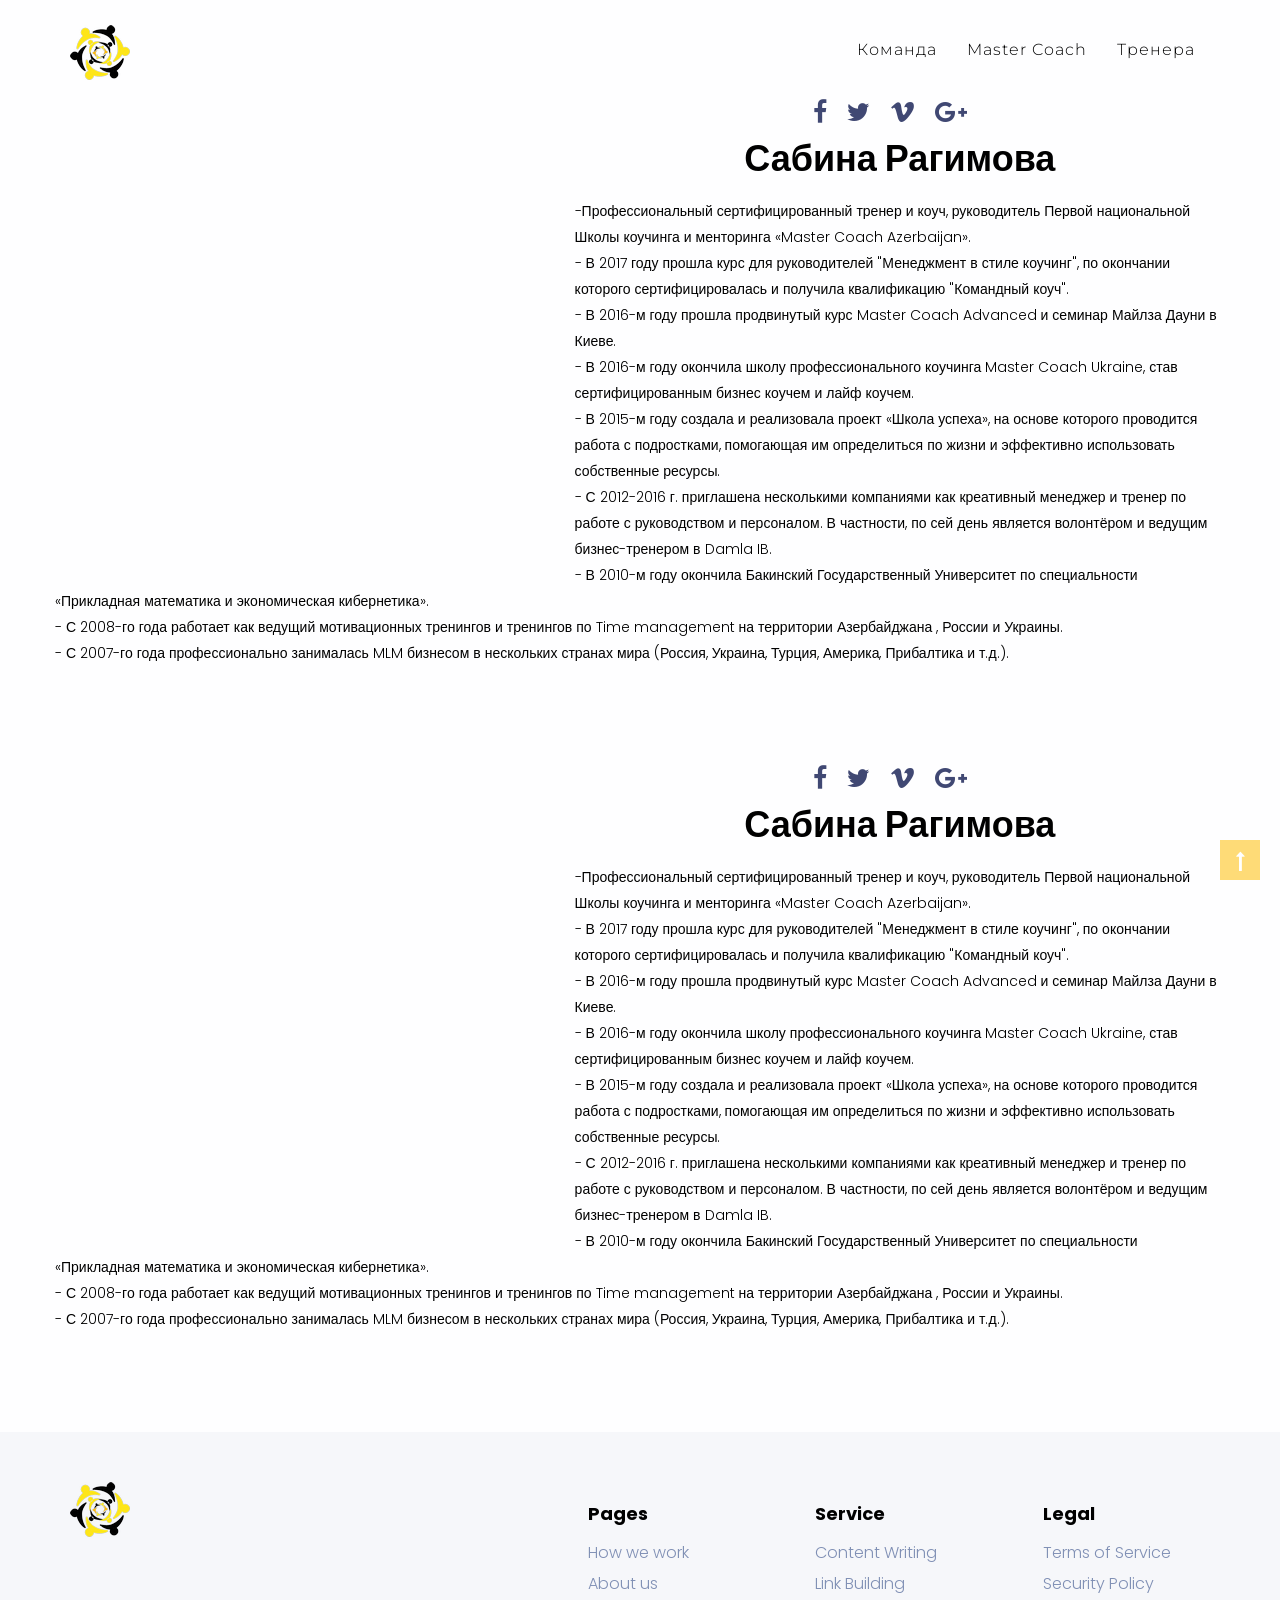
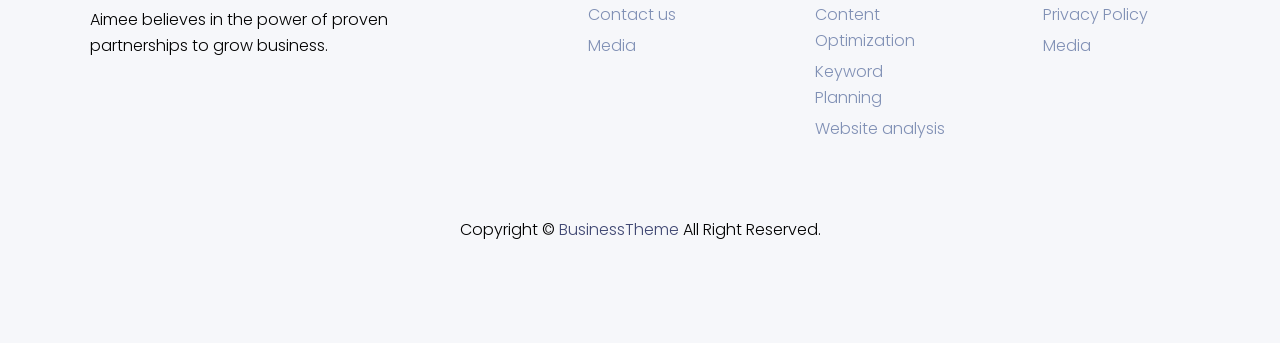
<file: team.html>
<!doctype html>
<html class="no-js" lang="zxx">
<head>
    <!--====== USEFULL META ======-->
    <meta charset="UTF-8">
    <meta http-equiv="X-UA-Compatible" content="IE=edge">
	<meta name="viewport" content="width=device-width, user-scalable=no" />
    <meta name="viewport" content="width=device-width, initial-scale=1">
    <meta name="description" content="Aimee HTML5 Template is a simple SEO and Digital marketing Template" />
    <meta name="keywords" content="App, Landing, Business, Onepage, Html, Business" />

    <!--====== TITLE TAG ======-->
    <title>Aimee - Digital Marketing & SEO Template</title>

    <!--====== FAVICON ICON =======-->
    <link rel="shortcut icon" type="image/ico" href="assets/img/favicon.png" />

    <!--====== STYLESHEETS ======-->
    <link href="assets/css/plugins.css" rel="stylesheet">
    <link href="assets/css/plugins/bx-slider.css" rel="stylesheet">
    <link href="assets/css/theme.css" rel="stylesheet">
    <link href="assets/css/icons.css" rel="stylesheet">

    <!--====== MAIN STYLESHEETS ======-->
    <link href="contact.css" rel="stylesheet">
    <link href="style.css" rel="stylesheet">
    <link rel="stylesheet" href="assets/css/materialdesignicons.min.css">
    <link href="assets/css/responsive.css" rel="stylesheet">

    <script src="assets/js/vendor/modernizr-2.8.3.min.js"></script>
    <!--[if lt IE 9]>
        <script src="//oss.maxcdn.com/html5shiv/3.7.2/html5shiv.min.js"></script>
        <script src="//oss.maxcdn.com/respond/1.4.2/respond.min.js"></script>
        <![endif]-->
</head>

<body class="home-two" data-spy="scroll" data-target=".mainmenu-area" data-offset="90">

    <!--[if lt IE 8]>
        <p class="browserupgrade">You are using an <strong>outdated</strong> browser. Please <a href="http://browsehappy.com/">upgrade your browser</a> to improve your experience.</p>
    <![endif]-->

    <!--- PRELOADER -->
    <div class="preeloader">
        <div class="preloader-spinner"></div>
    </div>

    <!--SCROLL TO TOP-->
    <a href="#scroolup" class="scrolltotop"><i class="fa fa-long-arrow-up"></i></a>

    <!--START TOP AREA-->
    <header class="top-area" id="home">
        <div class="header-top-area" id="scroolup">
            <!--MAINMENU AREA-->
            <div class="mainmenu-area" id="mainmenu-area">
                <div class="mainmenu-area-bg"></div>
                <nav class="navbar">
                    <div class="container">
                        <div class="navbar-header">
                            <a href="index.html" class="navbar-brand"><img src="assets/img/logo.png" alt="logo"></a>
                        </div>
                        <div class="mainmenu-and-right-button">
                            <div id="main-nav" class="stellarnav">
                                <ul id="nav" class="nav navbar-nav">
                                    <li><a href="#features">Команда</a></li>
                                    <li><a href="master-coach.html">Master Coach</a></li>
                                    <li><a href="team.html">Тренера</a></li>
                                    
                                </ul>
                            </div>
                        </div>
                    </div>
                </nav>
            </div>
            <!--END MAINMENU AREA END-->
        </div>
        
    </header>

    <!--TEAM area Start -->

    
    


    <div class="container p-0">
        <div class="team-member">
            <div class="img-container">
                <div class="bg" style="background-image: url(http://mastercoach.az/images/tild3330-6137-4634-b165-633363646438___2.jpg);
                            background-size: cover;
                            background-repeat: no-repeat;"></div>
                            <div class="team-member-info">
                                <ul class="social_member">
                                    <li><a href="#" title="Facebook" target="_blank"><i class="fa fa-facebook"></i></a></li>
                                    <li><a href="#" title="Twitter" target="_blank"><i class="fa fa-twitter"></i></a></li>
                                    <li><a href="#" title="Vimeo" target="_blank"><i class="fa fa-vimeo"></i></a></li>
                                    <li><a href="#" title="Google-plus" target="_blank"><i class="fa fa-google-plus"></i></a></li>
                                </ul>
                                <h1>Сабина Рагимова</h1>
                                <div class="member-content">
                                    <p> -Профессиональный сертифицированный тренер и коуч, руководитель Первой национальной Школы коучинга и менторинга «Master Coach Azerbaijan». <br>
                                        - В 2017 году прошла курс для руководителей "Менеджмент в стиле коучинг", по окончании которого сертифицировалась и получила квалификацию "Командный коуч". <br>
                                        - В 2016-м году прошла продвинутый курс Master Coach Advanced и семинар Майлза Дауни в Киеве.  <br>
                                        - В 2016-м году окончила школу профессионального коучинга Master Coach Ukraine, став сертифицированным бизнес коучем и лайф коучем.  <br>
                                        - В 2015-м году создала и реализовала проект «Школа успеха», на основе которого проводится работа с подростками, помогающая им определиться по жизни и эффективно использовать собственные ресурсы.  <br>
                                        - С 2012-2016 г. приглашена несколькими компаниями как креативный менеджер и тренер по работе с руководством и персоналом. В частности, по сей день является волонтёром и ведущим бизнес-тренером в Damla IB.  <br>
                                        - В 2010-м году окончила Бакинский Государственный Университет по специальности «Прикладная математика и экономическая кибернетика».  <br>
                                        - С 2008-го года работает как ведущий мотивационных тренингов и тренингов по Time management на территории Азербайджана , России и Украины.  <br>
                                        - С 2007-го года профессионально занималась MLM бизнесом в нескольких странах мира (Россия, Украина, Турция, Америка, Прибалтика и т.д.). </p>
                                </div>
                            </div>
            </div>
            
        </div>
        <div class="team-member">
            <div class="img-container">
                <div class="bg" style="background-image: url(http://mastercoach.az/images/tild3330-6137-4634-b165-633363646438___2.jpg);
                            background-size: cover;
                            background-repeat: no-repeat;"></div>
                            <div class="team-member-info">
                                <ul class="social_member">
                                    <li><a href="#" title="Facebook" target="_blank"><i class="fa fa-facebook"></i></a></li>
                                    <li><a href="#" title="Twitter" target="_blank"><i class="fa fa-twitter"></i></a></li>
                                    <li><a href="#" title="Vimeo" target="_blank"><i class="fa fa-vimeo"></i></a></li>
                                    <li><a href="#" title="Google-plus" target="_blank"><i class="fa fa-google-plus"></i></a></li>
                                </ul>
                                <h1>Сабина Рагимова</h1>
                                <div class="member-content">
                                    <p> -Профессиональный сертифицированный тренер и коуч, руководитель Первой национальной Школы коучинга и менторинга «Master Coach Azerbaijan». <br>
                                        - В 2017 году прошла курс для руководителей "Менеджмент в стиле коучинг", по окончании которого сертифицировалась и получила квалификацию "Командный коуч". <br>
                                        - В 2016-м году прошла продвинутый курс Master Coach Advanced и семинар Майлза Дауни в Киеве.  <br>
                                        - В 2016-м году окончила школу профессионального коучинга Master Coach Ukraine, став сертифицированным бизнес коучем и лайф коучем.  <br>
                                        - В 2015-м году создала и реализовала проект «Школа успеха», на основе которого проводится работа с подростками, помогающая им определиться по жизни и эффективно использовать собственные ресурсы.  <br>
                                        - С 2012-2016 г. приглашена несколькими компаниями как креативный менеджер и тренер по работе с руководством и персоналом. В частности, по сей день является волонтёром и ведущим бизнес-тренером в Damla IB.  <br>
                                        - В 2010-м году окончила Бакинский Государственный Университет по специальности «Прикладная математика и экономическая кибернетика».  <br>
                                        - С 2008-го года работает как ведущий мотивационных тренингов и тренингов по Time management на территории Азербайджана , России и Украины.  <br>
                                        - С 2007-го года профессионально занималась MLM бизнесом в нескольких странах мира (Россия, Украина, Турция, Америка, Прибалтика и т.д.). </p>
                                </div>
                            </div>
            </div>
            
        </div>
    </div>

    <!--TEAM  AREA END-->
    <!--FOOER AREA-->
    <footer class="footer-area sky-gray-bg padding-bottom padding-top-50 relative wow fadeIn">
        <div class="footer-bottom-area">
            <div class="container">
                <div class="row">
                    <div class="col-md-4 col-xs-12 sm-center xs-center sm-mb50 xs-mb50">
                        <div class="footer-logo mb50">
                            <a href="#"><img src="assets/img/logo.png" alt=""></a>
                        </div>
                        <div class="footer-about">
                            <p>Aimee believes in the power of proven partnerships to grow business.</p>
                        </div>
                    </div>
                    <div class="col-md-7 col-md-offset-1 col-xs-12">
                        <div class="row">
                            <div class="col-md-4 col-sm-4 col-xs-12">
                                <div class="single-footer-widget">
                                    <h4>Pages</h4>
                                    <ul>
                                        <li><a href="#">How we work</a></li>
                                        <li><a href="#">About us</a></li>
                                        <li><a href="#">Contact us</a></li>
                                        <li><a href="#">Media</a></li>
                                    </ul>
                                </div>
                            </div>
                            <div class="col-md-4 col-sm-4 col-xs-12">
                                <div class="single-footer-widget">
                                    <h4>Service</h4>
                                    <ul>
                                        <li><a href="#">Content Writing</a></li>
                                        <li><a href="#">Link Building</a></li>
                                        <li><a href="#">Content Optimization</a></li>
                                        <li><a href="#">Keyword Planning</a></li>
                                        <li><a href="#">Website analysis</a></li>
                                    </ul>
                                </div>
                            </div>
                            <div class="col-md-4 col-sm-4 col-xs-12">
                                <div class="single-footer-widget">
                                    <h4>Legal</h4>
                                    <ul>
                                        <li><a href="#">Terms of Service</a></li>
                                        <li><a href="#">Security Policy</a></li>
                                        <li><a href="#">Privacy Policy</a></li>
                                        <li><a href="#">Media</a></li>
                                    </ul>
                                </div>
                            </div>
                        </div>
                    </div>
                </div>
                <div class="row">
                    <div class="col-md-12">
                        <div class="footer-copyright mt50 center">
                            <p>Copyright &copy; <a href="#">BusinessTheme</a> All Right Reserved.</p>
                        </div>
                    </div>
                </div>
            </div>
        </div>
    </footer>
    <!--FOOER AREA END-->


    <!--====== SCRIPTS JS ======-->
    <script src="assets/js/plugins.js"></script>
    <script src="assets/js/main.js"></script>
</body>


<!-- Mirrored from www.bongobeyond.net/html/aimee/seoplus/index.html by HTTrack Website Copier/3.x [XR&CO'2014], Mon, 11 Feb 2019 16:35:33 GMT -->
</html>
</file>
<file: about-us.css>
.vision-area {
    min-height: 100vh;
    
}
.vision-area .bg-image {
    
    display: -webkit-box;
    display: -webkit-flex;
    display: -ms-flexbox;
    display: flex;
    -webkit-box-orient: vertical;
    -webkit-box-direction: normal;
    -webkit-flex-direction: column;
        -ms-flex-direction: column;
            flex-direction: column;
    -webkit-box-pack: center;
    -webkit-justify-content: center;
        -ms-flex-pack: center;
            justify-content: center;
    width: 100%;
    background-size: cover;
    -webkit-background-size: cover;
    -moz-background-size: cover;
    -o-background-size: cover;
    background-repeat: no-repeat;
    background-position: center center;
    text-align: center;
    vertical-align: middle;
    position: relative;
    background-attachment: fixed;
    opacity: 1;
    transition: opacity 400ms;
    background-image: url(assets/img/bg.jpg);
    height: 100vh;
}
.bg-image:before {
    background-color: rgba(0, 0, 0, 0.57);
    content: '';
    display: block;
    height: 100%;
    position: absolute;
    width: 100%;
}
.area-title > h2 , .area-title > h4 {
    color: #ffffff;
}
.area-title > h4 {
    font-size: 24px;
}
.area-title {
    max-width: 700px;
    margin: 0 auto;
}
.bg-image .t-cover__arrow-svg {
    margin: 0 auto;
    overflow: hidden;
    position: absolute;
    z-index: 9;
    bottom: 40px;
    right: 0;
    left: 0;
    cursor: pointer;
    text-align: center;
    animation: t-arrow-bottom 1.7s infinite ease
}
#news {
    padding:75px 0px;
    color: #fd0;
    line-height: 36px;
    font-weight: 700;
    font-size: 28px;
}
.text-left {
    border-top: 4px solid #000;
    border-bottom: 4px solid #000;
    padding: 20px 0;
}
.main-block-list > ol {
    counter-reset: item;
    list-style: none;
}
.main-block-list > ol > li {
    counter-increment: item;
    font-size: 20px;
    line-height: 45px;
    display: -webkit-box;
    display: -webkit-flex;
    display: -ms-flexbox;
    display: flex;
}
.main-block-list > ol > li:before {
    
    margin-right: 10px;
    content: counter(item);
    background: transparent;
    border-radius: 50%;
    border: 2px solid #ffda00;
    border-radius: 100%;
    color: #000000;
    width: 40px;
    height: 40px;
    display: -webkit-box;
     display: -webkit-flex;
     display: -ms-flexbox;
     display: flex;
    -webkit-box-align: center;
    -webkit-align-items: center;
        -ms-flex-align: center;
            align-items: center;
    -webkit-box-pack: center;
    -webkit-justify-content: center;
        -ms-flex-pack: center;
            justify-content: center;
      
}
.coach-area {
    padding-top: 150px;
    padding-bottom: 150px;
    background-color: #b0b0b0;
}
.coach-area-sec {
    padding-top: 150px;
    padding-bottom: 150px;
    background-color: #eeeeee;
}

.area-title-coach h2 {
    color: #fd0;
    margin-bottom: 100px;
}
.flex {
    display: -webkit-box;
    display: -webkit-flex;
    display: -ms-flexbox;
    display: flex;
}
.align-item-start {
    -webkit-box-align:start;
     -webkit-align-items:flex-start;
         -ms-flex-align:start;
             align-items:flex-start;
}
.align-items-center {
    -webkit-box-align:center;
     -webkit-align-items:center;
         -ms-flex-align:center;
             align-items:center;
}
.icon-block {
    margin-bottom: 45px;
}
@media (max-width:992px){
    .icon-block {
        -webkit-box-pack: center;
     -webkit-justify-content: center;
         -ms-flex-pack: center;
             justify-content: center;
    }
}
.icon-text {
    margin-left: 20px;
}
.icon-text-coach {
    margin-left: 0px;
    
}
.icon-text-coach > h4 , .icon-text-coach > h3 {
    font-size: 16px;
    font-weight: normal;
}
.icon-text > h4 {
    font-size: 16px;
}
.icon-text > h2 {
    font-size: 22px;
}
@keyframes t-arrow-bottom {
    0% {
        -moz-transform: translateY(0);
        -ms-transform: translateY(0);
        -webkit-transform: translateY(0);
        -o-transform: translateY(0);
        transform: translateY(0)
    }

    50% {
        -moz-transform: translateY(-7px);
        -ms-transform: translateY(-7px);
        -webkit-transform: translateY(-7px);
        -o-transform: translateY(-7px);
        transform: translateY(-7px)
    }

    55% {
        -moz-transform: translateY(-7px);
        -ms-transform: translateY(-7px);
        -webkit-transform: translateY(-7px);
        -o-transform: translateY(-7px);
        transform: translateY(-7px)
    }

    100% {
        -moz-transform: translateY(0);
        -ms-transform: translateY(0);
        -webkit-transform: translateY(0);
        -o-transform: translateY(0);
        transform: translateY(0)
    }
}
</file>
<file: assets/css/plugins.css>
/*--------------------------------------------------------------------------------------
----------------------------------------------------------------------------------------
                                PLUGINS CSS FILES INDEX
========================================================================================
    1. BASE CSS
----------------------------------------------------------------------------------------*/

@import url("plugins/normalize.css");
@import url("plugins/animate.css");
@import url("plugins/owl.carousel.css");
@import url("plugins/swiper.min.html");
@import url("plugins/stellarnav.min.css");
@import url("plugins/bootstrap.min.css");
</file>
<file: assets/css/plugins/bx-slider.css>
.bx-wrapper {
    margin: 0 auto 60px;
    padding: 0;
    position: relative;
    -ms-touch-action: pan-y;
    touch-action: pan-y;
}

.bx-wrapper img {
    display: block;
    max-width: 100%;
}

.bxslider {
    margin: 0;
    padding: 0;
}

ul.bxslider {
    list-style: outside none none;
}

.bx-viewport {
    -webkit-transform: translateZ(0px);
    transform: translateZ(0px);
}

.bx-wrapper {
    background: #ffffff none repeat scroll 0 0;
    border: 5px solid #ffffff;
    -webkit-box-shadow: 0 0 5px #cccccc;
    box-shadow: 0 0 5px #cccccc;
}

.bx-wrapper .bx-controls-auto,
.bx-wrapper .bx-pager {
    bottom: -30px;
    position: absolute;
    width: 100%;
}

.bx-wrapper .bx-loading {
    background: #ffffff url("../../img/bx_loader.gif") no-repeat scroll center center;
    height: 100%;
    left: 0;
    min-height: 50px;
    position: absolute;
    top: 0;
    width: 100%;
    z-index: 2000;
}

.bx-wrapper .bx-pager {
    color: #666666;
    font-family: Arial;
    font-size: 0.85em;
    font-weight: 700;
    padding-top: 20px;
    text-align: center;
}

.bx-wrapper .bx-pager.bx-default-pager a {
    background: #666666 none repeat scroll 0 0;
    border-radius: 5px;
    display: block;
    height: 10px;
    margin: 0 5px;
    outline: 0 none;
    text-indent: -9999px;
    width: 10px;
}

.bx-wrapper .bx-pager.bx-default-pager a.active,
.bx-wrapper .bx-pager.bx-default-pager a:focus,
.bx-wrapper .bx-pager.bx-default-pager a:hover {
    background: #000000 none repeat scroll 0 0;
}

.bx-wrapper .bx-controls-auto .bx-controls-auto-item,
.bx-wrapper .bx-pager-item {
    display: inline-block;
}

.bx-wrapper .bx-pager-item {
    font-size: 0;
    line-height: 0;
}

.bx-wrapper .bx-prev {
    background: rgba(0, 0, 0, 0) url("../../img/controls.png") no-repeat scroll 0 -32px;
    left: 10px;
}

.bx-wrapper .bx-prev:focus,
.bx-wrapper .bx-prev:hover {
    background-position: 0 0;
}

.bx-wrapper .bx-next {
    background: rgba(0, 0, 0, 0) url("../../img/controls.png") no-repeat scroll -43px -32px;
    right: 10px;
}

.bx-wrapper .bx-next:focus,
.bx-wrapper .bx-next:hover {
    background-position: -43px 0;
}

.bx-wrapper .bx-controls-direction a {
    height: 32px;
    margin-top: -16px;
    outline: 0 none;
    position: absolute;
    text-indent: -9999px;
    top: 50%;
    width: 32px;
    z-index: 9999;
}

.bx-wrapper .bx-controls-direction a.disabled {
    display: none;
}

.bx-wrapper .bx-controls-auto {
    text-align: center;
}

.bx-wrapper .bx-controls-auto .bx-start {
    background: rgba(0, 0, 0, 0) url("../../img/controls.png") no-repeat scroll -86px -11px;
    display: block;
    height: 11px;
    margin: 0 3px;
    outline: 0 none;
    text-indent: -9999px;
    width: 10px;
}

.bx-wrapper .bx-controls-auto .bx-start.active,
.bx-wrapper .bx-controls-auto .bx-start:focus,
.bx-wrapper .bx-controls-auto .bx-start:hover {
    background-position: -86px 0;
}

.bx-wrapper .bx-controls-auto .bx-stop {
    background: rgba(0, 0, 0, 0) url("../../img/controls.png") no-repeat scroll -86px -44px;
    display: block;
    height: 11px;
    margin: 0 3px;
    outline: 0 none;
    text-indent: -9999px;
    width: 9px;
}

.bx-wrapper .bx-controls-auto .bx-stop.active,
.bx-wrapper .bx-controls-auto .bx-stop:focus,
.bx-wrapper .bx-controls-auto .bx-stop:hover {
    background-position: -86px -33px;
}

.bx-wrapper .bx-controls.bx-has-controls-auto.bx-has-pager .bx-pager {
    text-align: left;
    width: 80%;
}

.bx-wrapper .bx-controls.bx-has-controls-auto.bx-has-pager .bx-controls-auto {
    right: 0;
    width: 35px;
}

.bx-wrapper .bx-caption {
    background: rgba(80, 80, 80, 0.75) none repeat scroll 0 0;
    bottom: 0;
    left: 0;
    position: absolute;
    width: 100%;
}

.bx-wrapper .bx-caption span {
    color: #ffffff;
    display: block;
    font-family: Arial;
    font-size: 0.85em;
    padding: 10px;
}
</file>
<file: assets/css/theme.css>
/*--------------------------------------------------------------------------------------
----------------------------------------------------------------------------------------
                                CORE CSS FILES INDEX
========================================================================================
    1. TEXT TYPOGRAPHY CSS
    2. MARGIN CSS
    3. PADDING CSS
    4. BACKGROUND CSS
    5. COLOR CSS
    6. BORDER CSS
    7. SHADOW CSS
    8. BEFORE AFTER CSS
    9. MENU CSS
    10. FORM & INPUT CSS
    11. AREA BG CSS
    12. AREA TITLE CSS
    13. HOVER CSS
    14. HOME AREA CSS
    15. HOME SLIDER CSS
    16. BOX CSS
    17. TEAM CSS
    18. SCREENSHOT CSS
    19. BLOG CSS
    20. WIDGETS CSS
    21. SINGLE PAGE CSS
----------------------------------------------------------------------------------------*/

@import url("core/text-typography.css");
@import url("core/default.css");
@import url("core/margin.css");
@import url("core/padding.css");
@import url("core/background.css");
@import url("core/color.css");
@import url("core/border.css");
@import url("core/shadow.css");
@import url("core/before-after.html");
@import url("core/menu.css");
@import url("core/form-and-input.css");
@import url("core/area-bg.css");
@import url("core/area-title.css");
@import url("core/hover.css");
@import url("core/home-area.css");
@import url("core/slider-area.css");
@import url("core/box.css");
@import url("core/team.css");
@import url("core/screenshot.css");
@import url("core/blog.html");
@import url("core/widgets.html");
@import url("core/single-page.html");
</file>
<file: assets/css/icons.css>
/*--------------------------------------------------------------------------------------
----------------------------------------------------------------------------------------
                                ICONS CSS FILES INDEX
========================================================================================
    1. GOOGLE METERIAL ICON
    2. FONT AWESOME ICON
    3. FLAT ICON
    4. THEMEFY ICON
    5. LENEA ICON
    6. BECON ICON
    7. ICOFONT ICON
----------------------------------------------------------------------------------------*/
@import url("icons/font-awesome.min.css");
</file>
<file: style.css>
/*--------------------------------------------------------------------------------------
Theme Name: Aimee
Theme URI: https://themeforest.net/user/business-theme/portfolio
Author URI: https://themeforest.net/user/business-theme/portfolio
Description: 100% Responsive, Highly Customizable, SEO Friendly HTML5 template using Twitter Bootstrap Latest, Search Engine Friendly.
Author: Yeadh
Version: 1.0
----------------------------------------------------------------------------------------
    1. TOP AREA
        2.1. WELCOME TEXT AREA
    2. ABOUT AREA
    3. SERVICE AREA
    4. CLIENT AREA
    5. TESTMONIAL AREA
    6. PRICE AERA
    7. BLOG AREA
    8. CONTACT AREA
    9. FOOTER AREA
    10. SCROLL TO TOP AREA
    11. BLOG PAGE
    12. HOME TWO
    13. TESTMONIAL STYLE TWO
----------------------------------------------------------------------------------------*/
/*----------------------------
    1.1. WELCOME TEXT AREA
------------------------------*/
@import url('https://fonts.googleapis.com/css?family=Poppins:400,700');

.welcome-text-area .area-bg::before {
    background: url(assets/img/home/01.png) no-repeat scroll top right / cover;
    width: 50%;
    left: auto;
    right: 0;
}

.bnr-2 {
    background: url(assets/img/home/home-3.png) no-repeat;
    background-size: cover;
    background-position: center;
	    padding-bottom: 10px;
}

.right-layer {
    position: absolute;
    width: 39%;
}

.welcome-text {
    width: 50%;
}

.home-two .welcome-text h1 {
    font-size: 58px;
    letter-spacing: 0;

}

.color_grad {
    color: #1d274e;
}

.welcome-area .right-image img {
    right: 0;
    position: absolute;
    top: 0;
}

/*---------------------------
    2. ABOUT AREA
----------------------------*/

.vision-area .vision-dots .dot.active {
    color: #fff;
    border: 1px solid #000000;
    position: relative;
}

.vision-area .vision-dots .dot.active .quote-arrow {
  position: absolute;
  width: 20px;
  height: 20px;
  border-right: 1px solid #000000;
  border-bottom: 1px solid #000000;
  -webkit-transform: rotate(45deg);
          transform: rotate(45deg);
   bottom: -10px;
   z-index: 2;
   background: #fff;
}

.owl-carousel .owl-item {
    /*	border:1px solid #361cc1;*/
    padding: 15px;
}

.about-area .area-bg {
    background: rgba(0, 0, 0, 0) url("assets/img/home/02.png") no-repeat scroll left top / 50% auto;
}

.about-content ul {
    list-style: outside none none;
    margin: 0;
    padding: 0;
}

.about-content ul li {
    margin-bottom: 20px;
    padding-left: 50px;
    position: relative;
}

.about-content ul li i {
    background: rgba(41, 59, 167, 0.3) none repeat scroll 0 0;
    border-radius: 50%;
    color: #ffffff;
    height: 30px;
    left: 0;
    padding-top: 6px;
    position: absolute;
    text-align: center;
    top: 5px;
    width: 30px;
}

.our_mission_text {
    margin-top: 4%;
}

.read-more {
    background-color: #fdc830;
    background-image: -webkit-gradient(linear, left top, right top, from(#fdc830), to(#f37335));
    background-image: -webkit-linear-gradient(left, #fdc830, #f37335);
    filter: progid:DXImageTransform.Microsoft.gradient(startColorStr='#696df3', endColorStr='#a200ff', gradientType='1');
    border-radius: 50px;
    color: #ffffff;
    display: inline-block;
    font-size: 14px;
    font-weight: 400;
    padding: 8px 30px;
    text-transform: capitalize;
    border: none;
}

.read-more:hover {
    background: #ffffff none repeat scroll 0 0;
    color: #015dc7;
}

/*--------------------------------
    3. SERVICE AREA
---------------------------------*/
.vision-dots {
    display: flex;
    justify-content: center;
}
.vision_item {
    margin-top: 50px;
}
.vision-dots .dot {
    padding: 35px 20.5px 16px;
    border: 1px solid #ccc;
    text-align: center;
    width: 240px;
    /* margin: 0 17px; */
	cursor: pointer;
}

.vision-dots .dot h4 {
    font-size: 20px;
    font-weight: 600;
    letter-spacing: 1px;
}

.vision-dots .dot i {
    font-size: 50px;
    color: #3e59ff;
    margin-bottom: 25px;
}

/* .vision_item {
    border: 1px solid #000000;
} */
.vision_item div p {
    font-size: 16px;
    line-height: 26px;
}

.vision_item div .home-button {
    margin-top: 45px;
}

.vision_item div h2 {
    padding-top: 25px;
}

.tab_images {
    width: 40%;
    float: left;
}

.tab_images img {
    width: 100%;
}

.tab_content {
    width: 60%;
    float: right;
    padding: 0 45px;
}

.box-img-icon {
    height: 70px;
    width: 70px;
}

.box-img-icon img {
    max-height: 100%;
    max-width: 100%;
}

/*---------------------------
    4. CLIENT AREA
---------------------------*/


.client-slider.owl-carousel .owl-item img {
    margin: 0 auto;
    max-width: 100%;
    width: auto;
}

.single-client {
    -webkit-box-align: center;
    -ms-flex-align: center;
    align-items: center;
    display: -webkit-box;
    display: -ms-flexbox;
    display: flex;
    height: 70px;
}

.client-slider .owl-nav > div,
.blog-slider .owl-nav > div {
    background: #334d88 none repeat scroll 0 0;
    border-radius: 50%;
    color: #fff;
    display: inline-block;
    font-size: 20px;
    height: 35px;
    left: 0;
    opacity: 0;
    padding-top: 4px;
    position: absolute;
    text-align: center;
    top: 50%;
    -webkit-transform: translateY(-50%);
    transform: translateY(-50%);
    -webkit-transition: all 0.3s ease 0s;
    transition: all 0.3s ease 0s;
    width: 35px;
}

.client-slider .owl-nav > div.owl-next,
.blog-slider .owl-nav > div.owl-next {
    left: auto;
    right: 0;
}

.client-slider .owl-nav > div:hover,
.blog-slider .owl-nav > div:hover {
    background: #ff7467 none repeat scroll 0 0;
}

.client-slider:hover .owl-nav > div,
.blog-slider:hover .owl-nav > div {
    opacity: 1;
}

/*---------------------------------
    5. TESTMONIAL AREA
----------------------------------*/

.testmonial-area .area-bg {
    background: rgba(0, 0, 0, 0) url("assets/img/home/03.png") no-repeat scroll right top / 22% auto;
}

.single-testmonial-two {
    background: #ffffff none repeat scroll 0 0;
    border-radius: 10px;
    -webkit-box-shadow: 0 0 15px #f7f7fc;
    box-shadow: 0 0 15px #f7f7fc;
    margin: 5px 0;
    padding: 20px;
    position: relative;
    text-align: left !important;
}

.testmonial-quote {
    bottom: 20px;
    position: absolute;
    right: 20px;
}

.testmonial-quote::after {
    color: #FF7467;
    font-family: fontawesome;
    font-size: 41px;
    line-height: 1;
    opacity: 0.5;
    position: absolute;
    bottom: 16px;
    content: "\f10e";
    right: 20px;
}

.author-name-image {
    display: -webkit-box;
    display: -ms-flexbox;
    display: flex;
    -webkit-box-orient: vertical;
    -webkit-box-direction: normal;
    -ms-flex-direction: column;
    flex-direction: column;
    height: 80px;
    -webkit-box-pack: center;
    -ms-flex-pack: center;
    justify-content: center;
    padding-left: 90px;
}

.author-img {
    border-radius: 50%;
    height: 70px;
    left: 0;
    overflow: hidden;
    position: absolute;
    top: 0;
    width: 70px;
}

.author-name-image h4 {
    margin-bottom: 0;
}

.testmonial-slider.owl-carousel {
    overflow: hidden;
}

.testmonial-area .owl-nav > div {
    background: #334d88 none repeat scroll 0 0;
    border-radius: 50%;
    color: #ffffff;
    font-size: 30px;
    height: 40px;
    left: -30px;
    opacity: 0;
    padding-top: 4px;
    position: absolute;
    text-align: center;
    top: 30%;
    -webkit-transition: all 0.3s ease 0s;
    transition: all 0.3s ease 0s;
    visibility: hidden;
    width: 40px;
}

.testmonial-area .owl-nav > div.owl-next {
    left: auto;
    right: -30px;
}

.testmonial-area .owl-nav > div:hover {
    background: #FF7467 none repeat scroll 0 0;
}

/* .owl-carousel:hover .owl-nav > div.owl-next {
    opacity: 1;
    right: 0;
    visibility: visible;
}

.owl-carousel:hover .owl-nav > div.owl-prev {
    left: 0;
    opacity: 1;
    visibility: visible;
} */

/*.testmonial-area .owl-controls {
    height: 20px;
    margin-top: 30px;
}*/

.testmonial-area .owl-dots {
    left: 50%;
    position: absolute;
    -webkit-transform: translateX(-50%);
    transform: translateX(-50%);
}

.testmonial-area .owl-dots > div {
    border: 1px solid #586082;
    border-radius: 50%;
    display: inline-block;
    height: 15px;
    margin: 0 5px;
    -webkit-transition: all 0.3s ease 0s;
    transition: all 0.3s ease 0s;
    width: 15px;
}

.testmonial-area .owl-dots > div.active {
    background: #FF7467 none repeat scroll 0 0;
    border-color: #FF7467;
}

/*---------------------------------
    6. PRICE AERA
-----------------------------------*/

.single-price-two {
    background: #ffffff none repeat scroll 0 0;
    opacity: 0.5;
    padding: 30px;
    position: relative;
    -webkit-transition: all 0.3s ease 0s;
    transition: all 0.3s ease 0s;
    width: 300px;
}

.owl-item.center.active .single-price-two {
    -webkit-box-shadow: 0 0 20px #f8f8fc;
    box-shadow: 0 0 20px #f8f8fc;
    opacity: 1;
    z-index: 9;
    text-align: left;
}

.swiper-slide-active .single-price-two {
    -webkit-box-shadow: 0 0 20px #f8f8fc;
    box-shadow: 0 0 20px #f8f8fc;
    opacity: 1;
    z-index: 9;
    text-align: left;
}

.single-price {
    border: 1px solid #f7f9fc;
    overflow: hidden;
    position: relative;
    z-index: 1;
}

.single-price .area-bg {
    z-index: -1;
}

.pricing-area .row > .col-md-4:first-child .single-price-two {
    left: 80px;
}

.pricing-area .row > .col-md-4:last-child .single-price-two {
    right: 80px;
}
.pricing-area .area-title h2, .blog-area .area-title h2{
    margin-bottom: 85px;
}
.blog-area .owl-carousel .owl-item{
	padding-top:0px;
}

.single-price:hover .area-bg::after,
.single-price.active .area-bg::after {
    opacity: 1;
    -webkit-transition: all 0.3s ease 0s;
    transition: all 0.3s ease 0s;
}

.single-price:hover .price-hidding h3,
.single-price.active .price-hidding h3 {
    color: #ffffff;
    text-shadow: 1px 2px 1px #FF7467;
}

.price-hidding h3,
.price-rate h3 {
    color: #FF7467;
}

.price-rate h3 sub,
.price-rate h3 sup {
    font-size: 24px;
    font-weight: 400;
}

.price-rate h3 sub {
    color: #4d557d;
    font-size: 16px;
}

.price-details li {
    margin-bottom: 15px;
}

.price-details li i {
    background: #ffc4be none repeat scroll 0 0;
    border-radius: 50%;
    color: #fff;
    font-size: 12px;
    height: 20px;
    margin-right: 5px;
    padding-top: 3.5px;
    text-align: center;
    width: 20px;
}

.purchase-button {
    background: #FF7467 none repeat scroll 0 0;
    border: 2px solid #FF7467;
    border-radius: 50px;
    color: #ffffff;
    display: inline-block;
    letter-spacing: 1px;
    padding: 8px 30px;
    font-weight: 700;
}

.purchase-button:hover {
    background: transparent;
    border: 2px solid #FF7467;
    color: #FF7467;
}

.single-price:hover .purchase-button,
.single-price.active .purchase-button {
    background: #ffffff none repeat scroll 0 0;
    color: #FF7467;
}

.price-list .owl-nav > div {
    background: #334d88 none repeat scroll 0 0;
    border-radius: 50%;
    color: #ffffff;
    display: inline-block;
    font-size: 20px;
    height: 35px;
    left: 0;
    opacity: 0;
    padding-top: 4px;
    position: absolute;
    text-align: center;
    top: 50%;
    -webkit-transform: translateY(-50%);
    transform: translateY(-50%);
    -webkit-transition: all 0.3s ease 0s;
    transition: all 0.3s ease 0s;
    width: 35px;
}

.price-list .owl-nav > div.owl-next {
    left: auto;
    right: 0;
}

.price-list:hover .owl-nav > div {
    opacity: 1;
}

.price-list .owl-nav > div:hover {
    background: #FF7467 none repeat scroll 0 0;
}

/*--------------------------------
    8. FAQS AREA
---------------------------------*/

.panel.panel-default {
    margin-bottom: 30px;
}

.panel-default > .panel-heading {
    background-color: #ecf1fa;
}

.active .accordion-toggle {
    color: #FF7467;
}

.panel-body {
    border-top: 0;
}

.accordion-toggle .panel-title .fa-angle-down {
    margin-top: 5px;
    -webkit-transition: all 0.3s ease 0s;
    transition: all 0.3s ease 0s;
}

.accordion-toggle.collapsed .panel-title .fa-angle-down {
    -webkit-transform: rotate(-180deg);
    transform: rotate(-180deg);
}

/*--------------------------------
    7. BLOG AREA
----------------------------------*/

.single-blog-item {
    background: #fff none repeat scroll 0 0;
    -webkit-box-shadow: 0 0 5px #F8F8FC;
    box-shadow: 0 0 5px #F8F8FC;
    -webkit-transition: all 0.3s ease 0s;
    transition: all 0.3s ease 0s;
}

.blog-thumb {
    overflow: hidden;
    text-align: center;
}

.blog-thumb img {
    -webkit-transition: all 0.3s ease 0s;
    transition: all 0.3s ease 0s;
}

.single-blog:hover {
    -webkit-box-shadow: 0 0 20px #ddd;
    box-shadow: 0 0 20px #ddd;
    -webkit-transform: translateY(-5px);
    transform: translateY(-5px);
}

.post-item-content p {
    font-size: 12px;
}

.post-item-content .read-more {
    margin-top: 15px;
}

.blog-details h3 {
    font-size: 20px;
    line-height: 1.3;
    margin-bottom: 25px;
}

.blog-meta a {
    opacity: .7;
    margin-right: 15px;
}

.blog-meta a:hover {
    opacity: 1;
}

.blog-details a.readmore {
    display: inline-block;
    letter-spacing: 1px;
}

.single-blog-item .read-more {
    font-weight: 500;
    text-transform: capitalize;
}

.single-blog-item:hover .blog-thumb img {
    opacity: 0.5;
    -webkit-transform: scale(1.3) rotate(10deg);
    transform: scale(1.3) rotate(10deg);
}

.blog-slider div.col-lg-4 {
    padding: 0;
    width: 100%;
}

.row.blog-slider {
    margin: 0;
}

/*---------------------------------
    8. CONTACT AREA
----------------------------------*/

.contact-form {
    padding: 100px 20px;
    background: #f6f7fa none repeat scroll 0 0;
}

.contact-form input {
    height: 40px;
    border-radius: 0;
    margin-bottom: 20px;
    border: none;
}

.contact-form textarea {
    height: 160px;
    border-radius: 0;
    margin-bottom: 20px;
    border: none;
}

.contact-address {
    background: #fff;
    padding: 15px;
    margin-bottom: 15px;
    border-radius: 10px;
}

.contact-address i {
    color: #3e59ff;
    float: left;
    margin-right: 15px;
    margin-bottom: 15px;
}

.contact-address p {
    display: block
}

.subscriber-form {
    background: #ffffff none repeat scroll 0 0;
    border: 1px solid #dddddd;
    border-radius: 5px;
    font-size: 16px;
    height: 70px;
    margin-bottom: 50px;
    position: relative;
    text-transform: capitalize;
}

.subscriber-form input {
    background: transparent none repeat scroll 0 0;
    border: 0 none;
    border-radius: 5px;
    color: black;
    height: 100%;
    left: 0;
    letter-spacing: 1px;
    padding: 10px 11% 10px 30px;
    position: absolute;
    top: 0;
    width: 80%;
}

.subscriber-form button {
    background: #FF7467 none repeat scroll 0 0;
    border: 2px solid #FF7467;
    border-radius: 5px;
    color: #ffffff;
    font-size: 14px;
    height: 100%;
    letter-spacing: 2px;
    position: absolute;
    right: 0;
    text-transform: uppercase;
    top: 0;
    -webkit-transition: all 0.3s ease 0s;
    transition: all 0.3s ease 0s;
    width: 150px;
}

.subscriber-form button:hover {
    background: #ffffff none repeat scroll 0 0;
    color: #FF7467;
}

label.mt10 {
    bottom: -52px;
    left: 0;
    position: absolute;
    right: 0;
    text-align: center;
}

label.mt10.valid {
    bottom: 18px;
    color: #FF7467;
    left: 0;
    position: absolute;
    right: 0;
    text-align: center;
}

.contact-area .box-icon {
    border: 2px solid #FF7467;
    border-radius: 50%;
    color: #FF7467;
    display: inline-block;
    font-size: 30px;
    height: 60px;
    padding-top: 14px;
    text-align: center;
    width: 60px;
}

.contact-area .text-icon-box:hover .box-icon {
    background: #FF7467 none repeat scroll 0 0;
    border-color: #FF7467;
    color: #ffffff;
}

/*---------------------------------
    9. FOOTER AREA
----------------------------------*/
.footer-area {
    background: #f6f7fa none repeat scroll 0 0;
}

.footer-about {
    padding: 20px;
}

.single-footer-widget {
    padding: 20px 30px;
}

.price-details > ul,
.single-footer-widget ul {
    list-style: outside none none;
    margin: 0;
    padding: 0;
}

.single-footer-widget li {
    margin-bottom: 5px;
    position: relative;
}

.single-footer-widget a {
    color: #8090b5;
}

.single-footer-widget a:hover {
    color: #FF7467;
}

.footer-social-bookmark .social-bookmark li a {
    border: 1px solid;
    border-radius: 50%;
    font-size: 20px;
    height: 40px;
    margin: 0 5px;
    padding-top: 6px;
    text-align: center;
    width: 40px;
}

/*---------------------------------
    10. SCROLL TO TOP AREA
----------------------------------*/

.scrolltotop {
    background: #fdc830 none repeat scroll 0 0;
    bottom: 20px;
    color: #ffffff;
    display: none;
    font-size: 20px;
    height: 40px;
    padding-top: 8px;
    position: fixed;
    right: 20px;
    text-align: center;
    width: 40px;
    z-index: 9;
}

.scrolltotop:hover {
    background: #fdc830;
    color: #ffffff;
}

/*-----------------------------
    11. BLOG PAGE
------------------------------*/
body.single-page {
    background: rgba(0, 0, 0, 0) url("assets/img/home/01.png") no-repeat scroll right top / 50% auto;
}

.no-bg {
    background: rgba(0, 0, 0, 0) none repeat scroll 0 0;
}

.top-area.single-page {
    height: 350px;
    background: url(assets/img/banner.jpg) no-repeat scroll 48% 72%;
    background-size: cover;
}

.page-barner-area {
    -webkit-box-align: center;
    -ms-flex-align: center;
    align-items: center;
    display: -webkit-box;
    display: -ms-flexbox;
    display: flex;
    height: 100%;
    width: 100%;
    position: relative;
    background: #ffffffdb;
}

.page-barner-area .area-bg {}

/*-------------------
    WIDGETS CSS
--------------------*/

.single-sidebar-widgets h3 {
    margin-bottom: 30px;
}

.widget_recent_entries ul {
    list-style: outside none none;
    margin: 0;
    padding: 0;
}

.widget_recent_entries ul li {
    margin-bottom: 20px;
    overflow: hidden;
}

.widget_recent_entries ul li:last-child {
    margin-bottom: 0;
}

.widget_search form {
    background: #f5f8fa none repeat scroll 0 0;
    border: 1px solid #dddddd;
    height: 50px;
    position: relative;
}

.widget_search form input {
    background: rgba(0, 0, 0, 0) none repeat scroll 0 0;
    border: 0 none;
    height: 100%;
    left: 0;
    padding: 15px;
    position: absolute;
    top: 0;
    width: calc(100% - 60px);
}

.widget_search form button {
    background: #FF7467 none repeat scroll 0 0;
    border: 2px solid #FF7467;
    color: #ffffff;
    font-size: 20px;
    height: 100%;
    padding-top: 3px;
    position: absolute;
    right: 0;
    top: 0;
    -webkit-transition: all 0.3s ease 0s;
    transition: all 0.3s ease 0s;
    width: 60px;
}

.widget_search form button:hover {
    background: rgba(0, 0, 0, 0) none repeat scroll 0 0;
    border: 2px solid;
    color: #FF7467;
}

.single-sidebar-widgets ul {
    list-style: outside none none;
    margin: 0;
    padding: 0;
}

.widget_categories ul li {
    border-bottom: 1px solid #dddddd;
    padding: 10px 0;
}

.widget_categories ul li:first-child {
    padding-top: 0;
}

.widget_categories ul li:last-child {
    border-bottom: 0 none;
    padding-bottom: 0;
}

.widget_categories ul li a {
    display: block;
}

.tagcloud a {
    border: 1px solid;
    display: inline-block;
    margin-bottom: 10px;
    margin-right: 10px;
    padding: 5px 10px;
}

.tagcloud a:hover {
    background: #FF7467 none repeat scroll 0 0;
    border-color: #FF7467;
    color: #ffffff;
}

blockquote {
    background: #f5f8fa none repeat scroll 0 0;
    margin: 30px 0;
}

.share-and-tags {
    margin-top: 30px;
}

.share-and-tags ul {
    list-style: outside none none;
    margin: 0;
    padding: 0;
}

.share-and-tags ul li a {
    border: 1px solid;
    border-radius: 5px;
    display: inline-block;
    margin-left: 10px;
    min-width: 35px;
    padding: 5px 10px;
    text-align: center;
}

.share-and-tags ul li a:hover {
    background: #FF7467 none repeat scroll 0 0;
    border-color: #FF7467;
    color: #ffffff;
}

.share-and-tags ul li:first-child a {
    margin-left: 0;
}

/*--------------------
    COMMENT BOX CSS
-----------------------*/

.comment-area ul {
    list-style: outside none none;
}

.comment-area li.comment {
    margin-bottom: 50px;
}

ul.children {
    margin-top: 50px;
}

.comment-area li.comment:last-child {
    margin-bottom: 0;
}

.comment-author {
    border-radius: 50%;
    -webkit-box-shadow: 0 0 5px;
    box-shadow: 0 0 5px;
    height: 100px;
    left: 0;
    overflow: hidden;
    position: absolute;
    top: 0;
    width: 100px;
}

.comments-meta {
    margin-bottom: 10px;
}

.comments-meta h4 {
    margin-bottom: 0;
    font-weight: 500;
}

.reply-comment {
    position: absolute;
    right: 0;
    top: 0;
}

.comments-details {
    padding-left: 130px;
    position: relative;
}

.comment-box form input,
.comment-box form textarea,
.comment-box form button {
    max-height: 130px;
    min-height: 40px;
    padding: 10px;
}

.comment-box form button {
    background: #FF7467 none repeat scroll 0 0;
    border: 2px solid #FF7467;
    border-radius: 5px;
    color: #ffffff;
    padding: 8px 20px;
    text-transform: uppercase;
    -webkit-transition: all 0.3s ease 0s;
    transition: all 0.3s ease 0s;
}

.comment-box form button:hover {
    background: rgba(0, 0, 0, 0) none repeat scroll 0 0;
    color: #FF7467;
}

/*-------------------------------
    12. HOME TWO
-------------------------------*/

.home-two .area-title h2 {
    font-weight: 700;
    line-height: 1.3;
    color:#000000;
}

.home-two .area-title p {
    color: #90bffb;
    margin-bottom: 10px;
}

.about-mockup-bg img {
    height: 100%;
    width: auto;
}

.about-mockup-bg {
    height: 96%;
    left: 0;
    position: absolute;
    text-align: center;
    top: 0;
    width: 50%;
}


.about-bottom-area .about-mockup-bg {
    left: auto;
    right: 0;
}

.about-mockup-bg {
    height: 96%;
    left: 0;
    position: absolute;
    text-align: center;
    top: 0;
    width: 50%;
}

.video-link {
    position: absolute;
    top: 45%;
    left: 45%;
    background: #fff;
    width: 50px;
    height: 50px;
    justify-content: center;
    display: flex;
    align-items: center;
    border-radius: 50%;
}

.video-link:before {
    content: "";
    position: absolute;
    z-index: 0;
    left: 50%;
    top: 50%;
    -ms-transform: translateX(-50%) translateY(-50%);
    -webkit-transform: translateX(-50%) translateY(-50%);
    transform: translateX(-50%) translateY(-50%);
    display: block;
    width: 80px;
    height: 80px;
    background: #fff;
    border-radius: 50%;
    -webkit-animation: pulse-border 1500ms ease-out infinite;
    animation: pulse-border 1500ms ease-out infinite;
    z-index: 1;
}

.video-link:hover {
    color: #313131;
}

@-webkit-keyframes pulse-border {
    0% {
        -webkit-transform: translateX(-50%) translateY(-50%) translateZ(0) scale(1);
        transform: translateX(-50%) translateY(-50%) translateZ(0) scale(1);
        opacity: 1;
    }

    100% {
        -webkit-transform: translateX(-50%) translateY(-50%) translateZ(0) scale(1.3);
        transform: translateX(-50%) translateY(-50%) translateZ(0) scale(1.3);
        opacity: 0;
    }
}

@-moz-keyframes pulse-border {
    0% {
        transform: translateX(-50%) translateY(-50%) translateZ(0) scale(1);
        opacity: 1;
    }

    100% {
        transform: translateX(-50%) translateY(-50%) translateZ(0) scale(1.3);
        opacity: 0;
    }
}

@-o-keyframes pulse-border {
    0% {
        transform: translateX(-50%) translateY(-50%) translateZ(0) scale(1);
        opacity: 1;
    }

    100% {
        transform: translateX(-50%) translateY(-50%) translateZ(0) scale(1.3);
        opacity: 0;
    }
}

@keyframes pulse-border {
    0% {
        -webkit-transform: translateX(-50%) translateY(-50%) translateZ(0) scale(1);
        transform: translateX(-50%) translateY(-50%) translateZ(0) scale(1);
        opacity: 1;
    }

    100% {
        -webkit-transform: translateX(-50%) translateY(-50%) translateZ(0) scale(1.3);
        transform: translateX(-50%) translateY(-50%) translateZ(0) scale(1.3);
        opacity: 0;
    }
}

.animate-this {
    animation:
        first-animation 2s infinite,
        another-animation 1s;
}

@keyframes move {
    from {
        top: 0;
        left: 0;
    }

    to {
        top: 100px;
        left: 100px;
    }
}

.video-link i {
    color: #e8135b;
}

.mfp-close-btn-in .mfp-close {
    color: #fff;
}

/* CSS for video cover image */
div.mfp-content {
    text-align: center;
}

/* div.mfp-content .mfp-close {
    background: rgba(255, 255, 255, 0.3);
} */

#popup-video {
    position: relative;
    margin: 0 auto;
    max-width: 90%;
    max-height: 90%;
}

.home-two a:hover,
.home-two ul#nav li a:hover,
.home-two ul#nav li.active a {
    color: #000;
}

.home-two .login-register ul li a {
    border-radius: 5px;
}



.home-two .testmonial-area .owl-nav > div:hover,
.home-two .client-slider .owl-nav > div:hover,
.home-two .blog-slider .owl-nav > div:hover,
.home-two .price-list .owl-nav > div:hover,
.home-two .price-details li i,
.home-two .box-hover-1::before {
    background: #4694f9 none repeat scroll 0 0;
}

.home-two .price-hidding h3,
.home-two .price-rate h3,
.testmonial-quote::after {
    color: #4694f9;
}

.home-two .box-hover-1::before {
    background: #4694f9 none repeat scroll 0 0;
}

.home-two .read-more:hover,
.home-two .purchase-button:hover,
.home-two .home-button a:hover {
    background: transparent;
    color: #000000;
    border-color: #4694f9;

}

/*----------------------------
    13. TESTMONIAL STYLE TWO
-------------------------------*/


.testimonials-style-two .bx-wrapper {
    -webkit-box-shadow: 0 0 0;
    box-shadow: 0 0 0;
}

.testmonial-style-two {
    margin: 0 auto;
    max-width: 970px;
    position: relative;
    padding: 35px 0 0;
}
.bx-viewport {
    overflow: visible!important;
}
.single-testimonials .author-image,
.single-testimonials .author-content {
    display: table-cell;
    vertical-align: middle;
}
.author-content a {
    position: relative;
    color: #000000;
}
.single-testimonials .author-image {
    margin-bottom: 30px;
    width: 400px;
    text-align: center;
}

.single-testimonials .author-image img {
    height: 200px;
    margin-left: auto;
    margin-right: auto;
    position: relative;
    top: 0;
    width: 200px;
    /* margin-bottom: -80px; */
    border-radius: 50%;
    border: 1px solid blanchedalmond;
}

.single-testimonials .author-content img {
    max-width: 100%;
    width: 140px;
    position: absolute;
    padding-top: 30px;
}

.single-testimonials .author-content h3 {
    font-size: 16px;
    margin: 20px 0 5px;
}

.testimonials-slider .bx-wrapper {
    background-color: transparent;
    border: medium none;
    -webkit-box-shadow: none;
    box-shadow: none;
    margin-bottom: 0;
}

.testimonials-slider .bx-wrapper ul.slider {
    margin: 0;
    padding: 0;
}

.testimonials-slider .bx-wrapper .bx-controls-direction {
    text-align: center;
}

.testimonials-slider .bx-wrapper .bx-controls-direction a {
    background-image: none;
    font-size: 27px;
    position: relative;
    text-indent: 0;
    top: 10px;
    -webkit-transition: all 0.4s ease 0s;
    transition: all 0.4s ease 0s;
}

.testimonials-slider .bx-wrapper .bx-controls-direction a:hover {
    color: #4694f9;
}

.testimonials-slider .bx-wrapper .bx-prev {
    left: 0;
    margin-right: 25px;
}

.testimonials-slider .bx-wrapper .bx-next {
    right: 0;
}

.later-div{
    width: 70%;
    margin: auto;
    height: 200px;

}

.later-div img{
    width: 100%;
    height: 200px;
    object-fit: contain;
}




#testimonials-slider-pager a.pager-item {
    border-radius: 50%;
    -webkit-box-shadow: 0 0 7px #f1f1f1;
    box-shadow: 0 0 7px #f1f1f1;
    left: 0;
    overflow: hidden;
    position: absolute;
    top: 0;
    width: 70px;
    z-index: 99;
}

#testimonials-slider-pager a.pager-item:nth-child(1) {
    left: 130%;
    top: 60%;
}

#testimonials-slider-pager a.pager-item:nth-child(2) {
    left: -10%;
    top: 115%;
}

#testimonials-slider-pager a.pager-item:nth-child(3) {
    left: -41%;
    top: 95%;

}

#testimonials-slider-pager a.pager-item:nth-child(4) {
    left: -96px;
    top: 60%;
}

/*#testimonials-slider-pager a.pager-item:nth-child(5) {
    left: 11%;
    top: 18%;
}*/
#testimonials-slider-pager a.pager-item:nth-child(5) {
    left: -30%;
    top: 8%;
}

#testimonials-slider-pager a.pager-item:nth-child(6) {
    left: 110%;
    top: 9%;
}

.testimonials-slider .bx-wrapper .bx-controls-direction {
    margin-top: 20px;
    width: calc(100% - 90px);
}
.cover-image{
    width: 75%;
    margin: auto;
}
.cover-image img{
    width: 100%;
}
#photo-wrapper{
    margin: 30px 0px;

}
#photo-wrapper .recom-letter{
    text-align: center;
}
#photo-wrapper .img-wrap{
    width: 70%;
    margin: auto;
    height: 300px;
}
#photo-wrapper .img-wrap img{
    width: 100%;
    height: 300px;
    object-fit: contain;
}

@media (min-width: 1150px) and (max-width: 1915px) {
    #testimonials-slider-pager a.pager-item:nth-child(1) {
        left: 30%;
        top: 60%;
    }

    #testimonials-slider-pager a.pager-item:nth-child(3) {
        left: 5%;
        top: 99%;
    }

    #testimonials-slider-pager a.pager-item:nth-child(4) {
        left: -50px;
        top: 60%;
    }

    #testimonials-slider-pager a.pager-item:nth-child(5) {
        left: 0;
        top: 8%;
    }

    #testimonials-slider-pager a.pager-item:nth-child(6) {
        left: 30%;
        top: 9%;
    }
}

@media (max-width: 1680px) {
    .welcome-area {
        margin: 10% 0;
    }
    
}

@media (max-width: 1440px) {
    .welcome-area {
        margin: 10% 0 10% 0;
    }
    .home-two .welcome-text h1 {
       font-size: 48px;
    }
    .welcome-text p {
      padding-right: 15%;
    }
}

@media (max-width: 1366px){
.welcome-area .right-image img {
    width: 50%;
}
}


@media (max-width: 1200px) {
	    .team-slider .team_common .member_info {
		right: -25px!important;
		width: 250px!important;
	}
}

@media (max-width: 991px) {

    .welcome-text,
    .welcome-text h1 {}

    .vision-dots .dot {
        padding: 35px 30px;
    }
}

@media (max-width: 781px) {
    .vision-dots .dot {
        padding: 35px 14px;
    }

    .vision-dots .dot h4 {
        font-size: 12px;
    }

    .welcome-text {
        padding: 0 !important;
    }

    .tab_content, .tab_images{
       width: 100%;
       padding: 0;
   }

.about-mockup {
text-align: center
}

.about-mockup img {
 width : 80%;
margin-bottom: 15px;
}
.testimonials-slider .bx-wrapper .bx-controls-direction {
    width: 100%;
}
.testimonials-slider .bx-wrapper .bx-controls-direction, .member_info {
    width: 100% !important;
}

}

@media (max-width: 581px) {

    .welcome-text,
    .welcome-text h1 {}

    .welcome-area .right-image img {
        display: none;
    }

    .vision-dots .dot {
        padding: 35px 0px;
    }

    .vision-dots .dot i {
        font-size: 28px;
    }

    .vision-dots .dot h4 {
        font-size: 14px;
    }

    .tab_images {
        display: none;
    }

    .tab_content {
        width: 100%;
    }

    .vision-dots .dot {
        display: none;
    }

    .tab_content {
        padding: 0;
    }

    .client-area {
        padding-bottom: 50px;
        margin-top: 0;
    }

}

@media (min-width: 991px) and (max-width: 1150px) {
    #testimonials-slider-pager a.pager-item:nth-child(1) {
        left: 30%;
        top: 70%;
    }

    #testimonials-slider-pager a.pager-item:nth-child(2) {
        left: -3%;
        top: 105%;
    }

    #testimonials-slider-pager a.pager-item:nth-child(3) {
        left: 8%;
        top: 108%;
    }

    #testimonials-slider-pager a.pager-item:nth-child(4) {
        left: -2%;
        top: 55%;
    }

    #testimonials-slider-pager a.pager-item:nth-child(5) {
        left: 4%;
        top: 0%;
    }

    #testimonials-slider-pager a.pager-item:nth-child(6) {
        left: 30%;
        top: -5%;
    }
}

@media (min-width: 768px) and (max-width: 990px) {
    #testimonials-slider-pager a.pager-item:nth-child(1) {
        left: 80%;
        top: 70%;
    }

    #testimonials-slider-pager a.pager-item:nth-child(2) {
        left: 92%;
        top: 115%;
    }

    #testimonials-slider-pager a.pager-item:nth-child(3) {
        left: 8%;
        top: 108%;
    }

    #testimonials-slider-pager a.pager-item:nth-child(4) {
        left: -2%;
        top: 55%;
    }

    #testimonials-slider-pager a.pager-item:nth-child(5) {
        left: 4%;
        top: 0%;
    }

    #testimonials-slider-pager a.pager-item:nth-child(6) {
        left: 90%;
        top: -5%;
    }
}

@media (min-width: 768px) and (max-width: 991px) {
    .single-testimonials .author-image {
        width: 350px;
    }

    .testmonial-style-two {
        padding: 0;
    }
}


@media only screen and (max-width: 767px) {

    .single-testimonials .author-image,
    .single-testimonials .author-content {
        display: inherit;
        text-align: center;
        vertical-align: inherit;
    }

    .single-testimonials .author-image {
        margin-bottom: 20px;
        width: auto;
    }

    .testmonial-style-two {
        padding: 0;
    }
}

@media only screen and (max-width: 500px) {
    .single-service-widget {
        padding: 15px 10px;
    }

    .team-slider .team_common .member_info {
        position: relative !important;
    }

    .team-slider .team_common .member_img {
        max-width: 100% !important;
    }

    .post-item-content .post-date {
        float: right;
        margin-top: -45px;
    }

    .post-item-content span {
        right: 0;
        margin-top: -12px;
        position: absolute;
    }

    .welcome-area {
        margin-top: 35% !important;
    }

    .welcome-text h1 {
        font-size: 20px;
    }

    .single_price {
        margin-bottom: 30px;
    }

}

.contact_details {
    margin: 35px 0;
}

.single-service-widget {
    margin: 30px 0
}

.single-service-widget .media-left {
    padding-right: 30px;
}

.single-service-widget i {
    font-size: 50px;
    padding-right: 30px;
    line-height: 45px
}

.contact_details h5 {
    font-size: 16px;
}

.single-service-widget p {
    color: #999
}

.single-service-widget h2 {
    margin-top: 0;
    text-transform: capitalize;
    transition: all 0.3s ease-in-out
}

.single-service-widget:hover .pulse-shrink {
    -webkit-animation-name: pulse-shrink;
    animation-name: pulse-shrink;
    -webkit-animation-duration: 0.3s;
    animation-duration: 0.3s;
    -webkit-animation-timing-function: linear;
    animation-timing-function: linear;
    -webkit-animation-iteration-count: infinite;
    animation-iteration-count: infinite;
    -webkit-animation-direction: alternate;
    animation-direction: alternate
}

.features-block .media-left i {
    color: #3e59ff;
    line-height: 80px;
    width: 80px;
    height: 80px;
    display: inline-block;
    border-radius: 50%;
    text-align: center;
    box-shadow: 0 0 4px rgba(0, 0, 0, 0.14), 0 4px 8px rgba(0, 0, 0, 0.28);
    padding: 0;
    font-size: 40px;
    margin: 5px;
}

.features-block .media-body {
    margin-left: 15px
}

@-webkit-keyframes pulse-shrink {
    to {
        -webkit-transform: scale(0.9);
        transform: scale(0.9)
    }
}

@keyframes pulse-shrink {
    to {
        -webkit-transform: scale(0.9);
        -ms-transform: scale(0.9);
        transform: scale(0.9)
    }
}

.pulse-shrink {
    display: inline-block
}



.about-content h3 {
    width: 60%;
}

.about-content .single_goal {
    padding: 22px 0 22px 110px;
}

.about-content .single_goal:first-child {
    padding-top: 0;
}

.about-content .single_goal::before {
    background: #efefef none repeat scroll 0 0;
    bottom: 0;
    content: "";
    height: 1px;
    position: absolute;
    right: 0;
    width: 345px;
}

.about-content .single_goal:last-child:before {
    display: none;
}

.about-content .single_goal > i {
    color: #3e59ff;
    display: inline-block;
    font-size: 72px;
    left: 0;
    line-height: 72px;
    position: absolute;
}

.about-content .single_goal:first-child > i {
    top: -8px;
}

.single_goal h5 {
    text-transform: uppercase;
}

.home3_top_area .big_square {
    background: #e9edf299;
    border-radius: 70px;
    height: 420px;
    position: absolute;
    right: -240px;
    top: -40px;
    width: 620px;
    z-index: 0;
    -webkit-transform: rotate(27deg);
    -ms-transform: rotate(27deg);
    -o-transform: rotate(27deg);
    transform: rotate(27deg);
}

.home3_top_area .big_square2 {
    background: #e9edf299;
    border-radius: 70px;
    height: 420px;
    position: absolute;
    left: -345px;
    bottom: 20px;
    width: 620px;
    z-index: 0;
    -webkit-transform: rotate(27deg);
    -ms-transform: rotate(27deg);
    -o-transform: rotate(27deg);
    transform: rotate(27deg);
}

.hero3_text {
    margin-top: 15%;
}

/*partner*/

.partner {
    text-align: center;
}

.partner .list-inline-item:not(:last-child) {
    margin-right: 0;
}

.partner li {
    width: 19%;
    text-align: center;
    margin-bottom: 50px;
}

.partner > li img {
    transition: all .3s ease;
}

.partner > li:hover img {
    transform: scale(1.1);
}

@media (max-width: 1366px) {
    .padding-top {
        padding-top: 80px;
    }
}

@media (max-width: 1400px) {
    .home3_top_area .welcome-text img {
        max-width: 600px;
    }
}

.home3_top_area .triangle1 {
    width: 30px;
    height: 30px;
    display: block;
    background-size: contain;
    background-color: #8385e6;
    border-radius: 5px;
    right: 5%;
    z-index: 9999;
    margin-top: 10%;
    position: absolute;
    top: 30%;
}

.home3_top_area .triangle2 {
    width: 30px;
    height: 30px;
    display: block;
    background-size: contain;
    background-color: #8385e6;
    border-radius: 5px;
    left: 5%;
    margin-top: 10%;
    position: absolute;
    top: 30%;
}

.pricing-area .triangle1 {
    width: 30px;
    height: 30px;
    display: block;
    background-size: contain;
    background-color: #8385e6;
    border-radius: 5px;
    right: 5%;
    z-index: 9999;
    margin-top: 10%;
    position: absolute;
    top: 30%;
}

.pricing-area .triangle2 {
    width: 30px;
    height: 30px;
    display: block;
    background-size: contain;
    background-color: #8385e6;
    border-radius: 5px;
    left: 5%;
    margin-top: 10%;
    position: absolute;
    top: 30%;
}

.features-top-area .triangle3 {
    width: 30px;
    height: 30px;
    display: block;
    background-size: contain;
    background-color: #8385e6;
    border-radius: 5px;
    left: 5%;
    margin-top: 10%;
    position: absolute;
}

.features-top-area .triangle4 {
    width: 20px;
    height: 20px;
    display: block;
    background-size: contain;
    background-color: #8385e6;
    border-radius: 5px;
    right: 5%;
    position: absolute;
    bottom: -80%;
}

.pricing-area .triangle5 {
    width: 20px;
    height: 20px;
    display: block;
    background-size: contain;
    background-color: #8385e6;
    border-radius: 5px;
    right: 5%;
    position: absolute;
    margin-top: 30%;
}

.pricing-area .triangle6 {
    width: 30px;
    height: 30px;
    display: block;
    background-size: contain;
    background-color: #8385e6;
    border-radius: 5px;
    left: 5%;
    margin-top: 10%;
    position: absolute;
}

.floating-ball-2 {
    animation-name: floating-ball-model-2;
    animation-duration: 24s;
    animation-iteration-count: infinite;
    animation-timing-function: linear;
    -webkit-animation-name: floating-ball-model-2;
    -webkit-animation-duration: 24s;
    -webkit-animation-iteration-count: infinite;
    -webkit-animation-timing-function: linear;
    -moz-animation-name: floating-ball-model-2;
    -moz-animation-duration: 24s;
    -moz-animation-iteration-count: infinite;
    -moz-animation-timing-function: linear;
    -ms-animation-name: floating-ball-model-2;
    -ms-animation-duration: 24s;
    -ms-animation-iteration-count: infinite;
    -ms-animation-timing-function: linear;
    -o-animation-name: floating-ball-model-2;
    -o-animation-duration: 24s;
    -o-animation-iteration-count: infinite;
    -o-animation-timing-function: linear;

    position: absolute;
    right: 35%;
    top: 20%;
    z-index: 1;
    width: 48px;
    height: 49px;
    background: url(assets/img/5.png) center center no-repeat;
}

@keyframes floating-ball-model-2 {
    from {
        transform: rotate(0deg);
    }

    to {
        transform: rotate(360deg);
    }
}

@-webkit-keyframes floating-ball-model-2 {
    from {
        -webkit-transform: rotate(0deg);
    }

    to {
        -webkit-transform: rotate(360deg);
    }
}

@-moz-keyframes floating-ball-model-2 {
    from {
        -moz-transform: rotate(0deg);
    }

    to {
        -moz-transform: rotate(360deg);
    }
}

@-o-keyframes floating-ball-model-2 {
    from {
        -o-transform: rotate(0deg);
    }

    to {
        -o-transform: rotate(360deg);
    }
}

.floating-ball-3 {
    animation-name: floating-ball-model-3;
    animation-duration: 7s;
    animation-iteration-count: infinite;
    animation-timing-function: linear;
    -webkit-animation-name: floating-ball-model-3;
    -webkit-animation-duration: 7s;
    -webkit-animation-iteration-count: infinite;
    -webkit-animation-timing-function: linear;
    -moz-animation-name: floating-ball-model-3;
    -moz-animation-duration: 7s;
    -moz-animation-iteration-count: infinite;
    -moz-animation-timing-function: linear;
    -ms-animation-name: floating-ball-model-3;
    -ms-animation-duration: 7s;
    -ms-animation-iteration-count: infinite;
    -ms-animation-timing-function: linear;
    -o-animation-name: floating-ball-model-3;
    -o-animation-duration: 7s;
    -o-animation-iteration-count: infinite;
    -o-animation-timing-function: linear;
    position: absolute;
    left: 100px;
    top: 35px;
    z-index: 1;
    width: 48px;
    height: 49px;
    background: url(assets/img/5.png) center center no-repeat;
}

@keyframes floating-ball-model-3 {
    from {
        transform: rotate(0deg);
    }

    to {
        transform: rotate(360deg);
    }
}

@-webkit-keyframes floating-ball-model-3 {
    from {
        -webkit-transform: rotate(0deg);
    }

    to {
        -webkit-transform: rotate(360deg);
    }
}

@-moz-keyframes floating-ball-model-3 {
    from {
        -moz-transform: rotate(0deg);
    }

    to {
        -moz-transform: rotate(360deg);
    }
}

@-o-keyframes floating-ball-model-3 {
    from {
        -o-transform: rotate(0deg);
    }

    to {
        -o-transform: rotate(360deg);
    }
}

.dot1 {
    width: 20px;
    height: 20px;
    background-color: rgb(61, 96, 244);
    position: absolute;
    left: 30px;
    top: 30px;
    border-radius: 50%;
}

.dot2 {
    width: 30px;
    height: 30px;
    background-color: rgba(118, 206, 158, .58);
    position: absolute;
    left: 25px;
    top: 25px;
    border-radius: 50%;
}

.dot3 {
    width: 66px;
    height: 66px;
    background-color: rgba(118, 206, 158, .22);
    ;
    position: absolute;
    left: 8px;
    top: 8px;
    border-radius: 50%;
}

.home3_top_area .delay-01 {
    animation-delay: 0
}

.home3_top_area .delay-02 {
    animation-delay: .4s
}

.home3_top_area .delay-03 {
    animation-delay: .8s
}

@keyframes pulse {
    0% {
        transform: scale(0);
        opacity: 1;
    }

    100% {
        transform: scale(1);
        opacity: 0;
    }
}

.home3_top_area .pulse {
    animation: pulse 2s ease-out both;
    animation-iteration-count: infinite;
    left: 25%;
    top: 35%;
}
.navbar-header{width:15%;}
.navbar-header img{width:100%;}
/********************* Pricing Table Style-7 ************************/
.pos_relative {
    position: relative;
}

.overlay2,
.overlay {
    /* position: absolute; */
    left: 0;
    top: 0;
    width: 100%;
    height: 100%;
}

.radius_50 {
    border-radius: 50px;
}

.recent_propertes_section .single_recent_properte .properte_img::before,
.accordion_style4 .card .title:before,
.property_search ul.search-ul li button i,
.stuck_menu .menuzord-menu > li > a:before,
.team_section .single_member::before,
.team_section .single_member::after,
.header_v1 .topbar_left li a,
.header_v1 .topbar_right li.request a,
.header_v1 .topbar_right li i,
footer .single_widget .snd_msg button,
.header_v1 .stuck_menu .menuzord-menu > li > a,
.header_v2 .stuck_menu2 .search_btn_area li,
.header_v3 .stuck_menu .search_btn_area li,
.stuck_menu .megamenu .col3 li a::before,
.footer_widget4 .contact_area form > button,
.footer_widget6 .contact_area form > button,
.footer_widget14 .contact_area form > button,
.header_v9 .stuck_menu .menuzord-menu > li::before,
.stuck_menu .menuzord-menu ul.dropdown li a,
.header_v9 .stuck_menu .search_btn_area li,
footer .single_widget .newsletter button,
.header_v11 .topbar_right .sdropdown,
.cta8 .cta_content .cta_button:after,
.welcome3 .intro_common,
.welcome5 .intro_common .intro_text h5:before,
.welcome4 .intro_common span i,
.welcome3 .intro_common span i,
.welcome3 .intro_common .intro_text p,
.welcome1 .intro_common span,
.welcome2 .intro_common span,
.welcome1 .intro_common span i,
.welcome2 .intro_common span i,
.welcome6 .intro_common,
.welcome6 .intro_common:before,
.welcome7 .intro_common span:after,
.welcome11 .intro_common span.d_block:before,
.welcome11 .intro_common span.d_block:after,
.welcome14 .intro_common span.d_block:before,
.welcome21 .intro_common span.d_inline:before,
.welcome21 .intro_common span.d_inline:after,
.welcome22 .intro_common:after,
.welcome23 .intro_common span i,
.welcome26 .intro_common span:after,
.welcome30 .intro_common span.d_block::before,
.welcome30 .intro_common span.d_block::after,
.welcome38 .intro_common:before,
.tab_style3 .nav > li > a i,
.tab_style5 .nav > li > a:before,
.tab_style6 .nav > li,
.tab_style7 .nav > li > a i,
.tab_style8 .nav > li > a:before,
.tab_style8 .nav > li > a i,
.tab_style9 .nav > li > a:before,
.testimonial_style2 .owl-next,
.testimonial_style2 .owl-prev,
.testimonial_style5 .single_testimonial:after,
.testimonial_style6 .author_comment::before,
.testimonial_style8 .owl-prev,
.testimonial_style8 .owl-next,
.testimonial-image-slider .slick-arrow,
.header_v11 .topbar_right .search_icon > li,
.header_17 .stuck_menu .menuzord-menu > li > a,
.accordion_style3 .card .title i,
.cta10 .cta_content .cta_button i,
.cta11 .cta_content .cta_button i,
.header_v12 .special_content li i,
.header_17 .search_btn_area li i,
.header_v13 .search_icon li i,
.header_v5 .topbar_dropdown,
.header_v8 .cart_icon > li,
#search_icon .search_area,
.all_shopping,
.transition_3s,
a {
    -webkit-transition: all 0.3s ease;
    -moz-transition: all 0.3s ease;
    -ms-transition: all 0.3s ease;
    -o-transition: all 0.3s ease;
    transition: all 0.3s ease;
}

.pricingTbl_common .single_tbl .tbl_btn {
    display: inline-block;
    height: 46px;
    line-height: 47px;
    margin-top: 45px;
    width: 180px;
    text-transform: uppercase;
    position: relative;
    
}

.pricingTbl7 .single_tbl {
    box-shadow: 0 0 6px rgba(0, 0, 0, 0.21);
    display: -webkit-box;
    display: -webkit-flex;
    display: -ms-flexbox;
    display: flex;
    -webkit-box-pack: center;
    -webkit-justify-content: center;
        -ms-flex-pack: center;
            justify-content: center;
    -webkit-box-align: center;
    -webkit-align-items: center;
        -ms-flex-align: center;
            align-items: center;
    text-align: center;
    -webkit-transition: all .5s ease;
    -o-transition: all .5s ease;
    transition: all .5s ease;
    min-height: 300px;
}
.pricingTbl7 .tbl1:before {
    -webkit-transition: all 0.5s ease-in-out;
    -o-transition: all 0.5s ease-in-out;
    transition: all 0.5s ease-in-out;
    background-color: rgba(0, 0, 0, 0.6);
    content: '';
    display: block;
    height: 100%;
    position: absolute;
    width: calc(100% - 30px);
    border-top-left-radius: 20px;
    border-bottom-left-radius: 20px;
}
.pricingTbl7 .tbl4:before {
    -webkit-transition: all 0.5s ease-in-out;
    -o-transition: all 0.5s ease-in-out;
    transition: all 0.5s ease-in-out;
    background-color: rgba(0, 0, 0, 0.6);
    content: '';
    display: block;
    height: 100%;
    position: absolute;
    width: calc(100% - 30px);
    border-top-right-radius: 20px;
    border-bottom-right-radius: 20px;
}
.pricingTbl7 .single_tbl:hover:before {
    -webkit-transition: all 0.5s ease-in-out;
    -o-transition: all 0.5s ease-in-out;
    transition: all 0.5s ease-in-out;
    background-color: rgba(0, 0, 0, 0);
}

/* .pricingTbl7 .single_tbl:hover {
    background-color: #015dc7;
    background-image: -webkit-gradient(linear, left top, right top, from(#015dc7), to(#a200ff));
    background-image: -webkit-linear-gradient(left, #015dc7, #a200ff);
    background-image: -moz-linear-gradient(left, #015dc7, #a200ff);
    background-image: -ms-linear-gradient(left, #015dc7, #a200ff);
    background-image: -o-linear-gradient(left, #015dc7, #a200ff);
    background-image: linear-gradient(left, #015dc7, #a200ff);
    filter: progid:DXImageTransform.Microsoft.gradient(startColorStr='#015dc7', endColorStr='#a200ff', gradientType='1');
    color: #ffffff;
    -webkit-transition: all .5s ease;
    -o-transition: all .5s ease;
    transition: all .5s ease;
} */

/* .pricingTbl7 .single_tbl:hover ul li,
.pricingTbl7 .single_tbl:hover h3,
.pricingTbl7 .single_tbl:hover h5 {
    color: #fff;
    -webkit-transition: all .5s ease;
    -o-transition: all .5s ease;
    transition: all .5s ease;
} */

.pricingTbl7 .tbl_header .plan_type {
    color: #2a2a2a;
    font-size: 45px;
}

.pricingTbl7 .tbl_header {
    overflow: hidden;
    padding: 30px 30px 32px 30px;
}

/* .pricingTbl7 .tbl_header .overlay {
    background: #f4f4f4 none repeat scroll 0 0;
    height: 200px;
    left: -25px;
    top: -35px;
    transform: rotate(-6deg);
    width: 130%;
    z-index: -1;
} */

.pricingTbl7 .tbl_header .plan_duration {
    color: #4e4e4e;
    display: inline-block;
    font-size: 16px;
}

.pricingTbl7 .tbl_header .price {
    color: #00b4b2;
    font-size: 45px;
}

.pricingTbl7 .tbl_header .details {
    color: #636363;
    font-size: 16px;
}

.pricingTbl7 .single_tbl .tbl_body {
    border-bottom: 1px solid #f6f6f6;
    border-top: 1px solid #f6f6f6;
    padding: 28px 20px 28px 30px;
}

.pricingTbl7 .single_tbl .tbl_body li {
    color: #636363;
    line-height: 37px;
    position: relative;
    list-style: none;
}

.pricingTbl7 .single_tbl .tbl_body li i {
    display: inline-block;
    font-size: 25px;
    left: 0;
    line-height: 40px;
    position: absolute;
    top: -1px;
    color: #3a4bd0;
}

.fa-times-circle-o {
    color: red !important;
}

.single_tbl a {
    margin: 15px 0;
    position: relative;
}

.tbl_body ul {
    padding: 0;
}

.pricingTbl7 .single_tbl .tbl_body li i.ion-android-close {
    font-size: 20px;
    top: 10px;
    color: #f04e4e;
}

.pricingTbl7 .single_tbl .tbl_btn {
    border: 1px solid #ff7467;
    color: #ff7467;
    display: block;
    margin: 29px auto 0;
    text-align: center;
    text-transform: uppercase;
}

.pricingTbl7 .single_tbl .tbl_btn:hover {
    background: #f9f9f9;
    color: #ff7467;
}

.pricingTbl7 .single_tbl.tbl1 .tbl_header {
    border-radius: 20px 0 0;
}

.pricingTbl7 .single_tbl.tbl1 {
    border-radius: 20px 0 0 20px;
}
.pricingTbl7 .single_tbl.tbl1:hover:before {
    -webkit-transition: all 0.5s ease-in-out;
    -o-transition: all 0.5s ease-in-out;
    transition: all 0.5s ease-in-out;
    background-color: rgba(0, 0, 0, 0);
    
}
.pricingTbl7 .single_tbl.tbl1:before {
    -webkit-transition: all 0.5s ease-in-out;
    -o-transition: all 0.5s ease-in-out;
    transition: all 0.5s ease-in-out;
    background-color: rgba(0, 0, 0, 0.6);
    content: '';
    display: block;
    height: 100%;
    position: absolute;
    width: calc(100% - 30px);
    border-top-left-radius: 20px;
    border-bottom-left-radius: 20px;
}
.pricingTbl7 .row .col-lg-3 {
    padding: 0;
}

.pricingTbl7 .single_tbl.tbl4 .tbl_header,
.pricingTbl7 .single_tbl.tbl4 {
    border-radius: 0 20px 20px 0;
}

.pricingTbl7 .single_tbl.tbl3 .tbl_header {
    border-radius: 20px 20px 0 0;
    padding-top: 60px;
}

.pricingTbl7 .single_tbl.tbl3 .tbl_header .overlay {
    height: 205px;
    top: -41px;
    background: #ff7467 none repeat scroll 0 0;
}

.pricingTbl7 .single_tbl.tbl3 .tbl_header .plan_duration,
.pricingTbl7 .single_tbl.tbl3 .tbl_header .plan_type {
    color: #fff;
}

.pricingTbl7 .single_tbl.tbl3 {
    padding-bottom: 65px;
}

.pricingTbl7 .single_tbl.tbl3 {
    border-radius: 20px;
    box-shadow: 0 8px 20px rgba(0, 0, 0, 0.08);
    padding-bottom: 65px;
    -webit-transform: translateY(-30px);
    -moz-transform: translateY(-30px);
    -ms-transform: translateY(-30px);
    -o-transform: translateY(-30px);
    transform: translateY(-30px);
}

/*----------Team Style----------*/
.team_common .member_info > a {
    color: #222;
    font-size: 17px;
    line-height: 26px;
}

.team_common .member_info span {
    color: #000000;
    font-size: 13px;
}

.team_common .member_img img {
    width: 100%;
    border-radius: 50%;
}

.team-slider .team_common .member_img {
    max-width: 135px;
}
.team-slider .owl-item{
	padding-bottom: 0;
}
.team-slider .team_common .member_info {
    background: #fff;
    box-shadow: 0 1px 10px rgba(45, 45, 45, 0.08);
    padding: 40px 30px;
    position: absolute;
    right: 55px;
    top: 50%;
    -webkit-transform: translateY(-50%);
    -moz-transform: translateY(-50%);
    -ms-transform: translateY(-50%);
    -o-transform: translateY(-50%);
    transform: translateY(-50%);
    width: 295px;
}

.team-slider .team_common:hover .member_info {
    background-color: #fdc830;
    background-image: -webkit-gradient(linear, left top, right top, from(#fdc830), to(#f37335));
    background-image: -webkit-linear-gradient(left, #fdc830, #f37335);
    filter: progid:DXImageTransform.Microsoft.gradient(startColorStr='#696df3', endColorStr='#a200ff', gradientType='1');
}

.team-slider .member_info a.mobile_number {
    color: #0fba97;
    font-size: 14px;
}

.team-slider .member_info .line {
    background: #0fba97;
    margin-bottom: 12px;
    margin-top: 12px;
    width: 30px;
    height: 1px;
    position: absolute;
}

.team-slider .member_info .social_contact {
    position: absolute;
    right: 30px;
    top: 50%;
    -webkit-transform: translateY(-50%);
    -moz-transform: translateY(-50%);
    -ms-transform: translateY(-50%);
    -o-transform: translateY(-50%);
    transform: translateY(-50%);
}

.team-slider .member_info .social_contact li {
    list-style: none;
}

.team-slider .member_info .social_contact a {
    color: #606060;
    display: block;
    height: 30px;
    text-align: center;
    width: 30px;
}

.team-slider .team_common:hover .member_info span,
.team-slider .team_common:hover .member_info a {
    color: #fff;
}

.team-slider .team_common:hover .member_info a:hover {
    color: #171718;
}

.team-slider .team_common:hover .member_info .line {
    background: #fff;
}

.team-slider .owl-nav {
    margin-top: 20px;
    text-align: center;
}

.team-slider .owl-prev,
.team-slider .owl-next {
    display: inline-block;
    font-size: 20px;
    height: 30px;
    padding: 3px;
    text-align: center;
    width: 30px;
    margin: 0 5px;
}

.team-slider .owl-prev:hover,
.team-slider .owl-next:hover {
    background: #0FBA97;
    color: #fff;
    border-radius: 3px;
}

/******************************************************/
CSS for Contact Form

/******************************************************/
form {
    width: 58.3333333333%;
    margin: 0 auto;
}

form .field {
    width: 100%;
    position: relative;
    margin-bottom: 15px;
}

form .field label {
    text-transform: uppercase;
    position: absolute;
    top: 0;
    left: 0;
    background: #313A3D;
    width: 100%;
    padding: 18px 0;
    font-size: 1.45em;
    letter-spacing: 0.075em;
    -webkit-transition: all 333ms ease-in-out;
    -moz-transition: all 333ms ease-in-out;
    -o-transition: all 333ms ease-in-out;
    -ms-transition: all 333ms ease-in-out;
    transition: all 333ms ease-in-out;
}

form .field label + span {
    font-family: 'SSStandard';
    opacity: 0;
    color: white;
    display: block;
    position: absolute;
    top: 12px;
    left: 7%;
    font-size: 2.5em;
    text-shadow: 1px 2px 0 #cd6302;
    -webkit-transition: all 333ms ease-in-out;
    -moz-transition: all 333ms ease-in-out;
    -o-transition: all 333ms ease-in-out;
    -ms-transition: all 333ms ease-in-out;
    transition: all 333ms ease-in-out;
}

form .field input[type="text"],
form .field textarea {
    border: none;
    background: #E8E9EA;
    width: 80.5%;
    margin: 0;
    padding: 18px 0;
    padding-left: 19.5%;
    color: #313A3D;
    font-size: 1.4em;
    letter-spacing: 0.05em;
    text-transform: uppercase;
}

form .field input[type="text"]#msg,
form .field textarea#msg {
    height: 18px;
    resize: none;
    -webkit-transition: all 333ms ease-in-out;
    -moz-transition: all 333ms ease-in-out;
    -o-transition: all 333ms ease-in-out;
    -ms-transition: all 333ms ease-in-out;
    transition: all 333ms ease-in-out;
}

form .field input[type="text"]:focus,
form .field input[type="text"].focused,
form .field textarea:focus,
form .field textarea.focused {
    outline: none;
}

form .field input[type="text"]:focus#msg,
form .field input[type="text"].focused#msg,
form .field textarea:focus#msg,
form .field textarea.focused#msg {
    padding-bottom: 150px;
}

form .field input[type="text"]:focus + label,
form .field input[type="text"].focused + label,
form .field textarea:focus + label,
form .field textarea.focused + label {
    width: 18%;
    background: #FD9638;
    color: #313A3D;
}

form .field input[type="text"].focused + label,
form .field textarea.focused + label {
    color: #FD9638;
}

form .field:hover label {
    width: 18%;
    background: #313A3D;
    color: white;
}

form input[type="submit"] {
    background: #FD9638;
    color: white;
    -webkit-appearance: none;
    border: none;
    text-transform: uppercase;
    position: relative;
    padding: 13px 50px;
    font-size: 1.4em;
    letter-spacing: 0.1em;
    font-family: 'Lato', sans-serif;
    font-weight: 300;
    -webkit-transition: all 333ms ease-in-out;
    -moz-transition: all 333ms ease-in-out;
    -o-transition: all 333ms ease-in-out;
    -ms-transition: all 333ms ease-in-out;
    transition: all 333ms ease-in-out;
}

form input[type="submit"]:hover {
    background: #313A3D;
    color: #FD9638;
}

form input[type="submit"]:focus {
    outline: none;
    background: #cd6302;
}

/*
==============================================
tossing
==============================================
*/

.tossing {
    animation-name: tossing;
    -webkit-animation-name: tossing;

    animation-duration: 2.5s;
    -webkit-animation-duration: 2.5s;

    animation-iteration-count: infinite;
    -webkit-animation-iteration-count: infinite;
}

@keyframes tossing {
    0% {
        transform: rotate(-4deg);
    }

    50% {
        transform: rotate(4deg);
    }

    100% {
        transform: rotate(-4deg);
    }
}

@-webkit-keyframes tossing {
    0% {
        -webkit-transform: rotate(-4deg);
    }

    50% {
        -webkit-transform: rotate(4deg);
    }

    100% {
        -webkit-transform: rotate(-4deg);
    }
}

/*
==============================================
floating
==============================================
*/

.floating {
    animation-name: floating;
    -webkit-animation-name: floating;

    animation-duration: 5.5s;
    -webkit-animation-duration: 5.5s;

    animation-iteration-count: infinite;
    -webkit-animation-iteration-count: infinite;
}

@keyframes floating {
    0% {
        transform: translateY(0%);
    }

    50% {
        transform: translateY(80%);
    }

    100% {
        transform: translateY(0%);
    }
}

@-webkit-keyframes floating {
    0% {
        -webkit-transform: translateY(0%);
    }

    50% {
        -webkit-transform: translateY(80%);
    }

    100% {
        -webkit-transform: translateY(0%);
    }
}

/* ---------------

     MY STYLES 

--------------*/
.mainmenu-area .navbar-header .navbar-brand {
    padding: 5px 15px;
}
.main-block {
    position: absolute;
    width: 50%;
    right: -15px;
    top: -15px;
    border-bottom-left-radius: 249px;
    border-top-left-radius: 0px;
    overflow: hidden;  /*bunu ac task yerine yetirildi */
}
.read-more-btn {
    text-align: center;

}
.read-more-btn a {
    font-weight: 500;
    text-transform: capitalize;
    margin-top: 15px;
    background-color: #fdc830;
    background-image: -webkit-gradient(linear, left top, right top, from(#fdc830), to(#f37335));
    background-image: -webkit-linear-gradient(left, #fdc830, #f37335);
    filter: progid:DXImageTransform.Microsoft.gradient(startColorStr='#696df3', endColorStr='#a200ff', gradientType='1');
    border-radius: 50px;
    color: #ffffff;
    display: inline-block;
    font-size: 14px;
    font-weight: 400;
    padding: 8px 30px;
    text-transform: capitalize;
    border: none;
}
.read-more-btn a:hover {
    background: #ffffff none repeat scroll 0 0;
    color: #000000;
}
.team-member {
    display:-webkit-box;
    display:-webkit-flex;
    display:-ms-flexbox;
    display:flex;
    -webkit-box-pack: justify;
   -webkit-justify-content: space-between;
       -ms-flex-pack: justify;
           justify-content: space-between;
    margin: 100px auto;
}
.team-member .img-container {
   
    width:100%;
}
.team-member .img-container .bg {
    width: 38%;
    border-radius: 50%;
    height: 431px;
    float: left;
    margin-right: 75px;
    margin-bottom: 50px;
}
.team-member  .team-member-info {
    width:100%;
}
.team-member .team-member-info h1 {
    text-align: center;
}
.team-member  .team-member-info .member-content {
    text-align: left;
    font-size: 14px;
    color: black;
}
.social_member {
    display:-webkit-box;
    display:-webkit-flex;
    display:-ms-flexbox;
    display:flex;
    -webkit-padding-start: 0;
    padding-inline-start: 0;
text-align: center;
-webkit-box-pack: center;
-webkit-justify-content: center;
-ms-flex-pack: center;
 justify-content: center;
 list-style-type: none;
}
.social_member li {
    margin-right: 20px;
    font-size: 25px;
}
.post-images .owl-prev {
    position: absolute;
    top: 45%;
}
.post-images i {
    font-size: 30px;
}
.post-images .owl-next {
    position: absolute;
    top: 45%;
    right: 0;
}
.gallery-area .gallery-container {
    margin-bottom: 40px;
    display: block;
}
.gallery-area .button-holder a {
    background-color: #fdc830;
    background-image: -webkit-gradient(linear, left top, right top, from(#fdc830), to(#f37335));
    background-image: -webkit-linear-gradient(left, #fdc830, #f37335);
    filter: progid:DXImageTransform.Microsoft.gradient(startColorStr='#696df3', endColorStr='#a200ff', gradientType='1');
    border-radius: 50px;
    color: #ffffff;
    border: none;
    padding: 10px 20px;
    margin: 0 auto;
    display: block;
    width: 15%;
    text-align: center;
}
.blog-details {
    text-align: center;
}
.main-block .owl-controls {
    position: absolute;
    top: 50%;
    width: 100%;
}
.main-block .owl-controls .owl-prev {
    position: absolute;
    left: 0px;
}
.main-block .owl-controls .owl-next {
    position: absolute;
    right: 25px;
    top: 50%;
}
.main-block .owl-controls .owl-prev i, 
.main-block .owl-controls .owl-next i {
    font-size: 35px;
}

/* TRAINER AREA */
.trainer-area .main-title {
    text-decoration: underline;
    margin-bottom: 40px;
}
.trainer {
    display:-webkit-box;
    display:-webkit-flex;
    display:-ms-flexbox;
    display:flex;
}
.trainer-area .trainer-entertainment  {
    width: 35%;
}
.trainer-area .trainer-entertainment .img-container {
    width: 100%;
}
.trainer-area .main-text-for-trainer {
    width: 65%;
}
.trainer-area .main-paragraph {
    margin-top: 40px;
}
.trainer-area .entertainment .img-container img {
    width: 100%;
}
/* GALLERY AREA */

.icon-bar {
    position: fixed;
    top: 35%;
    -webkit-transform: translateY(-50%);
    -ms-transform: translateY(-50%);
    transform: translateY(-50%);
    z-index: 5;
    left: 0;
}
.calendar {
    position: fixed;
    top: 70%;
    -webkit-transform: translateY(-50%);
    -ms-transform: translateY(-50%);
    transform: translateY(-50%);
    z-index: 5;
    left: 0;
    width: 85px;
}
.calendar > a > img {
    animation: rotate 2s infinite;
    -webkit-animation: rotate 2s infinite;
}

@keyframes rotate {
  0% { transform: rotateY(360deg); }
  17% { transform: rotateY(0deg); }
}

@-webkit-keyframes rotate {
  0% { transform: rotateY(360deg); }
  17% { transform: rotateY(0deg); }
} 
@media (max-width:992px){
    .icon-bar {
        display: none;
    }
}
  
.icon-bar a {
    display: block;
    text-align: center;
    padding: 15px;
    transition: all 0.3s ease;
    color: #ffffff;
    font-size: 15px;
    -webkit-transition: width 0.5s ease-in-out;
    -o-transition: width 0.5s ease-in-out;
    transition: width 0.5s ease-in-out;
    width: 45px;
    /* margin-left: auto; */
}


.facebook:hover, 
.instagram:hover, 
.youtube:hover {
    width: 100px;
    color: #ffffff !important;
}  
.facebook {
    background: #3B5998;
    color: #ffffff;
}
.instagram {
    background: #e4405f;
    color: #ffffff;
}
.youtube {
    background: #bb0000;
    color: #ffffff;
}

.button {
    background: green;
    border-radius: 5px;
    padding: 5px;
    color: white;
    text-align: center;
}
.owl-next, 
.owl-prev {
    width: 22px;
    height: 40px;
    margin-top: -20px;
    position: absolute;
    top: 50%;
}
.owl-next {
    right: -15px;
}
.owl-prev {
    left: -15px;
}
svg {
    fill: #000;
    height: 35px;
}
#Layer_1 {
    fill: #000;
    height: 100%;
    width: 100%;
}
.owl-dots {
    display: -webkit-box;
        display: -webkit-flex;
        display: -ms-flexbox;
        display: flex;
    -webkit-box-pack: center;
    -webkit-justify-content: center;
        -ms-flex-pack: center;
            justify-content: center;
}
.owl-dots .owl-dot {
    outline: none;
}
.owl-dots .active span {
    background: none repeat scroll 0 0 #f37335;
    opacity: 1;
    width: 28.1px;
}
.owl-dots .owl-dot span {
    -moz-transition: all .5s ease-in-out;
    -webkit-transition: all .5s ease-in-out;
    transition: all .5s ease-in-out;
    -o-transition: all .5s ease-in-out;
    border-radius: 4.2px;
    display: block;
    height: 4px;
    margin: 5px 7px;
    outline: none;
}
.owl-dots {
    text-align: center;
    margin-top: 30px;
    margin-bottom: 60px;
}
.owl-dot span {
    background: none repeat scroll 0 0 #869791;
    opacity: .5;
    width: 14.1px;
}
.about-titled {
    margin-top: 44px;
    margin-bottom: 54px;
}
.about-titled:before {
    width: 100%;
    max-width: 140px;
    margin-left: auto;
    margin-right: auto;
    height: 1px;
    position: absolute;
    content:"";
    left: 0;
    right: 0;
    top: -44px;
    background-color: #000;
}
.about-titled:after {
    width: 100%;
    max-width: 140px;
    margin-left: auto;
    margin-right: auto;
    height: 1px;
    position: absolute;
    content:"";
    left: 0;
    right: 0;
    bottom: -54px;
    background-color: #000;
}
.tree-area {
    padding-top: 120px;
    padding-bottom: 120px;
    background-color: #ffda00;
}
#main-yellow {
    display: -webkit-box;
    display: -webkit-flex;
    display: -ms-flexbox;
    display: flex;
}
@media (max-width:992px){
    #main-yellow {
        display: block;
    }
    #main-yellow:last-child {
        display: block !important;
    }
}
#main-yellow:first-child {
    
}
#main-yellow:last-child {
   
    display: -webkit-box;
        display: -webkit-flex;
        display: -ms-flexbox;
        display: flex;
    -webkit-box-align: center;
    -webkit-align-items: center;
        -ms-flex-align: center;
            align-items: center;
}
</file>
<file: assets/css/responsive.css>
/*------------------------------
    PRELOADER
-------------------------------*/

.preeloader {
    background: rgba(255, 255, 255, 1) none repeat scroll 0 0;
    height: 100%;
    position: fixed;
    width: 100%;
    z-index: 999999;
}

.preloader-spinner {
    -webkit-animation: 1s ease-out 0s normal none infinite running pulsate;
    animation: 1s ease-out 0s normal none infinite running pulsate;
    border: 5px solid #292929;
    border-radius: 40px;
    display: block;
    height: 40px;
    left: 50%;
    margin: -20px 0 0 -20px;
    opacity: 0;
    position: fixed;
    top: 50%;
    width: 40px;
    z-index: 10;
}

@-webkit-keyframes pulsate {
    0% {
        opacity: 0;
        -webkit-transform: scale(0.1);
        transform: scale(0.1);
    }

    50% {
        opacity: 1;
    }

    100% {
        opacity: 0;
        -webkit-transform: scale(1.2);
        transform: scale(1.2);
    }
}

@keyframes pulsate {
    0% {
        opacity: 0;
        -webkit-transform: scale(0.1);
        transform: scale(0.1);
    }

    50% {
        opacity: 1;
    }

    100% {
        opacity: 0;
        -webkit-transform: scale(1.2);
        transform: scale(1.2);
    }
}


/*----------------------------------
    LARGE LAYOUT: 1024px
-----------------------------------*/

@media only screen and (max-width: 1024px) {
    .welcome-area .right-image img {
        display: none;
    }
    .welcome-text {
        width: 100%;
        padding: 0 15%;
    }
    .welcome-area {
        text-align: center;
        margin-top: 25%;
        margin-bottom: 10%;
    }
    .post-item-content .col-lg-3 {
        display: none;
    }
    .bnr-2 {
        background: transparent;
    }
    .home-two .welcome-text h1 {
        z-index: 999;
    }
    .area-bg::after, .area-bg::before {
        display: none
    }
    .vision-dots .dot {
        padding: 24px 20px;
        margin: 0 15px;
    }
    .single_price{
        margin-bottom: 50px;
    }
    .welcome-text p {
        padding-right: 0;
    }
    .home-button a {
        margin-right: 0;
    }
}
@media only screen and (min-width: 1920px) {

    .about-mockup-bg {
        height: 100%;
        left: 0;
        position: absolute;
        text-align: center;
        top: 0;
        width: 60%;
    }

    .right-layer {
        width: auto;
    }
    .home-three .right-layer {
      width: 38%;
    }
}

/*----------------------------------
    MEDIUM LAYOUT: 1280px
-----------------------------------*/

@media only screen and (min-width: 992px) and (max-width: 1200px) {
    .right-layer {
        position: absolute;
        width: 40%;
    }

    .login-register {
        min-height: 80px;
    }

    .home-two .welcome-text h1 {
        font-size: 52px;
        letter-spacing: 0;
    }

    .testimonials-slider .bx-wrapper .bx-controls-direction {
        width: calc(100% - 65px);
    }

    .box-title {
        font-size: 16px;
        letter-spacing: 0;
    }
}


/*----------------------------------
    TABLET LAYOUT: 768px
------------------------------------*/

@media (min-width: 768px) and (max-width: 991px) {
    ul#nav {
        margin-left: 0;
    }
    .team_common {
        height: 420px;
    }
    .welcome-text-area .area-bg::before {
        width: 100%;
    }
    .team-slider .team_common .member_img {
        max-width: 100%;
    }
    .team-slider .team_common .member_info {
        top: 75%;
    }

    .right-layer {
        margin: 50px auto 0;
        position: inherit;
        width: 46%;
    }

    .login-register {
        display: none;
    }

    .about-content h3 {
        font-size: 22px;
    }

    .about-area .flex-v-center {
        display: -webkit-box;
        display: -ms-flexbox;
        display: flex;
    }

    .call-to-action.flex-v-center {
        display: -webkit-box;
        display: -ms-flexbox;
        display: flex;
    }

    .single-testmonial-two {
        margin-bottom: 5px;
    }

    .about-mockup-bg {
        margin: 0 auto;
        position: inherit;
        width: 80%;
    }
    .about-bottom-area .about-mockup-bg {
        margin-top: 50px;
    }
    .about-top-area.padding-150-150 {
        padding: 0 0 50px;
        text-align: center;
    }

    .about-bottom-area.padding-150-150 {
        padding: 0;
        text-align: center;
    }

    .text-icon-box {
        -webkit-box-shadow: 0 0 7px rgba(0, 0, 0, 0.2);
        box-shadow: 0 0 7px rgba(0, 0, 0, 0.2);
    }

    .top-area.single-page {
        background: #f3f3f3 none repeat scroll 0 0;
        height: 300px;
    }

    .testimonials-slider .bx-wrapper .bx-controls-direction {
        width: 100%;
    }
    .right-layer {
      z-index: 1;
    }
}

/*----------------------------------
    MOBILE LAYOUT: 320px
-----------------------------------*/

@media only screen and (max-width: 767px) {
    ul#nav {
        margin-left: 0;
    }

    .welcome-text-area .area-bg::before {
        width: 100%;
    }
    .team-slider .team_common .member_img {
        max-width: 100%;
    }
    .team-slider .team_common .member_info {
        top: 80%;
    }

    .welcome-text-area .area-bg::before {
        width: 100%;
    }

    .right-layer {
        display: none;
    }

    .login-register {
        display: none;
    }

    .about-content h3 {
        font-size: 20px;
    }

    .footer-social-bookmark .social-bookmark li a {
        margin: 5px;
    }

    .accordion-toggle .fa-angle-down {
        display: none;
    }

    .subscriber-form {
        font-size: 14px;
    }

    .subscriber-form button {
        width: auto;
    }

    .call-to-action {
        display: inherit;
    }

    .call-to-action > div {
        text-align: center;
        width: 100%;
    }

    .single-testmonial-two {
        margin-bottom: 5px;
    }

    .about-mockup-bg {
        margin: 0 auto;
        position: inherit;
        width: 80%;
    }

    .about-top-area.padding-150-150 {
        padding: 0 0 30px;
        text-align: center;
    }

    .about-bottom-area.padding-150-150 {
        padding: 0;
        text-align: center;
    }

    .text-icon-box {
        -webkit-box-shadow: 0 0 7px rgba(0, 0, 0, 0.2);
        box-shadow: 0 0 7px rgba(0, 0, 0, 0.2);
    }

    .top-area.single-page {
        background: #f3f3f3 none repeat scroll 0 0;
        height: 300px;
    }
    .home-two .welcome-text h1 {
      font-size: 26px;
    }
}

/*----------------------------------
    WIDE MOBILE LAYOUT: 480px
-----------------------------------*/

@media only screen and (min-width: 480px) and (max-width: 767px) {

    .about-content h3 {
        font-size: 24px;
    }

    
}
</file>
<file: assets/css/calendar.css>
.socials {
    text-align: center;
    margin-top: 20px;
}
.sertificate .owl-next, 
.sertificate .owl-prev {
    width: 22px;
    height: 40px;
    margin-top: -20px;
    position: absolute;
    top: 50%;
}
.sertificate {
    width: 60%;
    margin: 0 auto;
}
.sertificate > img {
    width: 100%;
}
.sertificate .owl-next {
    right: 10px;
}
.sertificate .owl-prev {
    left: 10px;
}
svg {
    fill: #000;
    height: 60px;
}
@media only screen and (max-width:768px){
    .info > h4 {
        margin-top: 20px;
    }
    .sertificate .owl-next {
        right: 35px;
    }
    .sertificate .owl-prev {
        left: 35px;
    }
}
form {
    display:-webkit-box;
    display:-webkit-flex;
    display:-ms-flexbox;
    display:flex;
    width: 60%;
    margin: 0 auto;
    -webkit-box-orient: vertical;
    -webkit-box-direction: normal;
    -webkit-flex-direction: column;
    -ms-flex-direction: column;
    flex-direction: column;
}
.list-graduates {
    padding-inline-start: 0px;
}
.list-graduates > li {
    padding: 10px;
    box-shadow: 0px 1px 4px rgba(0,0,0, .5);
    border-radius: 5px;
    -webkit-box-align: center;
    -webkit-align-items: center;
    -ms-flex-align: center;
    align-items: center;
    display: -webkit-box;
    display: -webkit-flex;
    display: -ms-flexbox;
    display: flex;
    /* -webkit-box-pack: justify;
    -webkit-justify-content: space-between;
        -ms-flex-pack: justify;
            justify-content: space-between; */
            margin-bottom: 20px;
}
@media (max-width:992px){
    .list-graduates > li {
    -webkit-box-orient: vertical;
    -webkit-box-direction: normal;
    -webkit-flex-direction: column;
        -ms-flex-direction: column;
            flex-direction: column;
    }
    .list-graduates > li > span {
        margin-bottom: 20px;
    }
    .list-graduates > li > span:nth-child(2){
        max-width: 100% !important; 
    }
}
.list-graduates > li >  span {
    margin-left: 45px;
    position: relative;
    z-index: 9;
}
.list-graduates > li > span:nth-child(1){
    min-width: 80px;
}
.list-graduates > li > span:nth-child(2){
    min-width: 100px;
}
.list-graduates > li > span:nth-child(3){
    min-width: 410px;
    max-width: 410px;
    text-align: justify;
}
.month {
    color: #fff;
}
.month:before {
    position: absolute;
    content: "";
    background-image: url(../img/month_arrow.png);
    width: 125px;
    background-position: 43px;
    height: 25px;
    left: -59px;
    background-repeat: no-repeat;
    z-index: -1;
}
.list-graduates > li > .anchors > a {
    margin-left: 50px;
} 
.list-graduates > li > .anchors > a:last-child {
    margin-left: 40px;
}
.list-graduates > li > span:first-child {
    margin-left: 0px;
}
.list-graduates > li > span:nth-child(2){
    max-width: 28%;
}
.list-graduates > li > .anchors > .inactive > button{
    cursor: not-allowed;
    background-image: none;
    background-color: #313A3D;
}
.list-graduates > li > .anchors > a > button {
    background-color: #fdc830;
    background-image: -webkit-gradient(linear, left top, right top, from(#fdc830), to(#f37335));
    background-image: -webkit-linear-gradient(left, #fdc830, #f37335);
    filter: progid:DXImageTransform.Microsoft.gradient(startColorStr='#696df3', endColorStr='#a200ff', gradientType='1');
    border-radius: 50rem;
    color: #fff;
    padding: 5px 30px;
    border: none;
}
/* form input[type="submit"] {
    background-color: #fdc830;
    background-image: -webkit-gradient(linear, left top, right top, from(#fdc830), to(#f37335));
    background-image: -webkit-linear-gradient(left, #fdc830, #f37335);
    filter: progid:DXImageTransform.Microsoft.gradient(startColorStr='#696df3', endColorStr='#a200ff', gradientType='1');
    color: #fff;
    border-top-right-radius: 50rem;
    border-bottom-right-radius: 50rem;
} */
/* input[type="text"] {
    border-top-left-radius: 50rem;
    border-bottom-left-radius: 50rem;
    border: 1px solid #fdc830;
    padding: 0px 25px;
} */
.names {
    -webkit-padding-start: 0px;
    padding-inline-start: 0px;
    display: -webkit-box;
    display: -webkit-flex;
    display: -ms-flexbox;
    display: flex;
    list-style: none;
    margin-bottom: 0px;
}
.names li {
    margin-left: 90px;
}
.names li:last-child {
    margin-left: 105px;
}
.names li:first-child {
    margin-left: 0px;
}
@media (max-width:992px){
    .list-graduates > li > span:nth-child(3) {
        width: 100%;
        max-width: unset !important;
        text-align: center !important;
    }
    .list-graduates > li > span {
        margin-left: 0px;
    }
    .list-graduates > li > span:nth-child(1) {
        min-width: 70px;
        width: 100%;
    }
}
@media (max-width:1200px){
    .list-graduates > li > span:nth-child(1){
        min-width: 70px;
    }
    .list-graduates > li > span:nth-child(2){
        min-width: 60px;
    }
    .list-graduates > li > a > button {
        padding: 5px 20px;
    }
    .list-graduates > li > span:nth-child(3){
        min-width: 250px;
        max-width: 250px;
        text-align: justify;
    }
    .list-graduates > li > a {
        margin-left: 50px;
    } 
    .names li {
        margin-left: 80px;
    }
}
@media (max-width:992px){
    .names {
        display:none;
    }
}
#name, #surname , #email , #number  {
    border-radius: 50rem;
    border: 1px solid #FD9638;
    padding: 5px 25px;
}
input::-webkit-outer-spin-button,
input::-webkit-inner-spin-button {
    /* display: none; <- Crashes Chrome on hover */
    -webkit-appearance: none;
    margin: 0; /* <-- Apparently some margin are still there even though it's hidden */
}

input[type=number] {
    -moz-appearance:textfield; /* Firefox */
}
</file>
<file: contact.css>
.read-more {
    color: black !important;
    background: #fffc00 !important;  /* fallback for old browsers */
    background: -webkit-linear-gradient(to right, #ffffff, #fffc00) !important;  /* Chrome 10-25, Safari 5.1-6 */
    background: linear-gradient(to right, #ffffff, #fffc00) !important; /* W3C, IE 10+/ Edge, Firefox 16+, Chrome 26+, Opera 12+, Safari 7+ */
}
.contact-address i {
    color: rgba(255,235,22) !important;
}
.p-0 {
    padding-left: 0px !important;
    padding-right: 0px !important;
}
</file>
<file: graduate.css>
.socials {
    text-align: center;
    margin-top: 20px;
}
.sertificate .owl-next, 
.sertificate .owl-prev {
    width: 22px;
    height: 40px;
    margin-top: -20px;
    position: absolute;
    top: 50%;
}
.sertificate {
    width: 60%;
    margin: 0 auto;
}
.sertificate > img {
    width: 100%;
}
.sertificate .owl-next {
    right: 10px;
}
.sertificate .owl-prev {
    left: 10px;
}
svg {
    fill: #000;
    height: 60px;
}
@media only screen and (max-width:768px){
    .info > h4 {
        margin-top: 20px;
    }
    .sertificate .owl-next {
        right: 35px;
    }
    .sertificate .owl-prev {
        left: 35px;
    }
}
form {
    display:-webkit-box;
    display:-webkit-flex;
    display:-ms-flexbox;
    display:flex;
    width: 60%;
    margin: 0 auto;
}
.list-graduates {
    padding-inline-start: 0px;
    margin-top: 40px;
}
.list-graduates > li {
    padding: 10px;
    box-shadow: 0px 1px 4px rgba(0,0,0, .5);
    border-radius: 5px;
    -webkit-box-align: center;
    -webkit-align-items: center;
    -ms-flex-align: center;
    align-items: center;
    display: -webkit-box;
    display: -webkit-flex;
    display: -ms-flexbox;
    display: flex;
    -webkit-box-pack: justify;
    -webkit-justify-content: space-between;
        -ms-flex-pack: justify;
            justify-content: space-between;
            margin-bottom: 20px;
}
@media (max-width:992px){
    .list-graduates > li {
    -webkit-box-orient: vertical;
    -webkit-box-direction: normal;
    -webkit-flex-direction: column;
        -ms-flex-direction: column;
            flex-direction: column;
    }
    .list-graduates > li > span {
        margin-bottom: 20px;
    }
    .list-graduates > li > span:nth-child(2){
        max-width: 100% !important; 
    }
}
.list-graduates > li > span:nth-child(2){
    max-width: 28%;
}
.list-graduates > li > .inactive > button{
    cursor: not-allowed;
    background-image: none;
    background-color: #313A3D;
}
.list-graduates > li > a > button {
    background-color: #fdc830;
    background-image: -webkit-gradient(linear, left top, right top, from(#fdc830), to(#f37335));
    background-image: -webkit-linear-gradient(left, #fdc830, #f37335);
    filter: progid:DXImageTransform.Microsoft.gradient(startColorStr='#696df3', endColorStr='#a200ff', gradientType='1');
    border-radius: 50rem;
    color: #fff;
    padding: 5px 30px;
    border: none;
}
form input[type="submit"] {
    background-color: #fdc830;
    background-image: -webkit-gradient(linear, left top, right top, from(#fdc830), to(#f37335));
    background-image: -webkit-linear-gradient(left, #fdc830, #f37335);
    filter: progid:DXImageTransform.Microsoft.gradient(startColorStr='#696df3', endColorStr='#a200ff', gradientType='1');
    color: #fff;
    border-top-right-radius: 50rem;
    border-bottom-right-radius: 50rem;
}
input[type="text"] {
    border-top-left-radius: 50rem;
    border-bottom-left-radius: 50rem;
    border: 1px solid #fdc830;
    padding: 0px 25px;
}
.names {
    -webkit-padding-start: 0px;
    padding-inline-start: 0px;
    display: -webkit-box;
    display: -webkit-flex;
    display: -ms-flexbox;
    display: flex;
    list-style: none;
    margin-bottom: 0px;
}
.names li {
    margin-left: 20px;
}
</file>
<file: master-coach.css>
.entertainment  {
    width: 60%;
    margin: 0 auto;
    text-align: center;
}

.main-title {
    margin-top: 50px;
    text-align: center;
}
.here-what-we-got h1 {
    text-align: center;
    margin: 50px auto;
}
.imgwrapper {
    width: 45px;
}
.icon__item {
    display: -webkit-box;
     display: -webkit-flex;
     display: -ms-flexbox;
     display: flex;
    -webkit-box-align: center;
    -webkit-align-items: center;
        -ms-flex-align: center;
            align-items: center;
            margin-bottom: 50px;
}
.textwrapper {
    padding-left: 20px;
}
.descr {
    font-size: 20px;
}
.learning-program .rectangle .shape-title strong{
    font-size: 30px;
} 
.shape-title {
    position: absolute;
    left: 0;
    right: 0;
    text-align: center;
    top:40%;
    color: #000000;
}
.rectangle {
    position: relative;
}
.program-module {
    margin-top: 60px;
    text-align: center;
}
.all-modules {
    display: -webkit-box;
    display: -webkit-flex;
    display: -ms-flexbox;
    display: flex;
    -webkit-box-pack: justify;
    -webkit-justify-content: space-between;
        -ms-flex-pack: justify;
            justify-content: space-between;
    padding-top: 60px;
    padding-bottom: 30px;
    font-size: 22px;
    -webkit-box-align: center;
    -webkit-align-items: center;
        -ms-flex-align: center;
            align-items: center;
            color: #000000;
}
.all-modules:before {
    content: "";
    position: absolute;
    left: 0;
    right: 0;
    margin: 0 auto;
    width: 75%;
    height: 1px;
    background-image: linear-gradient(270deg,rgba(243,146,0,0),#000000 51%,rgba(243,146,0,0));
    z-index: 10;
    top: 100%;
}
.module {
    display: -webkit-box;
        display: -webkit-flex;
        display: -ms-flexbox;
        display: flex;
    -webkit-box-orient: vertical;
    -webkit-box-direction: normal;
    -webkit-flex-direction: column;
        -ms-flex-direction: column;
            flex-direction: column;
}
.module span:first-child, .module strong {
    margin-bottom:20px;
}
.program-modal {
    text-decoration: none;
}
.program-modal button {
    color: #474747;
    background-color: #fcdb2f;
    border-radius: 10px;
    -moz-border-radius: 10px;
    -webkit-border-radius: 10px;
    height: 60px;
    border: 0 none;
    font-size: 16px;
    padding-left: 60px;
    padding-right: 60px;
    text-align: center;
    white-space: nowrap;
}

.trainers-section {
    margin-top: 100px;
}
.trainer-block  .img-container img{
    border-radius: 50%;
    border: 5px solid #fcdb2f;
}
.trainer-block .img-container {
    width: 80%;
    margin: 0 auto;
}
.trainer-full-name {
    font-size: 19px;
    color: #000000;
    text-align: center;
    margin: 30px auto;
}
.trainer-block a {
    display: table;
    margin: auto;
    color: #000000;
    text-decoration: none;   
}
.trainer-block a button {
    background: transparent;
    border: 1px solid #000000;
    border-radius: 15px;
    padding: 5px 25px;
    color: #000000;
}
.trainers-section h1 {
    text-align: center;
    margin-bottom: 40px;
    font-size: 30px;
}
.coaching {
    margin: 100px auto;
}
.coaching h1 {
    text-align: center;
}
.pluse {
    background-color: #fff8cf;
    padding: 75px 0px;
    position: relative;
    bottom: 10px;
}
.pluse .img-container {
    width: 75px;
    margin-bottom: 25px;
}
.pluse .desc p {
    font-size: 18px;
    color: #000000;
}
#name, #surname , #email , #number  {
    border-radius: 50rem;
    border: 1px solid #FD9638;
    padding: 5px 25px;
}
input::-webkit-outer-spin-button,
input::-webkit-inner-spin-button {
    /* display: none; <- Crashes Chrome on hover */
    -webkit-appearance: none;
    margin: 0; /* <-- Apparently some margin are still there even though it's hidden */
}

input[type=number] {
    -moz-appearance:textfield; /* Firefox */
}
input[type=submit] {
    margin: 0 auto;
    display: table;
    margin-top: 40px;
}
form {
    display: -webkit-box;
    display: -webkit-flex;
    display: -ms-flexbox;
    display: flex;
    -webkit-flex-wrap: wrap;
        -ms-flex-wrap: wrap;
            flex-wrap: wrap;
    -webkit-box-pack: space-evenly;
    -webkit-justify-content: space-evenly;
    -ms-flex-pack: space-evenly;
    justify-content: space-evenly;
}
@media (max-width:992px){
    form {
        -webkit-box-orient:vertical;
     -webkit-box-direction:normal;
     -webkit-flex-direction:column;
         -ms-flex-direction:column;
             flex-direction:column;
    }
    form .form-group {
        width:100% !important;
    }
}
form .form-group {
    width: calc(45% - 50px);
}
</file>
